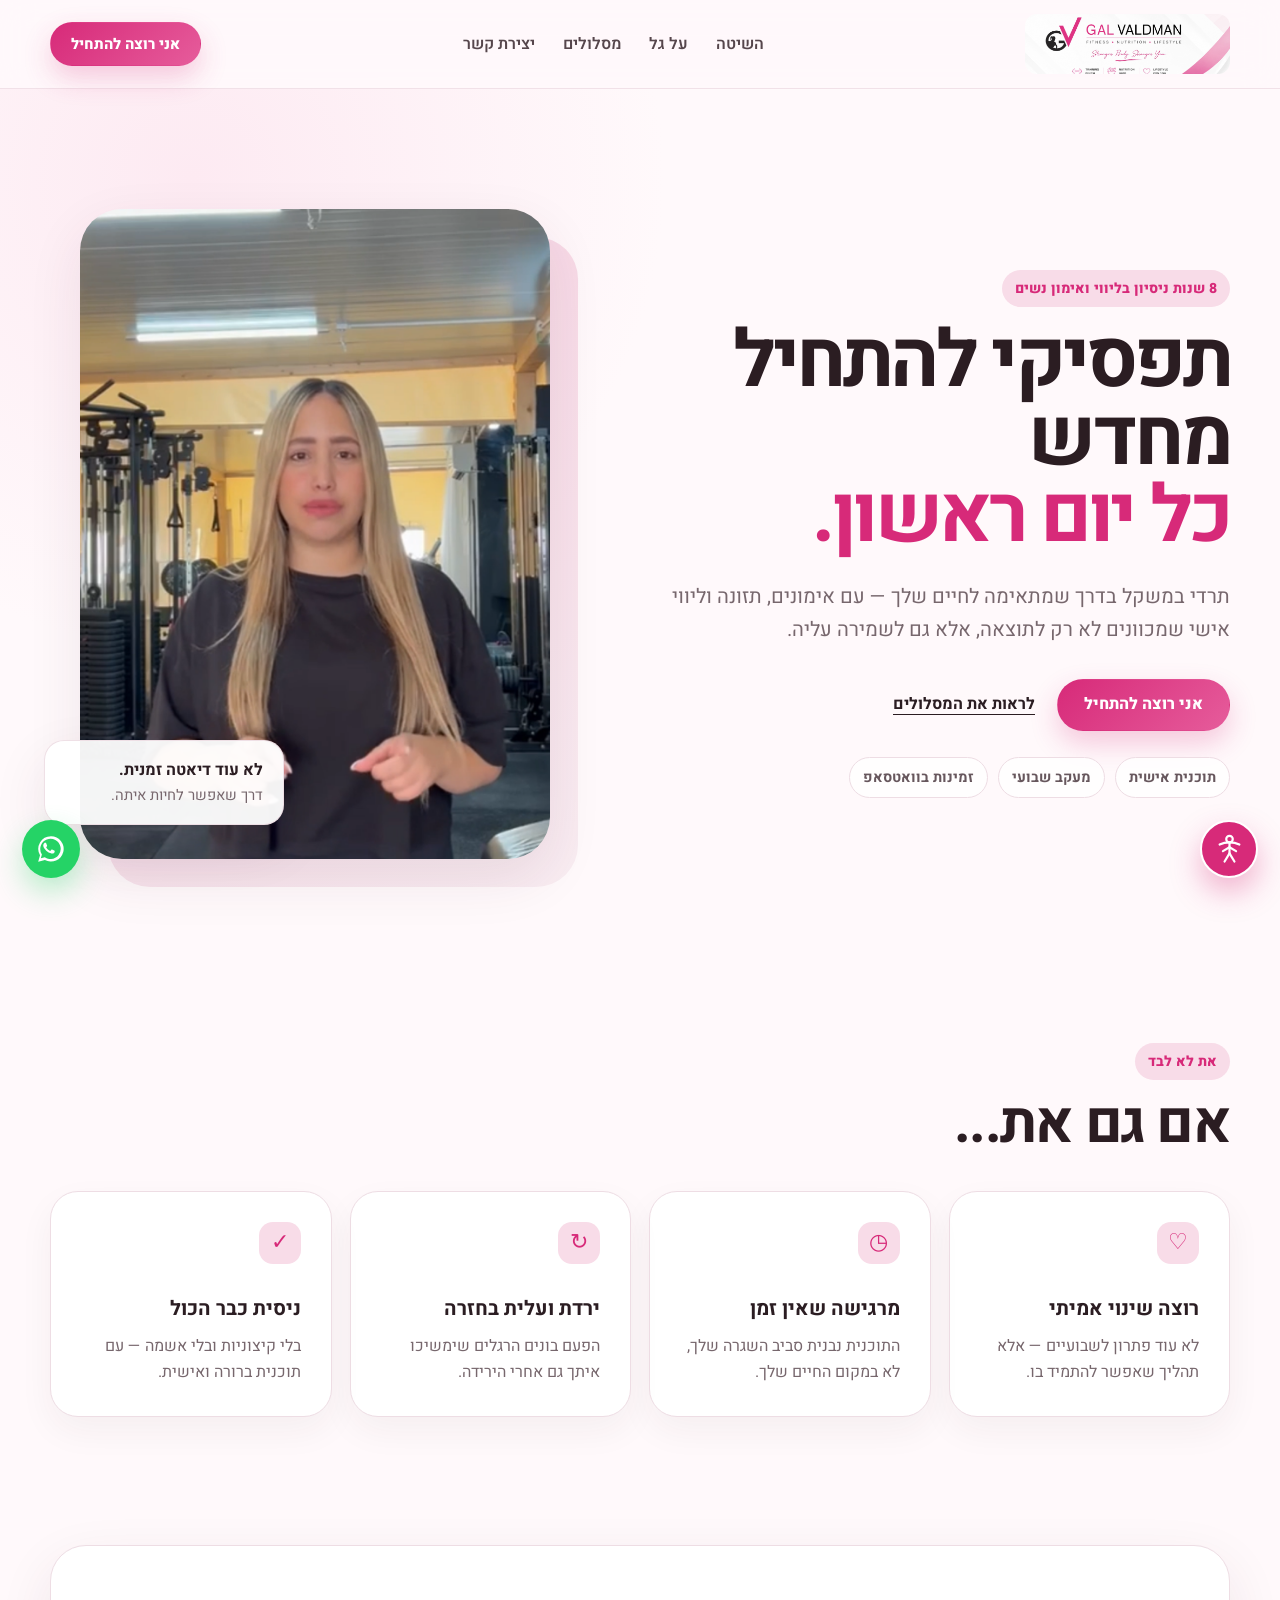
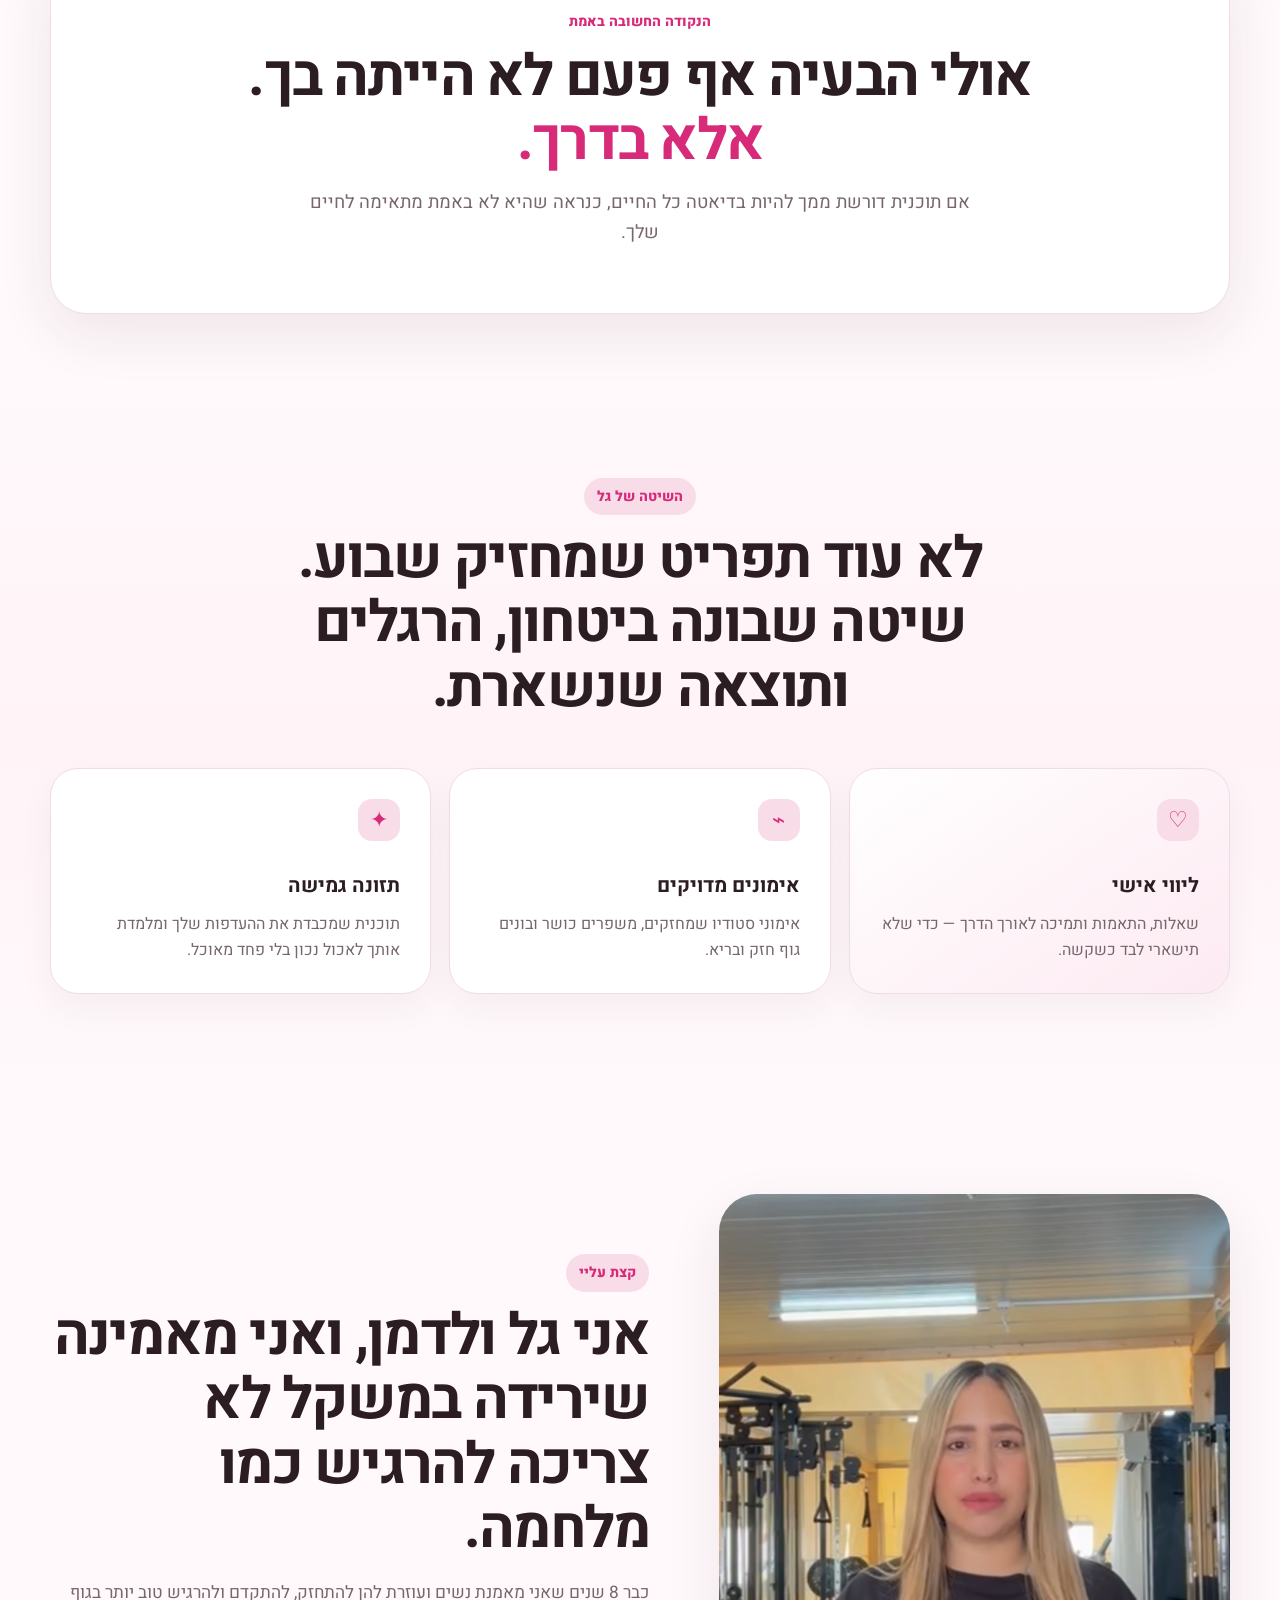
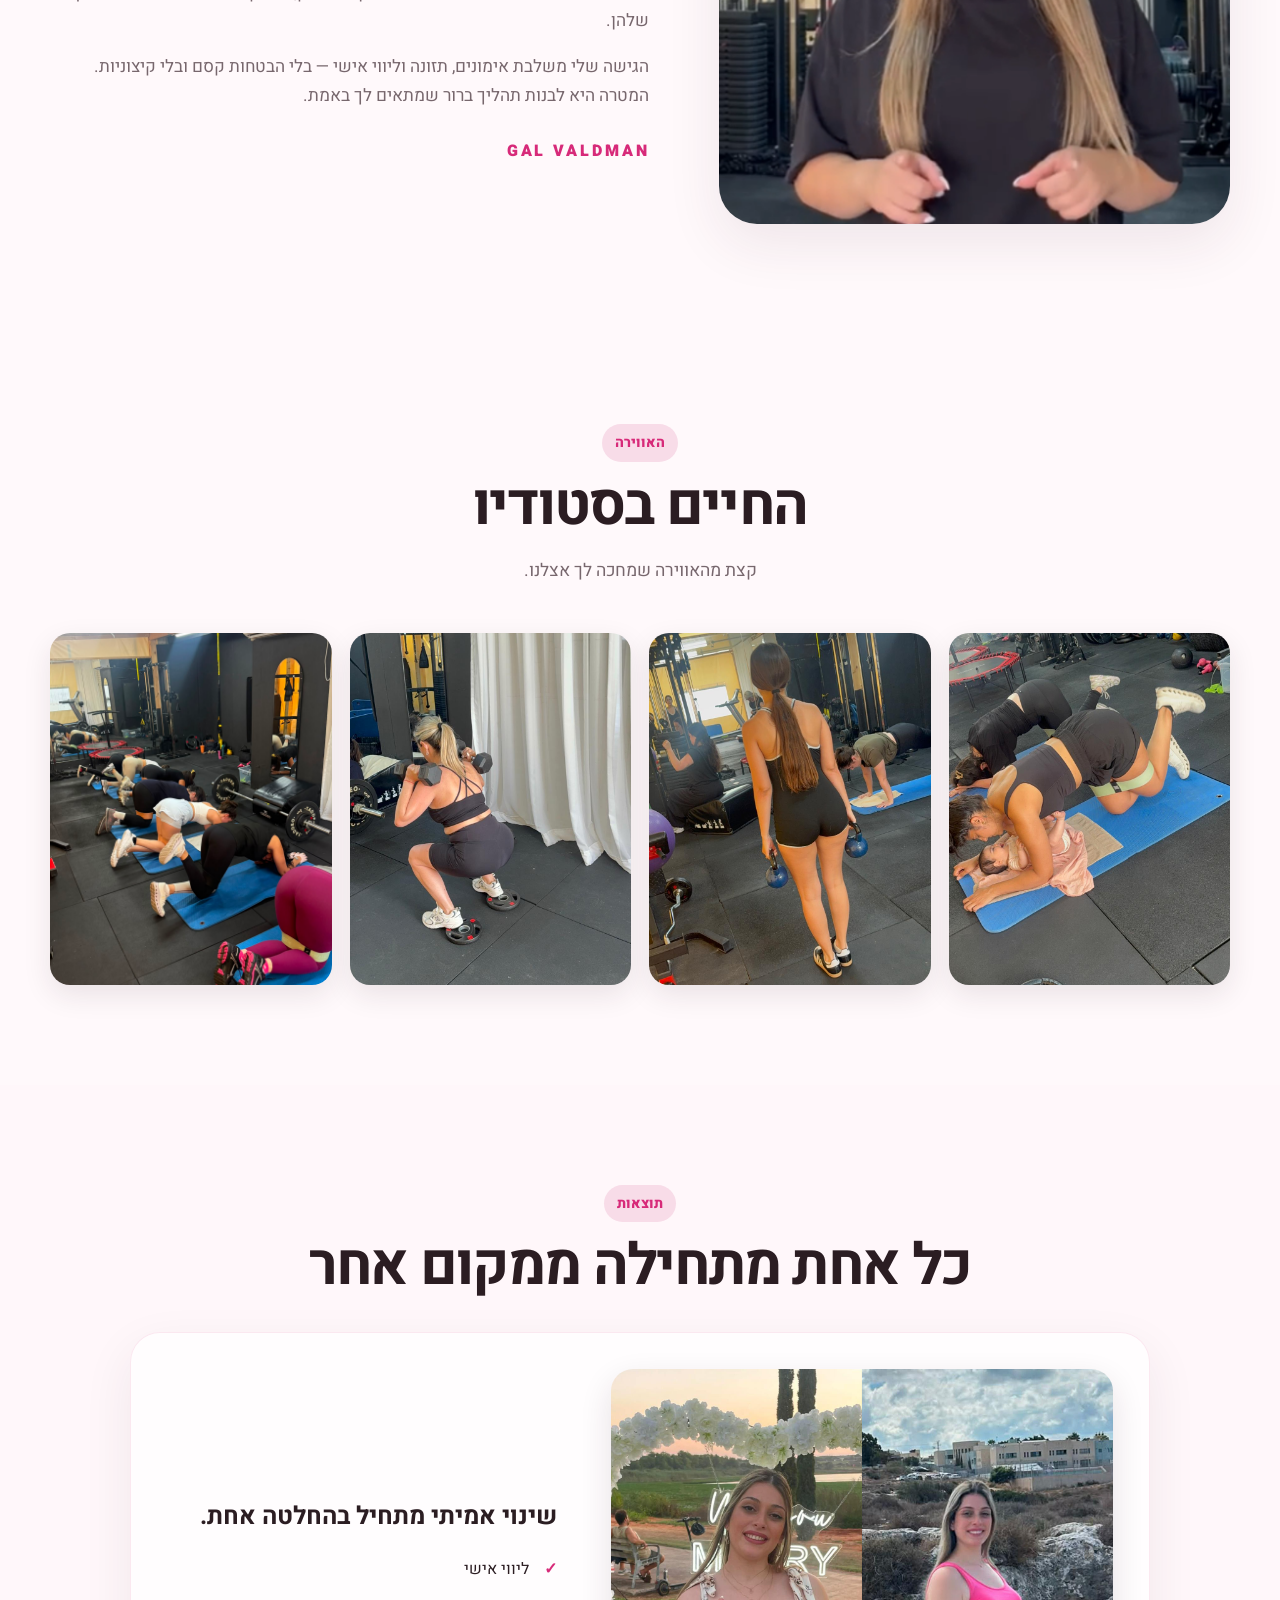
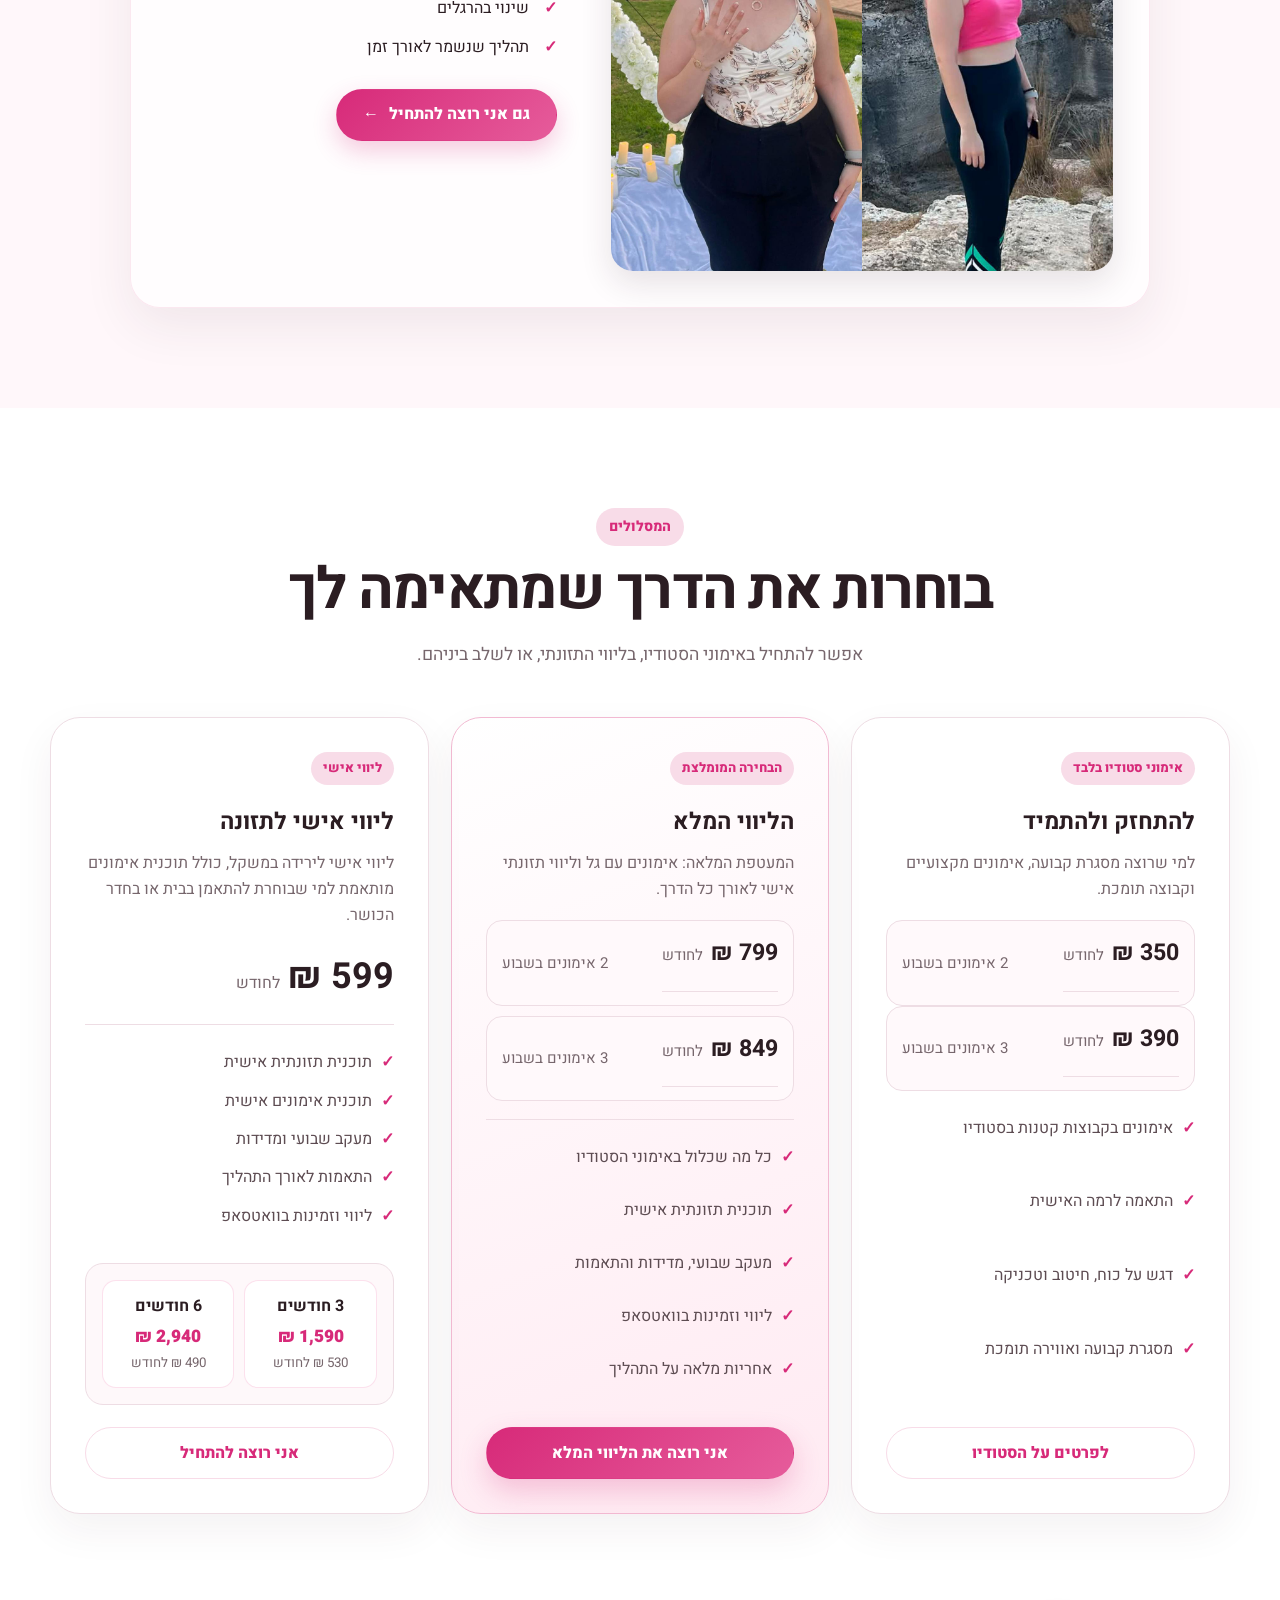
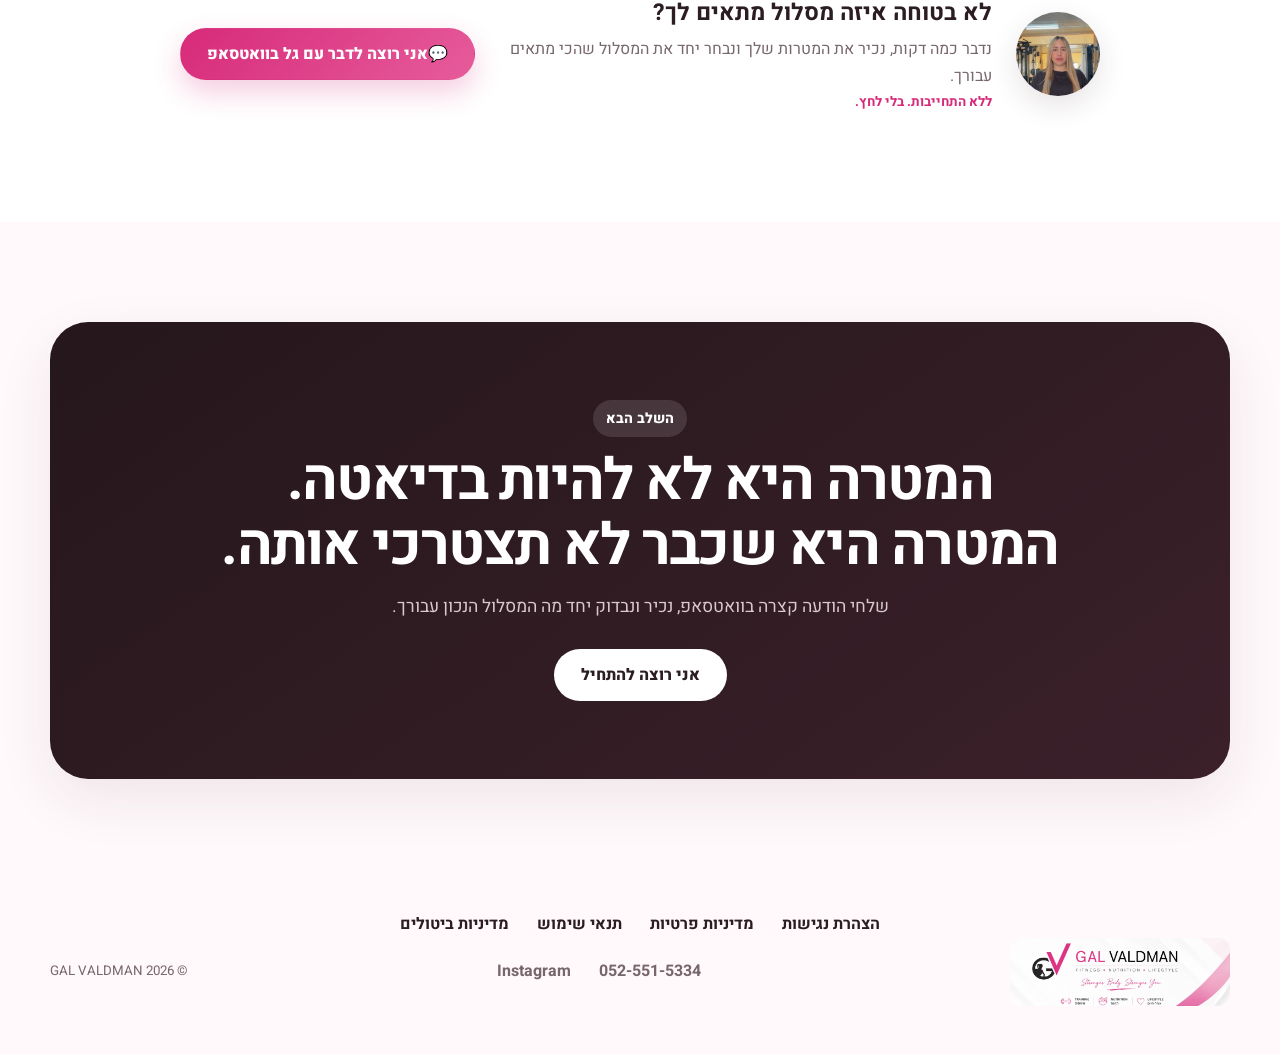
<file: index.html>
<!doctype html>
<html lang="he" dir="rtl">
<head>
  <meta charset="utf-8" />
  <meta name="viewport" content="width=device-width, initial-scale=1" />

  <title>גל ולדמן | מאמנת כושר וליווי תזונתי לנשים</title>

  <meta
    name="description"
    content="גל ולדמן — אימוני סטודיו בקבוצות קטנות וליווי תזונתי אישי לנשים. תהליך מותאם אישית לירידה במשקל, התחזקות ושמירה על התוצאות."
  />

  <meta
    name="robots"
    content="index, follow, max-image-preview:large"
  />

  <meta name="theme-color" content="#d72a79" />

  <link
    rel="canonical"
    href="https://galvaldmanfitness.co.il/"
  />

  <!-- תצוגה בשיתוף בוואטסאפ, פייסבוק ורשתות חברתיות -->
  <meta property="og:locale" content="he_IL" />
  <meta property="og:type" content="website" />
  <meta property="og:site_name" content="GAL VALDMAN" />

  <meta
    property="og:title"
    content="גל ולדמן | אימונים, תזונה וליווי אישי לנשים"
  />

  <meta
    property="og:description"
    content="תפסיקי להתחיל מחדש כל יום ראשון. אימוני סטודיו וליווי תזונתי אישי שמכוונים לתוצאה שנשמרת."
  />

  <meta
    property="og:url"
    content="https://galvaldmanfitness.co.il/"
  />

  <meta
    property="og:image"
    content="https://galvaldmanfitness.co.il/assets/images/gal-hero.png"
  />

  <meta property="og:image:alt" content="גל ולדמן בסטודיו" />

  <!-- תצוגה בשיתוף ב-X ובשירותים נוספים -->
  <meta name="twitter:card" content="summary_large_image" />

  <meta
    name="twitter:title"
    content="גל ולדמן | אימונים, תזונה וליווי אישי לנשים"
  />

  <meta
    name="twitter:description"
    content="אימוני סטודיו וליווי תזונתי אישי לנשים, בדרך שמתאימה לחיים שלך."
  />

  <meta
    name="twitter:image"
    content="https://galvaldmanfitness.co.il/assets/images/gal-hero.png"
  />

  <link
    rel="icon"
    type="image/jpeg"
    href="assets/images/logo-wide.jpeg"
  />

  <link rel="preconnect" href="https://fonts.googleapis.com" />
  <link rel="preconnect" href="https://fonts.gstatic.com" crossorigin />

    <link
    href="https://fonts.googleapis.com/css2?family=Heebo:wght@400;500;600;700;800;900&display=swap"
    rel="stylesheet"
  />

  <!-- Google tag (gtag.js) -->
  <script
    async
    src="https://www.googletagmanager.com/gtag/js?id=G-RJX2MVW5FH"
  ></script>

  <script>
    window.dataLayer = window.dataLayer || [];

    function gtag() {
      dataLayer.push(arguments);
    }

    gtag('js', new Date());
    gtag('config', 'G-RJX2MVW5FH');
  </script>

  <link rel="stylesheet" href="styles.css" />
  <link rel="stylesheet" href="accessibility.css" />
</head>

<body>

  <a class="skip-link" href="#main">דלגי לתוכן הראשי</a>

  <header class="site-header" id="top">
    <div class="container nav-wrap">

      <a class="brand" href="#top" aria-label="גל ולדמן - מעבר לראש העמוד">
        <img
          src="assets/images/logo-wide.jpeg"
          alt="GAL VALDMAN Fitness Nutrition Lifestyle"
        />
      </a>

      <button
        class="menu-toggle"
        type="button"
        aria-expanded="false"
        aria-controls="main-nav"
        aria-label="פתיחת תפריט הניווט"
      >
        <span aria-hidden="true"></span>
        <span aria-hidden="true"></span>
        <span aria-hidden="true"></span>
      </button>

      <nav id="main-nav" class="main-nav" aria-label="ניווט ראשי">
        <a href="#method">השיטה</a>
        <a href="#about">על גל</a>
        <a href="#services">מסלולים</a>
        <a href="#contact">יצירת קשר</a>
      </nav>

      <a
        class="button button-small"
        href="https://wa.me/972525515334?text=%D7%94%D7%99%D7%99%20%D7%92%D7%9C%2C%20%D7%90%D7%A9%D7%9E%D7%97%20%D7%9C%D7%A9%D7%9E%D7%95%D7%A2%20%D7%A4%D7%A8%D7%98%D7%99%D7%9D"
        target="_blank"
        rel="noopener"
        aria-label="אני רוצה להתחיל, פתיחת שיחה עם גל בוואטסאפ בחלון חדש"
      >
        אני רוצה להתחיל
      </a>

    </div>
  </header>

  <main id="main" tabindex="-1">

    <section class="hero section-pad" aria-labelledby="hero-title">
      <div class="container hero-grid">

        <div class="hero-copy reveal">

          <span class="eyebrow">
            8 שנות ניסיון בליווי ואימון נשים
          </span>

          <h1 id="hero-title">
            תפסיקי להתחיל מחדש
            <span>כל יום ראשון.</span>
          </h1>

          <p class="lead">
            תרדי במשקל בדרך שמתאימה לחיים שלך — עם אימונים,
            תזונה וליווי אישי שמכוונים לא רק לתוצאה,
            אלא גם לשמירה עליה.
          </p>

          <div class="hero-actions">

            <a
              class="button"
              href="https://wa.me/972525515334?text=%D7%94%D7%99%D7%99%20%D7%92%D7%9C%2C%20%D7%90%D7%A9%D7%9E%D7%97%20%D7%9C%D7%A9%D7%9E%D7%95%D7%A2%20%D7%A4%D7%A8%D7%98%D7%99%D7%9D%20%D7%A2%D7%9C%20%D7%94%D7%9C%D7%99%D7%95%D7%95%D7%99"
              target="_blank"
              rel="noopener"
              aria-label="אני רוצה להתחיל, פתיחת שיחה עם גל בוואטסאפ בחלון חדש"
            >
              אני רוצה להתחיל
            </a>

            <a class="text-link" href="#services">
              לראות את המסלולים
            </a>

          </div>

          <div class="trust-row" aria-label="יתרונות מרכזיים">
            <span>תוכנית אישית</span>
            <span>מעקב שבועי</span>
            <span>זמינות בוואטסאפ</span>
          </div>

        </div>

        <div class="hero-media reveal">
          <div class="hero-image-wrap">

            <img
              src="assets/images/gal-hero.png"
              alt="גל ולדמן עומדת בסטודיו לאימוני כושר"
            />

            <div class="floating-note">
              <strong>לא עוד דיאטה זמנית.</strong>
              <span>דרך שאפשר לחיות איתה.</span>
            </div>

          </div>
        </div>

      </div>
    </section>

    <section
      class="pain section-pad compact"
      aria-labelledby="pain-title"
    >
      <div class="container">

        <div class="section-heading reveal">
          <span class="eyebrow">את לא לבד</span>
          <h2 id="pain-title">אם גם את...</h2>
        </div>

        <div class="cards cards-4">

          <article class="card reveal">
            <span class="icon" aria-hidden="true">♡</span>
            <h3>רוצה שינוי אמיתי</h3>
            <p>
              לא עוד פתרון לשבועיים — אלא תהליך שאפשר להתמיד בו.
            </p>
          </article>

          <article class="card reveal">
            <span class="icon" aria-hidden="true">◷</span>
            <h3>מרגישה שאין זמן</h3>
            <p>
              התוכנית נבנית סביב השגרה שלך, לא במקום החיים שלך.
            </p>
          </article>

          <article class="card reveal">
            <span class="icon" aria-hidden="true">↻</span>
            <h3>ירדת ועלית בחזרה</h3>
            <p>
              הפעם בונים הרגלים שימשיכו איתך גם אחרי הירידה.
            </p>
          </article>

          <article class="card reveal">
            <span class="icon" aria-hidden="true">✓</span>
            <h3>ניסית כבר הכול</h3>
            <p>
              בלי קיצוניות ובלי אשמה — עם תוכנית ברורה ואישית.
            </p>
          </article>

        </div>
      </div>
    </section>

    <section
      class="statement section-pad compact"
      aria-labelledby="statement-title"
    >
      <div class="container statement-box reveal">

        <p class="small-label">
          הנקודה החשובה באמת
        </p>

        <h2 id="statement-title">
          אולי הבעיה אף פעם לא הייתה בך.
          <br />
          <span>אלא בדרך.</span>
        </h2>

        <p>
          אם תוכנית דורשת ממך להיות בדיאטה כל החיים,
          כנראה שהיא לא באמת מתאימה לחיים שלך.
        </p>

      </div>
    </section>

    <section
      class="method section-pad"
      id="method"
      aria-labelledby="method-title"
    >
      <div class="container">

        <div class="section-heading centered reveal">
          <span class="eyebrow">השיטה של גל</span>

          <h2 id="method-title">
            לא עוד תפריט שמחזיק שבוע.
            <br />
            שיטה שבונה ביטחון, הרגלים ותוצאה שנשארת.
          </h2>
        </div>

        <div class="cards cards-3">

          <article class="card card-accent reveal">
            <span class="icon" aria-hidden="true">♡</span>
            <h3>ליווי אישי</h3>
            <p>
              שאלות, התאמות ותמיכה לאורך הדרך —
              כדי שלא תישארי לבד כשקשה.
            </p>
          </article>

          <article class="card reveal">
            <span class="icon" aria-hidden="true">⌁</span>
            <h3>אימונים מדויקים</h3>
            <p>
              אימוני סטודיו שמחזקים, משפרים כושר
              ובונים גוף חזק ובריא.
            </p>
          </article>

          <article class="card reveal">
            <span class="icon" aria-hidden="true">✦</span>
            <h3>תזונה גמישה</h3>
            <p>
              תוכנית שמכבדת את ההעדפות שלך
              ומלמדת אותך לאכול נכון בלי פחד מאוכל.
            </p>
          </article>

        </div>
      </div>
    </section>

    <section
      class="about section-pad"
      id="about"
      aria-labelledby="about-title"
    >
      <div class="container about-grid">

        <div class="about-media reveal">
          <img
            src="assets/images/gal-hero.png"
            alt="גל ולדמן, מאמנת כושר וליווי תזונתי"
          />
        </div>

        <div class="about-copy reveal">

          <span class="eyebrow">קצת עליי</span>

          <h2 id="about-title">
            אני גל ולדמן, ואני מאמינה שירידה במשקל
            לא צריכה להרגיש כמו מלחמה.
          </h2>

          <p>
            כבר 8 שנים שאני מאמנת נשים ועוזרת להן להתחזק,
            להתקדם ולהרגיש טוב יותר בגוף שלהן.
          </p>

          <p>
            הגישה שלי משלבת אימונים, תזונה וליווי אישי —
            בלי הבטחות קסם ובלי קיצוניות.
            המטרה היא לבנות תהליך ברור שמתאים לך באמת.
          </p>

          <div class="signature" aria-label="גל ולדמן">
            GAL VALDMAN
          </div>

        </div>
      </div>
    </section>

    <section
      class="section-pad"
      aria-labelledby="studio-title"
    >
      <div class="container">

        <div class="section-heading centered reveal">
          <span class="eyebrow">האווירה</span>
          <h2 id="studio-title">החיים בסטודיו</h2>
          <p>קצת מהאווירה שמחכה לך אצלנו.</p>
        </div>

        <div class="studio-gallery">

          <img
            src="assets/images/studio2.jpg"
            alt="מתאמנת מבצעת אימון משקולות בסטודיו"
          />

          <img
            src="assets/images/studio3.jpg"
            alt="אימון אישי לאמהות בסטודיו של גל ולדמן"
          />

          <img
            src="assets/images/studio4.jpg"
            alt="חלל הסטודיו של גל ולדמן"
          />

          <img
            src="assets/images/studio6.jpeg"
            alt="מתאמנות באימון קבוצתי בסטודיו של גל ולדמן"
          />

        </div>
      </div>
    </section>

    <section
      class="section-pad beforeafter"
      aria-labelledby="results-title"
    >
      <div class="container">

        <div class="section-heading centered reveal">
          <span class="eyebrow">תוצאות</span>
          <h2 id="results-title">כל אחת מתחילה ממקום אחר</h2>
        </div>

        <div class="ba-card">

          <div class="ba-image-wrap">
            <img
              src="assets/images/before-after.jpg"
              alt="תמונת לפני ואחרי של מתאמנת שעברה תהליך שינוי"
            />
          </div>

          <div class="ba-content">

            <h3>שינוי אמיתי מתחיל בהחלטה אחת.</h3>

            <ul>
              <li>ליווי אישי</li>
              <li>שינוי בהרגלים</li>
              <li>תהליך שנשמר לאורך זמן</li>
            </ul>

            <a
              class="button ba-button"
              href="https://wa.me/972525515334?text=%D7%94%D7%99%D7%99%20%D7%92%D7%9C%2C%20%D7%A8%D7%90%D7%99%D7%AA%D7%99%20%D7%90%D7%AA%20%D7%94%D7%AA%D7%95%D7%A6%D7%90%D7%95%D7%AA%20%D7%91%D7%90%D7%AA%D7%A8%20%D7%95%D7%92%D7%9D%20%D7%90%D7%A0%D7%99%20%D7%A8%D7%95%D7%A6%D7%94%20%D7%9C%D7%94%D7%AA%D7%97%D7%99%D7%9C"
              target="_blank"
              rel="noopener"
              aria-label="גם אני רוצה להתחיל, פתיחת שיחה עם גל בוואטסאפ בחלון חדש"
            >
              גם אני רוצה להתחיל
              <span aria-hidden="true">←</span>
            </a>

          </div>
        </div>

      </div>
    </section>

    <section
      class="services section-pad"
      id="services"
      aria-labelledby="services-title"
    >
      <div class="container">

        <div class="section-heading centered reveal">

          <span class="eyebrow">המסלולים</span>

          <h2 id="services-title">
            בוחרות את הדרך שמתאימה לך
          </h2>

          <p>
            אפשר להתחיל באימוני הסטודיו,
            בליווי התזונתי, או לשלב ביניהם.
          </p>

        </div>

        <div class="pricing-grid">

          <article class="price-card reveal">

            <span class="plan-tag">
              אימוני סטודיו בלבד
            </span>

            <h3>להתחזק ולהתמיד</h3>

            <p class="plan-intro">
              למי שרוצה מסגרת קבועה,
              אימונים מקצועיים וקבוצה תומכת.
            </p>

            <div class="price-option">
              <div class="price">
                <strong>350 ₪</strong>
                <span>לחודש</span>
              </div>
              <span>2 אימונים בשבוע</span>
            </div>

            <div class="price-option">
              <div class="price">
                <strong>390 ₪</strong>
                <span>לחודש</span>
              </div>
              <span>3 אימונים בשבוע</span>
            </div>

            <ul>
              <li>אימונים בקבוצות קטנות בסטודיו</li>
              <li>התאמה לרמה האישית</li>
              <li>דגש על כוח, חיטוב וטכניקה</li>
              <li>מסגרת קבועה ואווירה תומכת</li>
            </ul>

            <a
              class="button button-outline"
              href="https://wa.me/972525515334?text=%D7%94%D7%99%D7%99%20%D7%92%D7%9C%2C%20%D7%90%D7%A9%D7%9E%D7%97%20%D7%9C%D7%A9%D7%9E%D7%95%D7%A2%20%D7%A4%D7%A8%D7%98%D7%99%D7%9D%20%D7%A2%D7%9C%20%D7%90%D7%99%D7%9E%D7%95%D7%A0%D7%99%20%D7%94%D7%A1%D7%98%D7%95%D7%93%D7%99%D7%95"
              target="_blank"
              rel="noopener"
              aria-label="פרטים על אימוני הסטודיו, פתיחת שיחה עם גל בוואטסאפ בחלון חדש"
            >
              לפרטים על הסטודיו
            </a>

          </article>

          <article class="price-card featured reveal">

            <span class="plan-tag">
              הבחירה המומלצת
            </span>

            <h3>הליווי המלא</h3>

            <p class="plan-intro">
              המעטפת המלאה: אימונים עם גל
              וליווי תזונתי אישי לאורך כל הדרך.
            </p>

            <div class="price-options">

              <div class="price-option">
                <div class="price">
                  <strong>799 ₪</strong>
                  <span>לחודש</span>
                </div>
                <span>2 אימונים בשבוע</span>
              </div>

              <div class="price-option">
                <div class="price">
                  <strong>849 ₪</strong>
                  <span>לחודש</span>
                </div>
                <span>3 אימונים בשבוע</span>
              </div>

            </div>

            <ul>
              <li>כל מה שכלול באימוני הסטודיו</li>
              <li>תוכנית תזונתית אישית</li>
              <li>מעקב שבועי, מדידות והתאמות</li>
              <li>ליווי וזמינות בוואטסאפ</li>
              <li>אחריות מלאה על התהליך</li>
            </ul>

            <a
              class="button"
              href="https://wa.me/972525515334?text=%D7%94%D7%99%D7%99%20%D7%92%D7%9C%2C%20%D7%90%D7%A0%D7%99%20%D7%9E%D7%A2%D7%95%D7%A0%D7%99%D7%99%D7%A0%D7%AA%20%D7%91%D7%9E%D7%A1%D7%9C%D7%95%D7%9C%20%D7%94%D7%9E%D7%9C%D7%90%20%D7%A9%D7%9C%20%D7%AA%D7%96%D7%95%D7%A0%D7%94%20%D7%95%D7%90%D7%99%D7%9E%D7%95%D7%A0%D7%99%D7%9D"
              target="_blank"
              rel="noopener"
              aria-label="פרטים על מסלול הליווי המלא, פתיחת שיחה עם גל בוואטסאפ בחלון חדש"
            >
              אני רוצה את הליווי המלא
            </a>

          </article>

          <article class="price-card reveal">

            <span class="plan-tag">
              ליווי אישי
            </span>

            <h3>ליווי אישי לתזונה</h3>

            <p class="plan-intro">
              ליווי אישי לירידה במשקל,
              כולל תוכנית אימונים מותאמת למי שבוחרת
              להתאמן בבית או בחדר הכושר.
            </p>

            <div class="price">
              <strong>599 ₪</strong>
              <span>לחודש</span>
            </div>

            <ul>
              <li>תוכנית תזונתית אישית</li>
              <li>תוכנית אימונים אישית</li>
              <li>מעקב שבועי ומדידות</li>
              <li>התאמות לאורך התהליך</li>
              <li>ליווי וזמינות בוואטסאפ</li>
            </ul>

            <div class="nutrition-commitment">

              <div class="commitment-options">

                <div>
                  <strong>3 חודשים</strong>
                  <span>1,590 ₪</span>
                  <small>530 ₪ לחודש</small>
                </div>

                <div>
                  <strong>6 חודשים</strong>
                  <span>2,940 ₪</span>
                  <small>490 ₪ לחודש</small>
                </div>

              </div>
            </div>

            <a
              class="button button-outline"
              href="https://wa.me/972525515334?text=%D7%94%D7%99%D7%99%20%D7%92%D7%9C%2C%20%D7%90%D7%A9%D7%9E%D7%97%20%D7%9C%D7%A9%D7%9E%D7%95%D7%A2%20%D7%A4%D7%A8%D7%98%D7%99%D7%9D%20%D7%A2%D7%9C%20%D7%94%D7%9C%D7%99%D7%95%D7%95%D7%99%20%D7%94%D7%AA%D7%96%D7%95%D7%A0%D7%AA%D7%99%20%D7%95%D7%AA%D7%95%D7%9B%D7%A0%D7%99%D7%AA%20%D7%94%D7%90%D7%99%D7%9E%D7%95%D7%A0%D7%99%D7%9D"
              target="_blank"
              rel="noopener"
              aria-label="פרטים על הליווי התזונתי, פתיחת שיחה עם גל בוואטסאפ בחלון חדש"
            >
              אני רוצה להתחיל
            </a>

          </article>

        </div>

        <div class="plan-consultation reveal">

          <img
            src="assets/images/gal-hero.png"
            alt="גל ולדמן, מאמנת כושר וליווי תזונתי"
          />

          <div class="plan-consultation-copy">
            <h3>לא בטוחה איזה מסלול מתאים לך?</h3>

            <p>
              נדבר כמה דקות, נכיר את המטרות שלך
              ונבחר יחד את המסלול שהכי מתאים עבורך.
            </p>

            <small>ללא התחייבות. בלי לחץ.</small>
          </div>

          <a
            class="button"
            href="https://wa.me/972525515334?text=%D7%94%D7%99%D7%99%20%D7%92%D7%9C%20%F0%9F%98%8A%20%D7%A8%D7%90%D7%99%D7%AA%D7%99%20%D7%90%D7%AA%20%D7%94%D7%90%D7%AA%D7%A8%20%D7%A9%D7%9C%D7%9A%20%D7%95%D7%90%D7%A0%D7%99%20%D7%9C%D7%90%20%D7%91%D7%98%D7%95%D7%97%D7%94%20%D7%90%D7%99%D7%96%D7%94%20%D7%9E%D7%A1%D7%9C%D7%95%D7%9C%20%D7%94%D7%9B%D7%99%20%D7%9E%D7%AA%D7%90%D7%99%D7%9D%20%D7%9C%D7%99.%20%D7%90%D7%A9%D7%9E%D7%97%20%D7%9C%D7%94%D7%AA%D7%99%D7%99%D7%A2%D7%A5."
            target="_blank"
            rel="noopener"
            aria-label="אני רוצה להתייעץ עם גל בוואטסאפ, נפתח בחלון חדש"
          >
            <span aria-hidden="true">💬</span>
            אני רוצה לדבר עם גל בוואטסאפ
          </a>

        </div>

      </div>
    </section>

    <section
      class="final-cta section-pad"
      id="contact"
      aria-labelledby="contact-title"
    >
      <div class="container">

        <div class="cta-box reveal">

          <span class="eyebrow light">
            השלב הבא
          </span>

          <h2 id="contact-title">
            המטרה היא לא להיות בדיאטה.
            <br />
            המטרה היא שכבר לא תצטרכי אותה.
          </h2>

          <p>
            שלחי הודעה קצרה בוואטסאפ,
            נכיר ונבדוק יחד מה המסלול הנכון עבורך.
          </p>

          <a
            class="button button-light"
            href="https://wa.me/972525515334?text=%D7%94%D7%99%D7%99%20%D7%92%D7%9C%2C%20%D7%90%D7%A9%D7%9E%D7%97%20%D7%9C%D7%94%D7%AA%D7%97%D7%99%D7%9C%20%D7%90%D7%AA%20%D7%94%D7%AA%D7%94%D7%9C%D7%99%D7%9A"
            target="_blank"
            rel="noopener"
            aria-label="אני רוצה להתחיל, פתיחת שיחה עם גל בוואטסאפ בחלון חדש"
          >
            אני רוצה להתחיל
          </a>

        </div>
      </div>
    </section>

  </main>

  <footer class="site-footer">

    <nav class="footer-links" aria-label="קישורים משפטיים">
  <a href="accessibility.html">הצהרת נגישות</a>
  <a href="privacy.html">מדיניות פרטיות</a>
  <a href="terms.html">תנאי שימוש</a>
  <a href="cancellation-policy.html">מדיניות ביטולים</a>
</nav>

    <div class="container footer-grid">

      <img
        src="assets/images/logo-wide.jpeg"
        alt="GAL VALDMAN"
      />

      <nav class="footer-links" aria-label="קישורים שימושיים">

        <a
          href="tel:0525515334"
          aria-label="התקשרות לגל ולדמן במספר 052-551-5334"
        >
          052-551-5334
        </a>

        <a
          href="https://www.instagram.com/galvaldman_fitness?igsh=MWN3OWo3aGQxaWpxOQ=="
          target="_blank"
          rel="noopener"
          aria-label="עמוד האינסטגרם של גל ולדמן, נפתח בחלון חדש"
        >
          Instagram
        </a>

      </nav>

      <small>
        © <span id="year"></span> GAL VALDMAN
      </small>

    </div>
  </footer>

  <a
    class="whatsapp-float"
    href="https://wa.me/972525515334?text=%D7%94%D7%99%D7%99%20%D7%92%D7%9C%2C%20%D7%90%D7%A9%D7%9E%D7%97%20%D7%9C%D7%A9%D7%9E%D7%95%D7%A2%20%D7%A4%D7%A8%D7%98%D7%99%D7%9D"
    target="_blank"
    rel="noopener"
    aria-label="שליחת הודעה לגל בוואטסאפ, נפתח בחלון חדש"
  >
    <svg
      viewBox="0 0 32 32"
      aria-hidden="true"
      focusable="false"
    >
      <path d="M19.11 17.39c-.28-.14-1.65-.81-1.91-.91-.26-.1-.45-.14-.64.14-.19.28-.73.91-.9 1.1-.17.19-.33.21-.61.07-.28-.14-1.18-.44-2.25-1.39-.83-.74-1.39-1.66-1.55-1.94-.16-.28-.02-.43.12-.57.13-.13.28-.33.42-.49.14-.16.19-.28.28-.47.09-.19.05-.35-.02-.49-.07-.14-.64-1.54-.88-2.11-.23-.56-.47-.48-.64-.49h-.55c-.19 0-.49.07-.75.35-.26.28-.99.97-.99 2.36s1.02 2.74 1.16 2.93c.14.19 2 3.05 4.84 4.28.68.29 1.2.47 1.61.6.68.22 1.3.19 1.79.12.55-.08 1.65-.68 1.89-1.33.23-.65.23-1.21.16-1.33-.07-.12-.26-.19-.54-.33z" />
      <path d="M16.04 3.2A12.7 12.7 0 0 0 5.05 22.27L3.2 28.8l6.69-1.75a12.7 12.7 0 1 0 6.15-23.85zm0 22.9c-2.05 0-4.06-.55-5.81-1.6l-.42-.25-3.97 1.04 1.06-3.87-.27-.43a10.2 10.2 0 1 1 9.41 5.11z" />
    </svg>
  </a>

  <script src="script.js"></script>
  <script src="accessibility.js"></script>

</body>
</html>
</file>
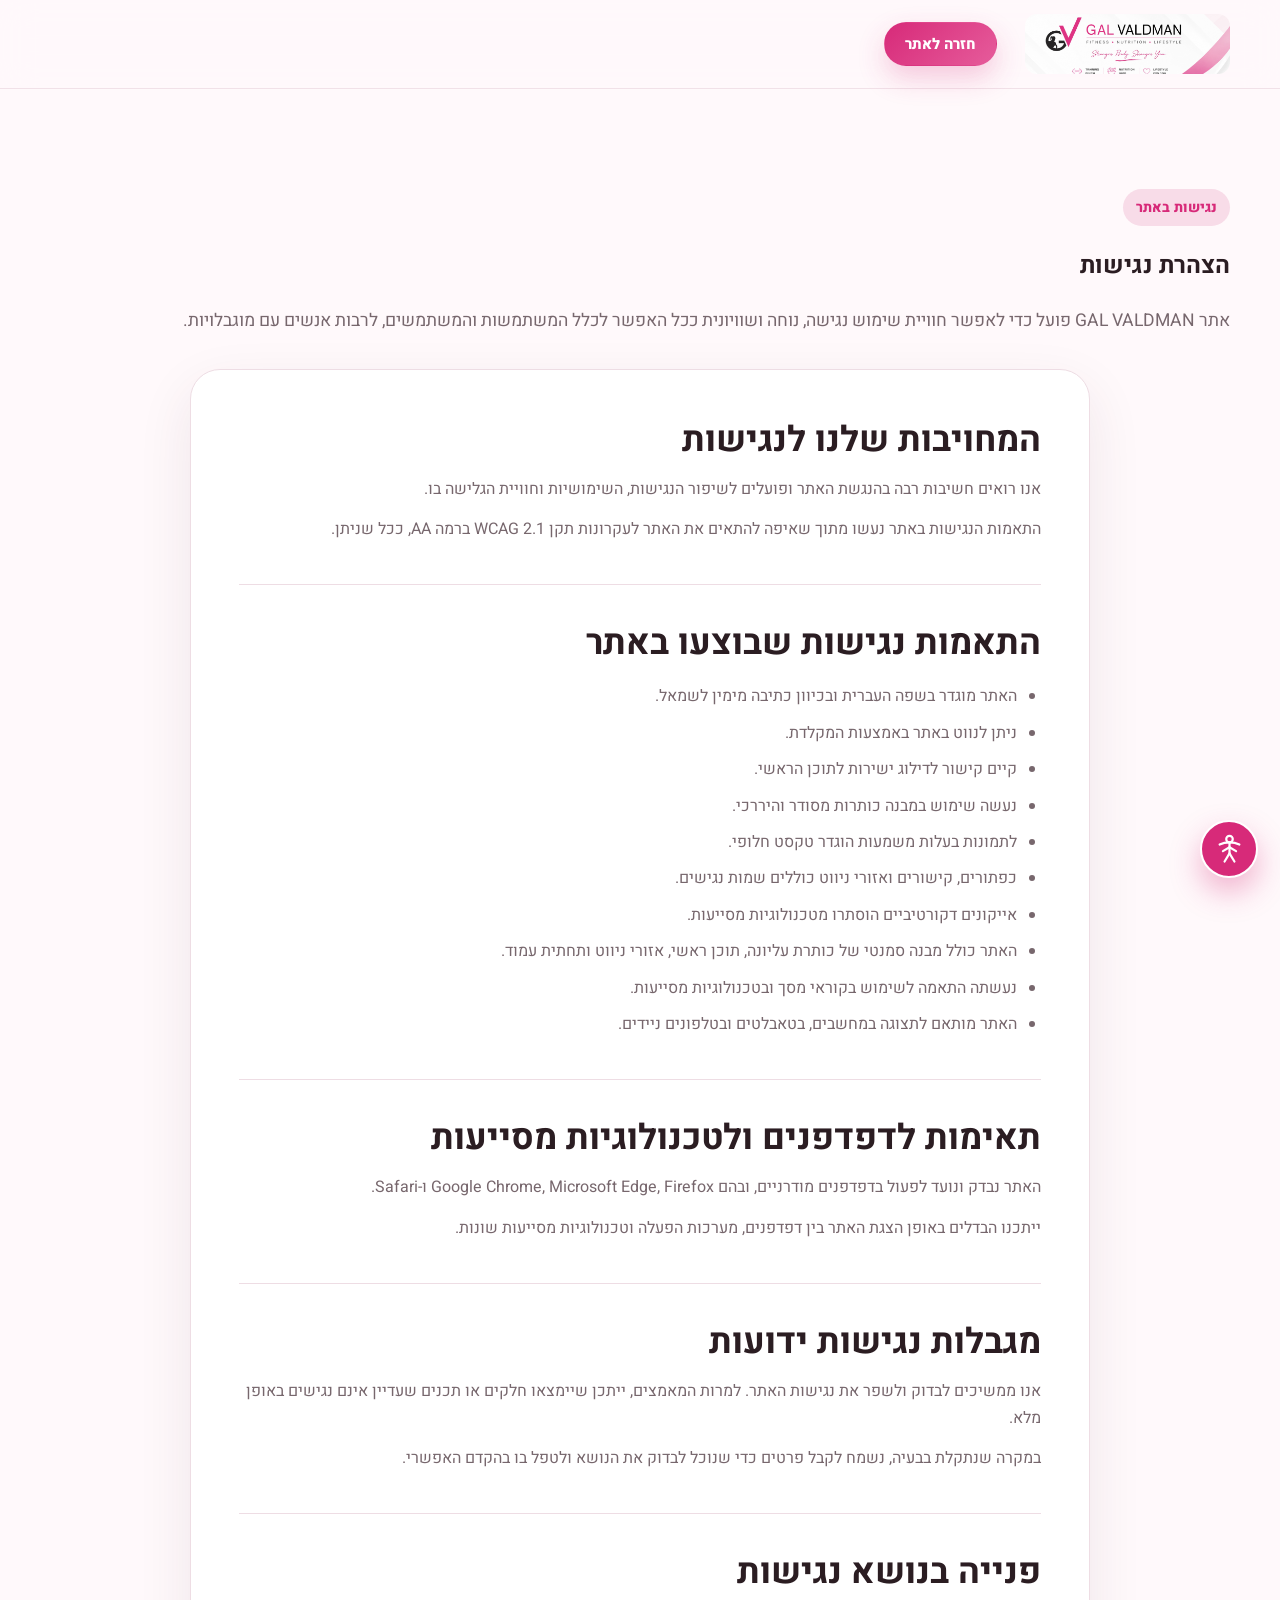
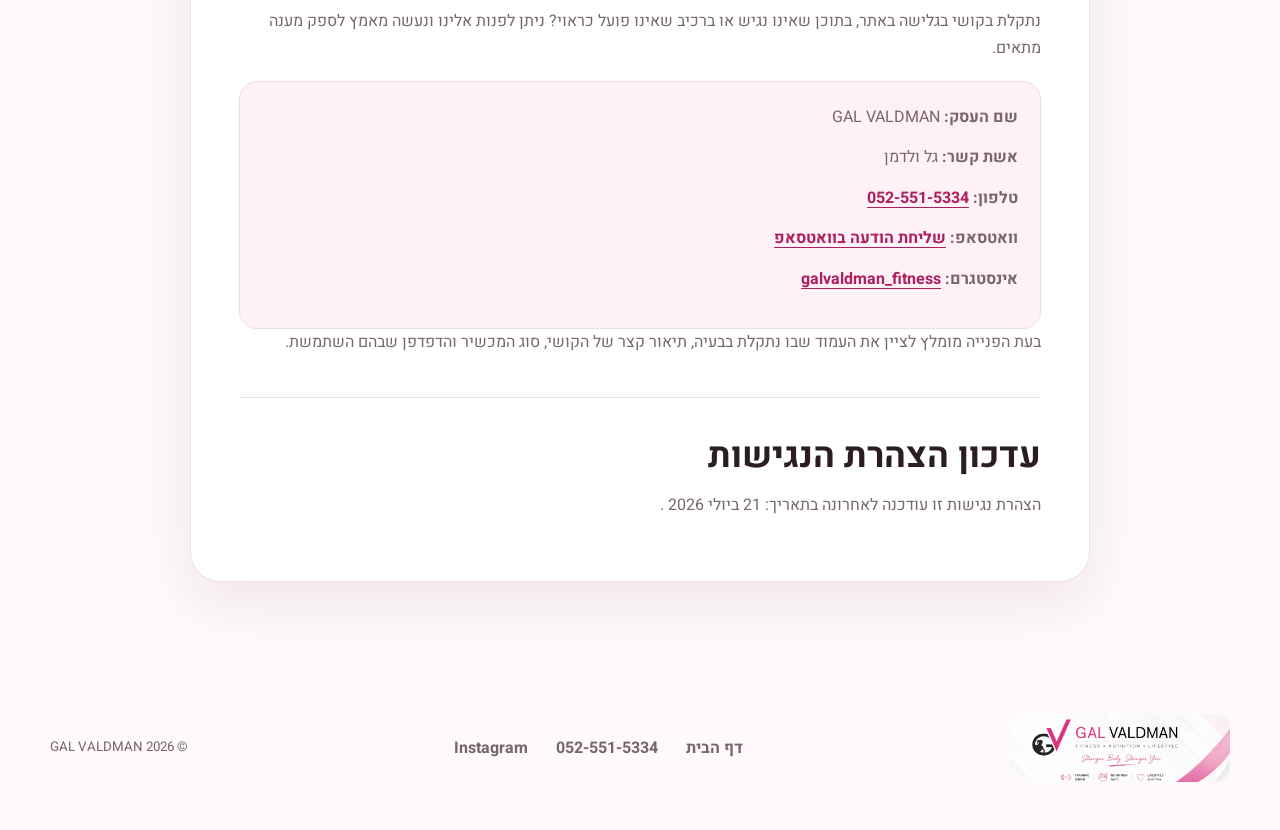
<file: accessibility.html>
<!doctype html>
<html lang="he" dir="rtl">
<head>
  <meta charset="utf-8" />
  <meta name="viewport" content="width=device-width, initial-scale=1" />

  <title>הצהרת נגישות | GAL VALDMAN</title>

  <meta
    name="description"
    content="הצהרת הנגישות של אתר GAL VALDMAN."
  />

  <meta name="robots" content="index, follow" />

  <link
    rel="canonical"
    href="https://galvaldmanfitness.co.il/accessibility.html"
  />

  <link
    rel="icon"
    type="image/jpeg"
    href="assets/images/logo-wide.jpeg"
  />

  <link rel="preconnect" href="https://fonts.googleapis.com" />
  <link rel="preconnect" href="https://fonts.gstatic.com" crossorigin />

  <link
    href="https://fonts.googleapis.com/css2?family=Heebo:wght@400;500;600;700;800;900&display=swap"
    rel="stylesheet"
  />

  <link rel="stylesheet" href="styles.css" />
  <link rel="stylesheet" href="accessibility.css" />
</head>

<body>

  <a class="skip-link" href="#main">
    דלגי לתוכן הראשי
  </a>

  <header class="site-header">
    <div class="container nav-wrap">

      <a
        class="brand"
        href="index.html"
        aria-label="גל ולדמן - חזרה לדף הבית"
      >
        <img
          src="assets/images/logo-wide.jpeg"
          alt="GAL VALDMAN Fitness Nutrition Lifestyle"
        />
      </a>

      <nav aria-label="ניווט בדף הצהרת הנגישות">
        <a class="button button-small" href="index.html">
          חזרה לאתר
        </a>
      </nav>

    </div>
  </header>

  <main id="main" tabindex="-1">

    <section
      class="section-pad"
      aria-labelledby="accessibility-title"
    >
      <div class="container">

        <div class="section-heading">

          <span class="eyebrow">
            נגישות באתר
          </span>

          <h1 id="accessibility-title">
            הצהרת נגישות
          </h1>

          <p>
            אתר GAL VALDMAN פועל כדי לאפשר חוויית שימוש נגישה,
            נוחה ושוויונית ככל האפשר לכלל המשתמשות והמשתמשים,
            לרבות אנשים עם מוגבלויות.
          </p>

        </div>

        <article class="accessibility-content">

          <section aria-labelledby="commitment-title">
            <h2 id="commitment-title">
              המחויבות שלנו לנגישות
            </h2>

            <p>
              אנו רואים חשיבות רבה בהנגשת האתר ופועלים לשיפור
              הנגישות, השימושיות וחוויית הגלישה בו.
            </p>

            <p>
              התאמות הנגישות באתר נעשו מתוך שאיפה להתאים את האתר
              לעקרונות תקן WCAG 2.1 ברמה AA, ככל שניתן.
            </p>
          </section>

          <section aria-labelledby="adjustments-title">
            <h2 id="adjustments-title">
              התאמות נגישות שבוצעו באתר
            </h2>

            <ul>
              <li>
                האתר מוגדר בשפה העברית ובכיוון כתיבה מימין לשמאל.
              </li>

              <li>
                ניתן לנווט באתר באמצעות המקלדת.
              </li>

              <li>
                קיים קישור לדילוג ישירות לתוכן הראשי.
              </li>

              <li>
                נעשה שימוש במבנה כותרות מסודר והיררכי.
              </li>

              <li>
                לתמונות בעלות משמעות הוגדר טקסט חלופי.
              </li>

              <li>
                כפתורים, קישורים ואזורי ניווט כוללים שמות נגישים.
              </li>

              <li>
                אייקונים דקורטיביים הוסתרו מטכנולוגיות מסייעות.
              </li>

              <li>
                האתר כולל מבנה סמנטי של כותרת עליונה,
                תוכן ראשי, אזורי ניווט ותחתית עמוד.
              </li>

              <li>
                נעשתה התאמה לשימוש בקוראי מסך
                ובטכנולוגיות מסייעות.
              </li>

              <li>
                האתר מותאם לתצוגה במחשבים, בטאבלטים ובטלפונים ניידים.
              </li>
            </ul>
          </section>

          <section aria-labelledby="browser-title">
            <h2 id="browser-title">
              תאימות לדפדפנים ולטכנולוגיות מסייעות
            </h2>

            <p>
              האתר נבדק ונועד לפעול בדפדפנים מודרניים,
              ובהם Google Chrome, Microsoft Edge, Firefox ו-Safari.
            </p>

            <p>
              ייתכנו הבדלים באופן הצגת האתר בין דפדפנים,
              מערכות הפעלה וטכנולוגיות מסייעות שונות.
            </p>
          </section>

          <section aria-labelledby="limitations-title">
            <h2 id="limitations-title">
              מגבלות נגישות ידועות
            </h2>

            <p>
              אנו ממשיכים לבדוק ולשפר את נגישות האתר.
              למרות המאמצים, ייתכן שיימצאו חלקים או תכנים
              שעדיין אינם נגישים באופן מלא.
            </p>

            <p>
              במקרה שנתקלת בבעיה, נשמח לקבל פרטים כדי שנוכל
              לבדוק את הנושא ולטפל בו בהקדם האפשרי.
            </p>
          </section>

          <section aria-labelledby="contact-accessibility-title">
            <h2 id="contact-accessibility-title">
              פנייה בנושא נגישות
            </h2>

            <p>
              נתקלת בקושי בגלישה באתר, בתוכן שאינו נגיש
              או ברכיב שאינו פועל כראוי?
              ניתן לפנות אלינו ונעשה מאמץ לספק מענה מתאים.
            </p>

            <address>
              <p>
                <strong>שם העסק:</strong>
                GAL VALDMAN
              </p>

              <p>
                <strong>אשת קשר:</strong>
                גל ולדמן
              </p>

              <p>
                <strong>טלפון:</strong>

                <a
                  href="tel:0525515334"
                  aria-label="התקשרות לגל ולדמן במספר 052-551-5334"
                >
                  052-551-5334
                </a>
              </p>

              <p>
                <strong>וואטסאפ:</strong>

                <a
                  href="https://wa.me/972525515334?text=%D7%94%D7%99%D7%99%20%D7%92%D7%9C%2C%20%D7%A0%D7%AA%D7%A7%D7%9C%D7%AA%D7%99%20%D7%91%D7%91%D7%A2%D7%99%D7%99%D7%AA%20%D7%A0%D7%92%D7%99%D7%A9%D7%95%D7%AA%20%D7%91%D7%90%D7%AA%D7%A8"
                  target="_blank"
                  rel="noopener"
                  aria-label="דיווח לגל על בעיית נגישות בוואטסאפ, נפתח בחלון חדש"
                >
                  שליחת הודעה בוואטסאפ
                </a>
              </p>

              <p>
                <strong>אינסטגרם:</strong>

                <a
                  href="https://www.instagram.com/galvaldman_fitness?igsh=MWN3OWo3aGQxaWpxOQ=="
                  target="_blank"
                  rel="noopener"
                  aria-label="עמוד האינסטגרם של גל ולדמן, נפתח בחלון חדש"
                >
                  galvaldman_fitness
                </a>
              </p>
            </address>

            <p>
              בעת הפנייה מומלץ לציין את העמוד שבו נתקלת בבעיה,
              תיאור קצר של הקושי, סוג המכשיר והדפדפן שבהם השתמשת.
            </p>
          </section>

          <section aria-labelledby="updated-title">
            <h2 id="updated-title">
              עדכון הצהרת הנגישות
            </h2>

            <p>
              הצהרת נגישות זו עודכנה לאחרונה בתאריך:
              <time datetime="2026-07-21">
                21 ביולי 2026
              </time>.
            </p>
          </section>

        </article>

      </div>
    </section>

  </main>

  <footer class="site-footer">
    <div class="container footer-grid">

      <img
        src="assets/images/logo-wide.jpeg"
        alt="GAL VALDMAN"
      />

      <nav
        class="footer-links"
        aria-label="קישורים שימושיים"
      >
        <a href="index.html">
          דף הבית
        </a>

        <a
          href="tel:0525515334"
          aria-label="התקשרות לגל ולדמן במספר 052-551-5334"
        >
          052-551-5334
        </a>

        <a
          href="https://www.instagram.com/galvaldman_fitness?igsh=MWN3OWo3aGQxaWpxOQ=="
          target="_blank"
          rel="noopener"
          aria-label="עמוד האינסטגרם של גל ולדמן, נפתח בחלון חדש"
        >
          Instagram
        </a>
      </nav>

      <small>
        © <span id="year"></span> GAL VALDMAN
      </small>

    </div>
  </footer>

  <script src="script.js"></script>
  <script src="accessibility.js"></script>

</body>
</html>
</file>
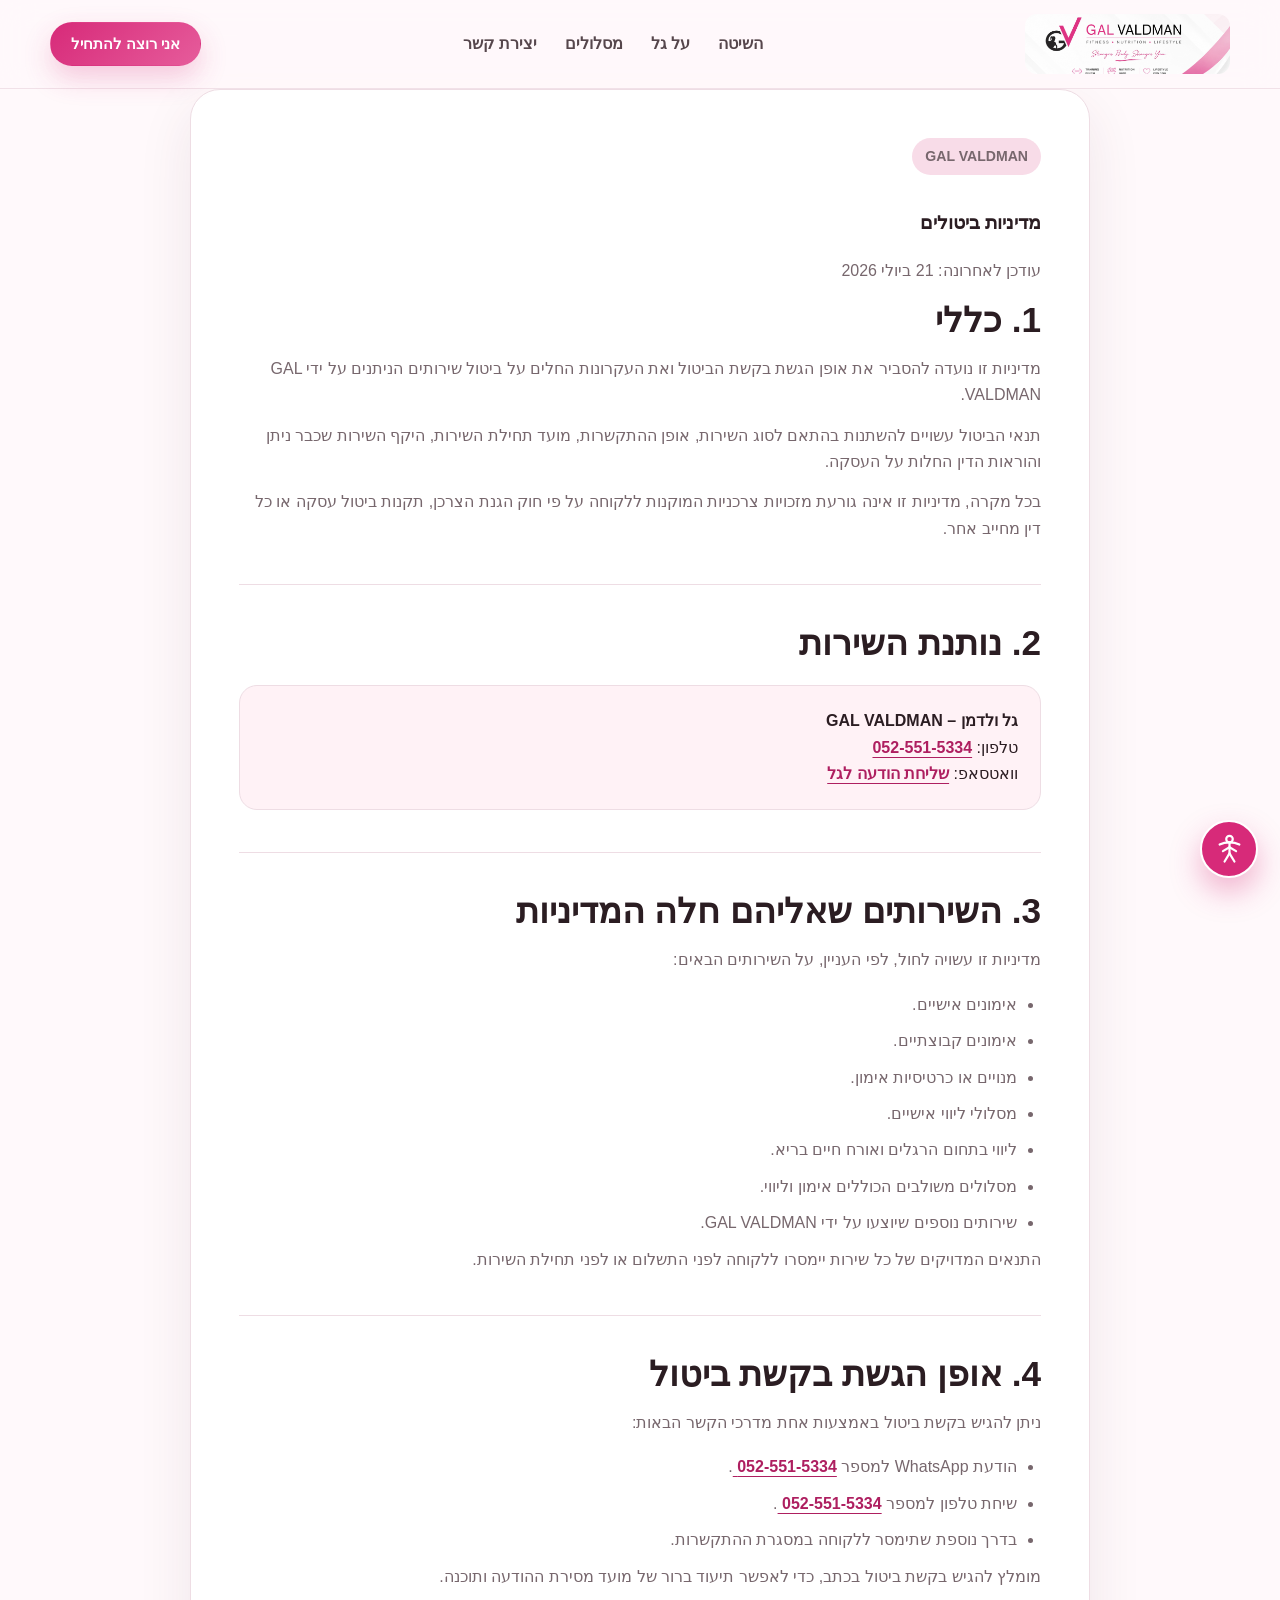
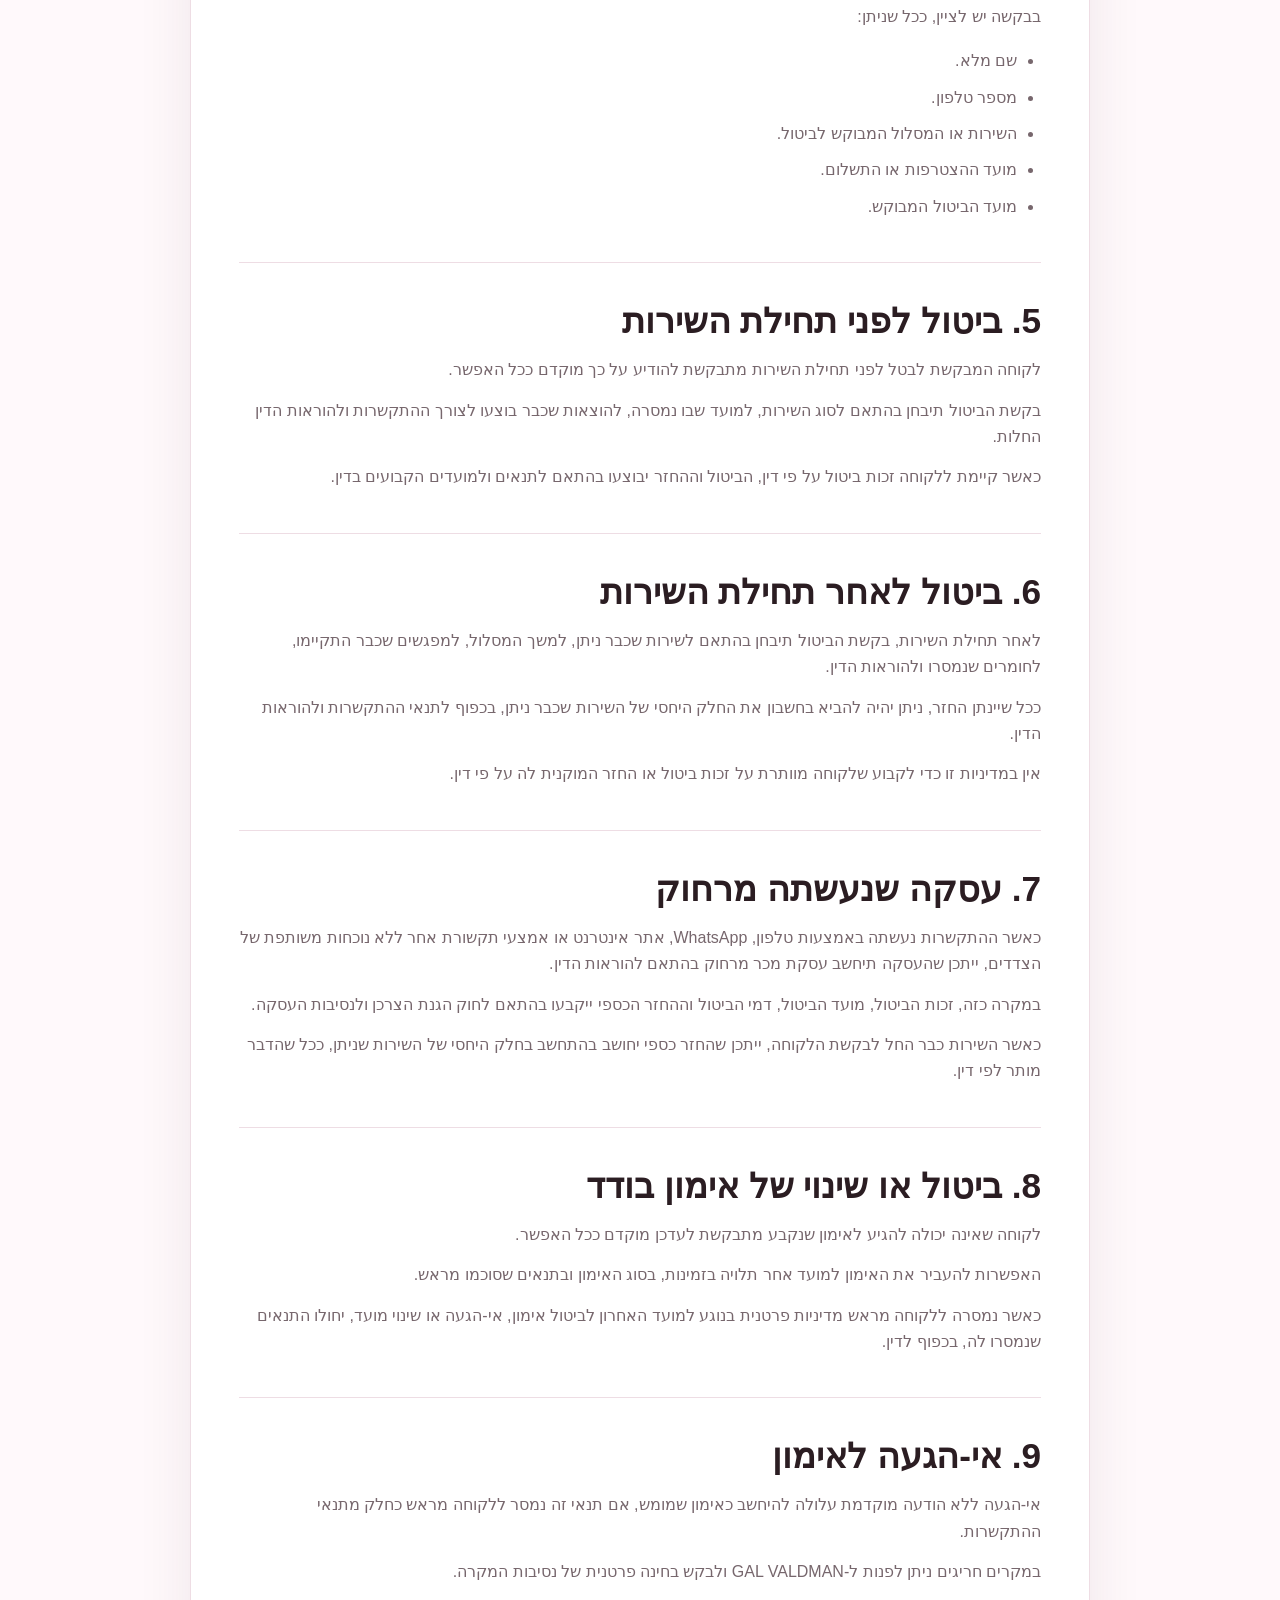
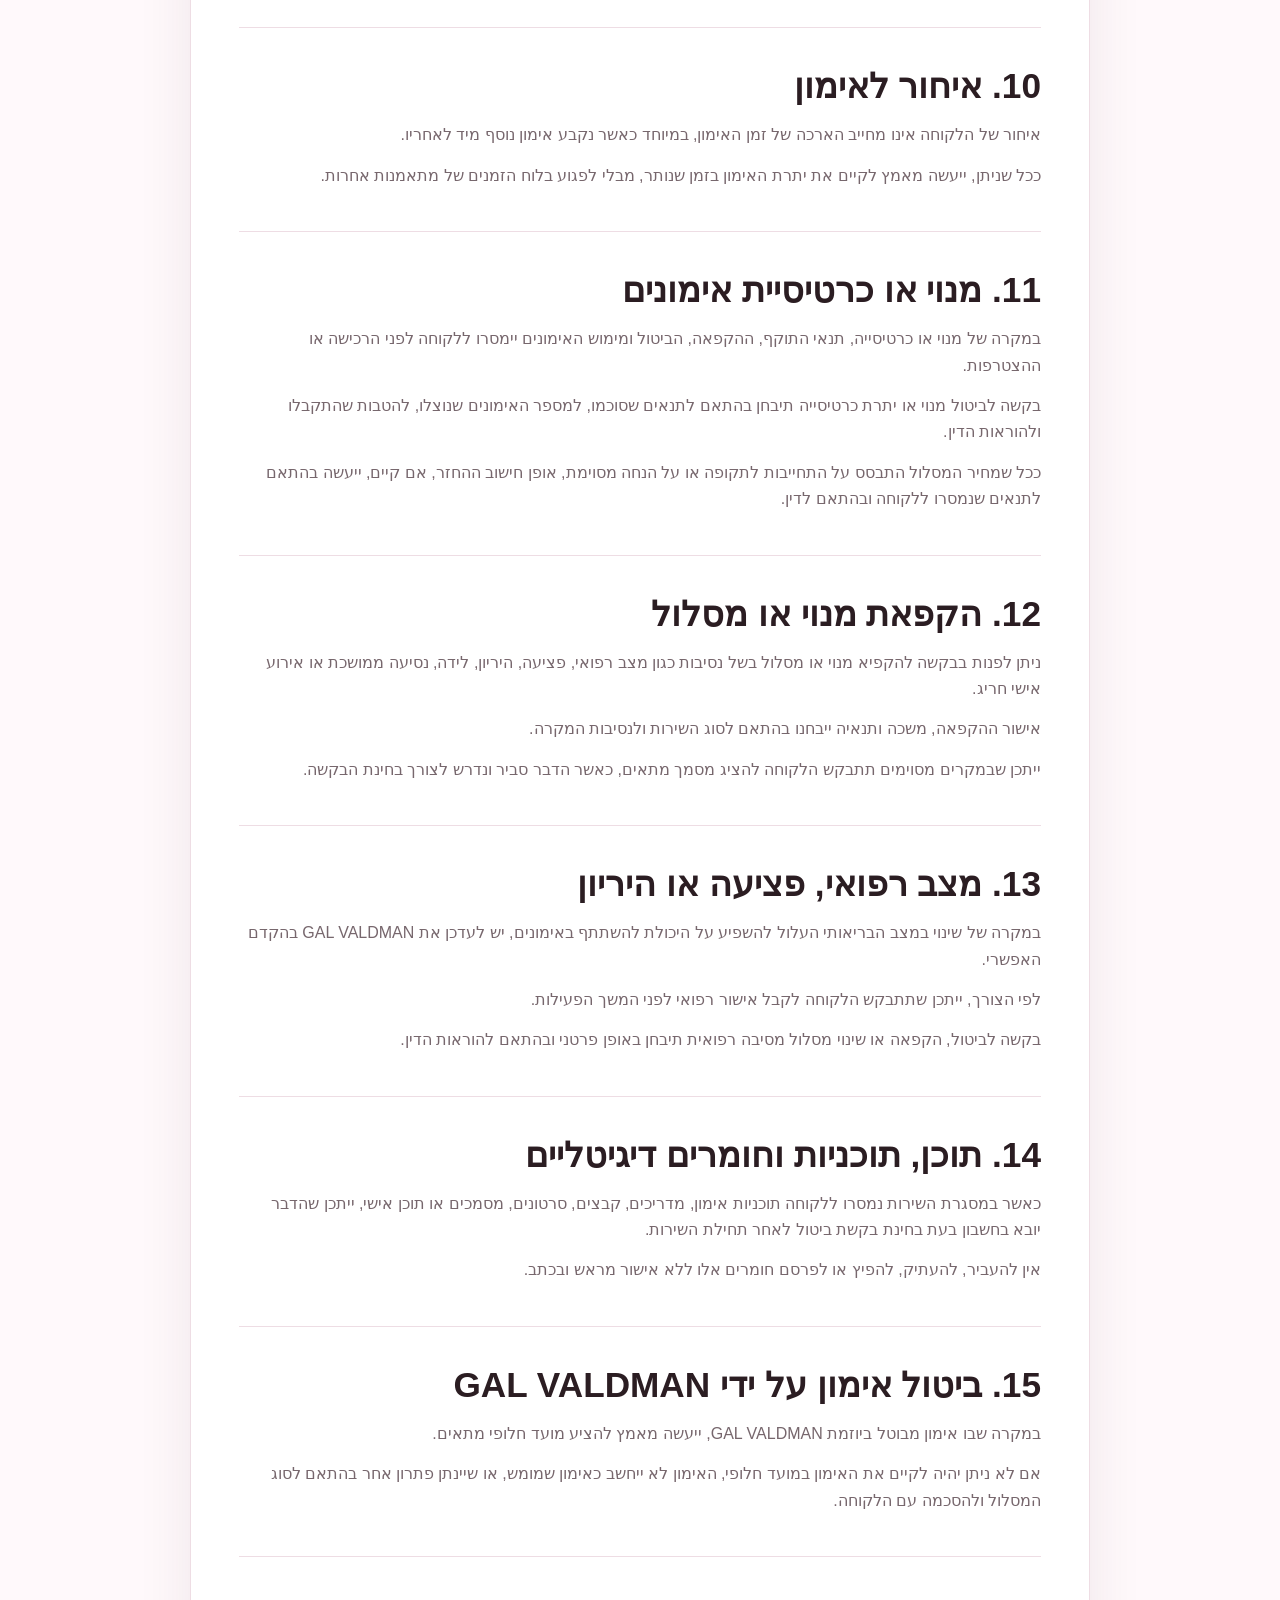
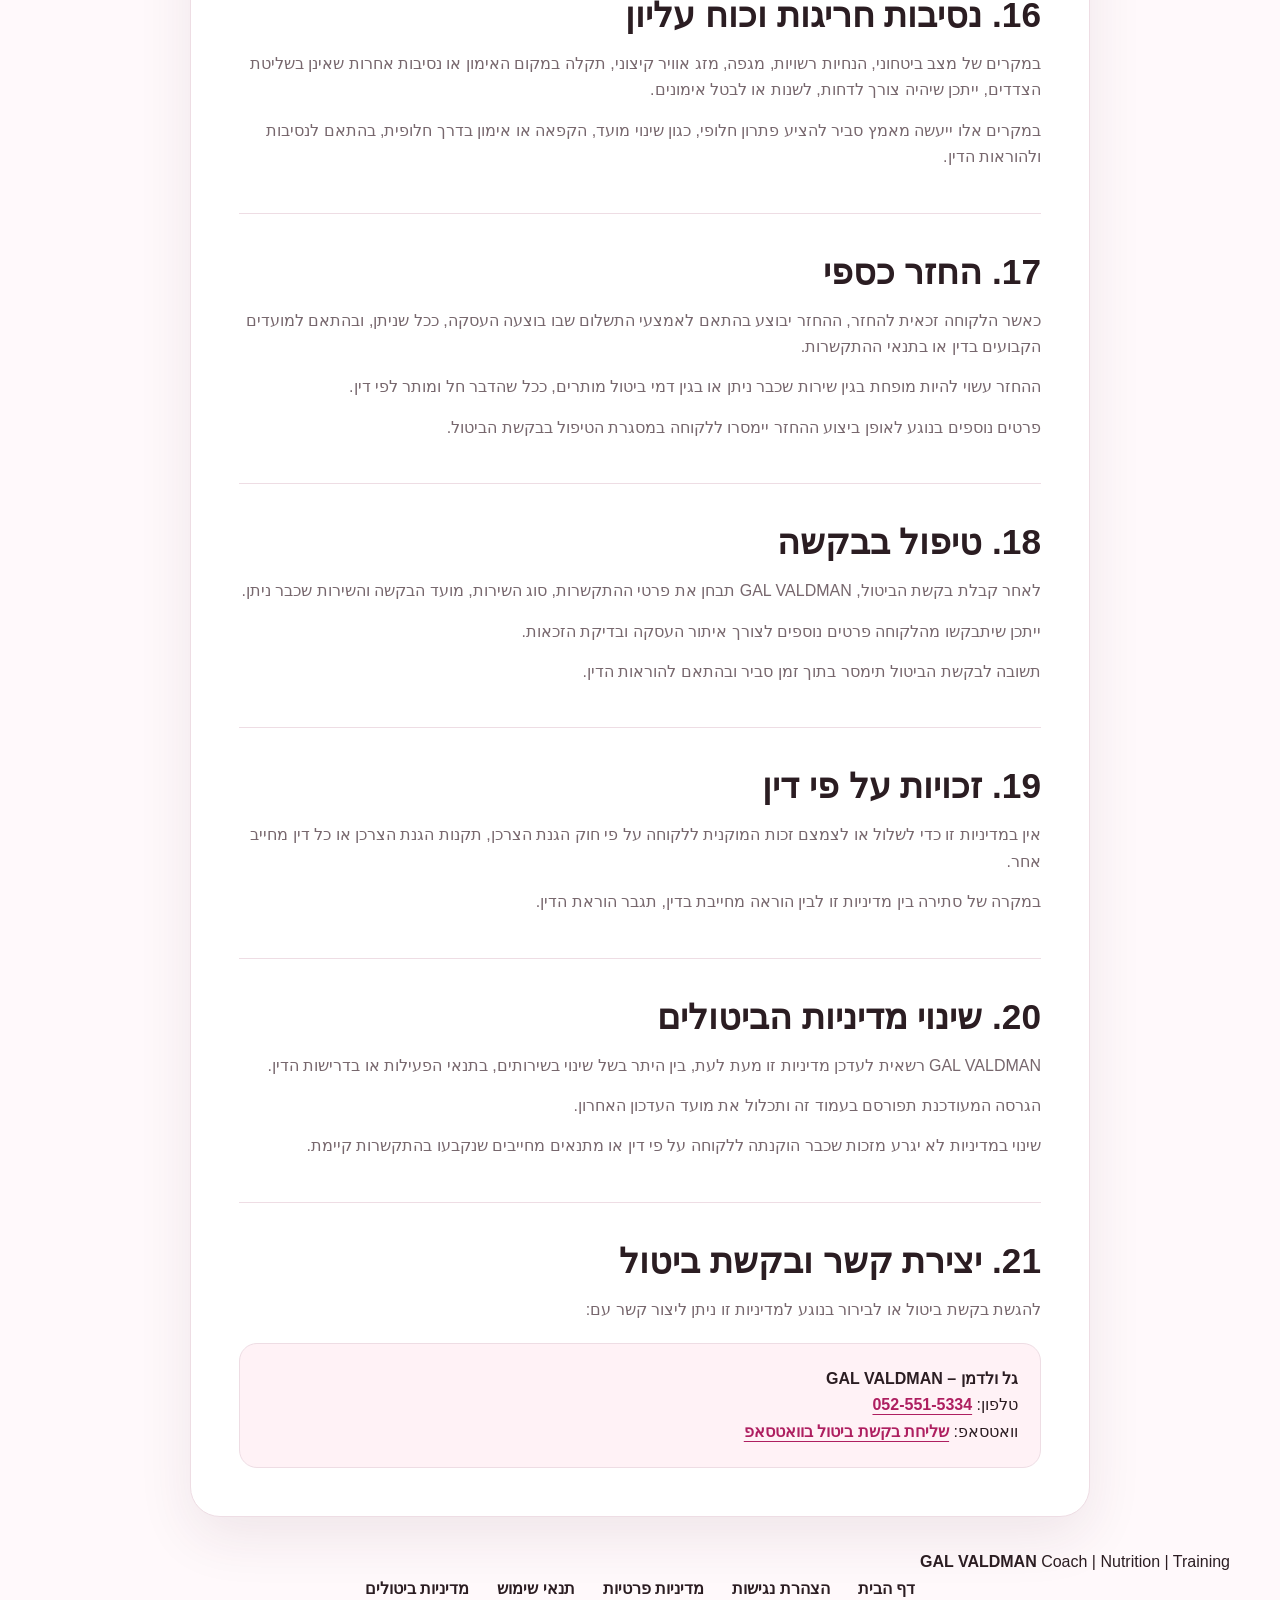
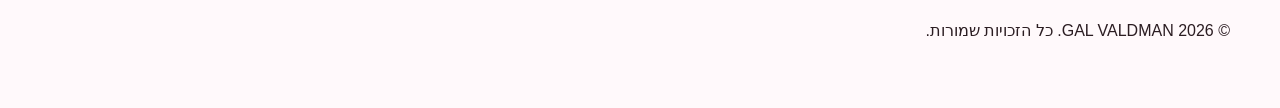
<file: cancellation-policy.html>
<!DOCTYPE html>
<html lang="he" dir="rtl">
<head>
  <meta charset="UTF-8">

  <meta
    name="viewport"
    content="width=device-width, initial-scale=1.0"
  >

  <meta
    name="description"
    content="מדיניות הביטולים של GAL VALDMAN – ביטול שירותים, אימונים, ליווי, הקפאות, אי-הגעה והגשת בקשת ביטול."
  >

  <meta name="robots" content="index, follow">

  <title>מדיניות ביטולים | GAL VALDMAN</title>

  <link rel="stylesheet" href="styles.css">
  <link rel="stylesheet" href="accessibility.css">

  <script src="script.js" defer></script>
  <script src="accessibility.js" defer></script>
</head>

<body>

  <a class="skip-link" href="#main-content">
    דילוג לתוכן המרכזי
  </a>

  <!-- =========================================
       כותרת עליונה
  ========================================== -->

  <header class="site-header" id="top">
    <div class="container nav-wrap">

      <a class="brand" href="#top" aria-label="גל ולדמן - מעבר לראש העמוד">
        <img
          src="assets/images/logo-wide.jpeg"
          alt="GAL VALDMAN Fitness Nutrition Lifestyle"
        />
      </a>

      <button
        class="menu-toggle"
        type="button"
        aria-expanded="false"
        aria-controls="main-nav"
        aria-label="פתיחת תפריט הניווט"
      >
        <span aria-hidden="true"></span>
        <span aria-hidden="true"></span>
        <span aria-hidden="true"></span>
      </button>

      <nav id="main-nav" class="main-nav" aria-label="ניווט ראשי">
        <a href="#method">השיטה</a>
        <a href="#about">על גל</a>
        <a href="#services">מסלולים</a>
        <a href="#contact">יצירת קשר</a>
      </nav>

      <a
        class="button button-small"
        href="https://wa.me/972525515334?text=%D7%94%D7%99%D7%99%20%D7%92%D7%9C%2C%20%D7%90%D7%A9%D7%9E%D7%97%20%D7%9C%D7%A9%D7%9E%D7%95%D7%A2%20%D7%A4%D7%A8%D7%98%D7%99%D7%9D"
        target="_blank"
        rel="noopener"
        aria-label="אני רוצה להתחיל, פתיחת שיחה עם גל בוואטסאפ בחלון חדש"
      >
        אני רוצה להתחיל
      </a>

    </div>
  </header>

  <!-- =========================================
       תוכן ראשי
  ========================================== -->

  <main id="main-content" tabindex="-1">

    <section class="section legal-page">
      <div class="container">

        <article class="accessibility-content">

          <header class="legal-page-header">
            <p class="eyebrow">GAL VALDMAN</p>

            <h1>מדיניות ביטולים</h1>

            <p>
              עודכן לאחרונה:
              <time datetime="2026-07-21">
                21 ביולי 2026
              </time>
            </p>
          </header>

          <section aria-labelledby="cancellation-introduction">
            <h2 id="cancellation-introduction">1. כללי</h2>

            <p>
              מדיניות זו נועדה להסביר את אופן הגשת בקשת הביטול
              ואת העקרונות החלים על ביטול שירותים הניתנים על ידי
              GAL VALDMAN.
            </p>

            <p>
              תנאי הביטול עשויים להשתנות בהתאם לסוג השירות,
              אופן ההתקשרות, מועד תחילת השירות, היקף השירות
              שכבר ניתן והוראות הדין החלות על העסקה.
            </p>

            <p>
              בכל מקרה, מדיניות זו אינה גורעת מזכויות צרכניות
              המוקנות ללקוחה על פי חוק הגנת הצרכן, תקנות ביטול
              עסקה או כל דין מחייב אחר.
            </p>
          </section>

          <section aria-labelledby="service-provider">
            <h2 id="service-provider">2. נותנת השירות</h2>

            <address>
              <strong>גל ולדמן – GAL VALDMAN</strong><br>

              טלפון:
              <a href="tel:+972525515334">
                052-551-5334
              </a>
              <br>

              וואטסאפ:
              <a
                href="https://wa.me/972525515334"
                target="_blank"
                rel="noopener noreferrer"
              >
                שליחת הודעה לגל
              </a>
            </address>
          </section>

          <section aria-labelledby="services">
            <h2 id="services">3. השירותים שאליהם חלה המדיניות</h2>

            <p>
              מדיניות זו עשויה לחול, לפי העניין, על השירותים
              הבאים:
            </p>

            <ul>
              <li>אימונים אישיים.</li>
              <li>אימונים קבוצתיים.</li>
              <li>מנויים או כרטיסיות אימון.</li>
              <li>מסלולי ליווי אישיים.</li>
              <li>ליווי בתחום הרגלים ואורח חיים בריא.</li>
              <li>מסלולים משולבים הכוללים אימון וליווי.</li>
              <li>שירותים נוספים שיוצעו על ידי GAL VALDMAN.</li>
            </ul>

            <p>
              התנאים המדויקים של כל שירות יימסרו ללקוחה לפני
              התשלום או לפני תחילת השירות.
            </p>
          </section>

          <section aria-labelledby="cancellation-request">
            <h2 id="cancellation-request">4. אופן הגשת בקשת ביטול</h2>

            <p>
              ניתן להגיש בקשת ביטול באמצעות אחת מדרכי הקשר
              הבאות:
            </p>

            <ul>
              <li>
                הודעת WhatsApp למספר
                <a href="https://wa.me/972525515334">
                  052-551-5334
                </a>.
              </li>

              <li>
                שיחת טלפון למספר
                <a href="tel:+972525515334">
                  052-551-5334
                </a>.
              </li>

              <li>
                בדרך נוספת שתימסר ללקוחה במסגרת ההתקשרות.
              </li>
            </ul>

            <p>
              מומלץ להגיש בקשת ביטול בכתב, כדי לאפשר תיעוד ברור
              של מועד מסירת ההודעה ותוכנה.
            </p>

            <p>
              בבקשה יש לציין, ככל שניתן:
            </p>

            <ul>
              <li>שם מלא.</li>
              <li>מספר טלפון.</li>
              <li>השירות או המסלול המבוקש לביטול.</li>
              <li>מועד ההצטרפות או התשלום.</li>
              <li>מועד הביטול המבוקש.</li>
            </ul>
          </section>

          <section aria-labelledby="before-service">
            <h2 id="before-service">5. ביטול לפני תחילת השירות</h2>

            <p>
              לקוחה המבקשת לבטל לפני תחילת השירות מתבקשת להודיע
              על כך מוקדם ככל האפשר.
            </p>

            <p>
              בקשת הביטול תיבחן בהתאם לסוג השירות, למועד שבו
              נמסרה, להוצאות שכבר בוצעו לצורך ההתקשרות ולהוראות
              הדין החלות.
            </p>

            <p>
              כאשר קיימת ללקוחה זכות ביטול על פי דין, הביטול
              וההחזר יבוצעו בהתאם לתנאים ולמועדים הקבועים בדין.
            </p>
          </section>

          <section aria-labelledby="after-service">
            <h2 id="after-service">6. ביטול לאחר תחילת השירות</h2>

            <p>
              לאחר תחילת השירות, בקשת הביטול תיבחן בהתאם לשירות
              שכבר ניתן, למשך המסלול, למפגשים שכבר התקיימו,
              לחומרים שנמסרו ולהוראות הדין.
            </p>

            <p>
              ככל שיינתן החזר, ניתן יהיה להביא בחשבון את החלק
              היחסי של השירות שכבר ניתן, בכפוף לתנאי ההתקשרות
              ולהוראות הדין.
            </p>

            <p>
              אין במדיניות זו כדי לקבוע שלקוחה מוותרת על זכות
              ביטול או החזר המוקנית לה על פי דין.
            </p>
          </section>

          <section aria-labelledby="remote-transaction">
            <h2 id="remote-transaction">
              7. עסקה שנעשתה מרחוק
            </h2>

            <p>
              כאשר ההתקשרות נעשתה באמצעות טלפון, WhatsApp,
              אתר אינטרנט או אמצעי תקשורת אחר ללא נוכחות משותפת
              של הצדדים, ייתכן שהעסקה תיחשב עסקת מכר מרחוק
              בהתאם להוראות הדין.
            </p>

            <p>
              במקרה כזה, זכות הביטול, מועד הביטול, דמי הביטול
              וההחזר הכספי ייקבעו בהתאם לחוק הגנת הצרכן ולנסיבות
              העסקה.
            </p>

            <p>
              כאשר השירות כבר החל לבקשת הלקוחה, ייתכן שהחזר
              כספי יחושב בהתחשב בחלק היחסי של השירות שניתן,
              ככל שהדבר מותר לפי דין.
            </p>
          </section>

          <section aria-labelledby="single-session">
            <h2 id="single-session">
              8. ביטול או שינוי של אימון בודד
            </h2>

            <p>
              לקוחה שאינה יכולה להגיע לאימון שנקבע מתבקשת לעדכן
              מוקדם ככל האפשר.
            </p>

            <p>
              האפשרות להעביר את האימון למועד אחר תלויה בזמינות,
              בסוג האימון ובתנאים שסוכמו מראש.
            </p>

            <p>
              כאשר נמסרה ללקוחה מראש מדיניות פרטנית בנוגע למועד
              האחרון לביטול אימון, אי-הגעה או שינוי מועד, יחולו
              התנאים שנמסרו לה, בכפוף לדין.
            </p>
          </section>

          <section aria-labelledby="no-show">
            <h2 id="no-show">9. אי-הגעה לאימון</h2>

            <p>
              אי-הגעה ללא הודעה מוקדמת עלולה להיחשב כאימון
              שמומש, אם תנאי זה נמסר ללקוחה מראש כחלק מתנאי
              ההתקשרות.
            </p>

            <p>
              במקרים חריגים ניתן לפנות ל-GAL VALDMAN ולבקש
              בחינה פרטנית של נסיבות המקרה.
            </p>
          </section>

          <section aria-labelledby="late-arrival">
            <h2 id="late-arrival">10. איחור לאימון</h2>

            <p>
              איחור של הלקוחה אינו מחייב הארכה של זמן האימון,
              במיוחד כאשר נקבע אימון נוסף מיד לאחריו.
            </p>

            <p>
              ככל שניתן, ייעשה מאמץ לקיים את יתרת האימון בזמן
              שנותר, מבלי לפגוע בלוח הזמנים של מתאמנות אחרות.
            </p>
          </section>

          <section aria-labelledby="membership">
            <h2 id="membership">11. מנוי או כרטיסיית אימונים</h2>

            <p>
              במקרה של מנוי או כרטיסייה, תנאי התוקף, ההקפאה,
              הביטול ומימוש האימונים יימסרו ללקוחה לפני הרכישה
              או ההצטרפות.
            </p>

            <p>
              בקשה לביטול מנוי או יתרת כרטיסייה תיבחן בהתאם
              לתנאים שסוכמו, למספר האימונים שנוצלו, להטבות
              שהתקבלו ולהוראות הדין.
            </p>

            <p>
              ככל שמחיר המסלול התבסס על התחייבות לתקופה או על
              הנחה מסוימת, אופן חישוב ההחזר, אם קיים, ייעשה
              בהתאם לתנאים שנמסרו ללקוחה ובהתאם לדין.
            </p>
          </section>

          <section aria-labelledby="freeze">
            <h2 id="freeze">12. הקפאת מנוי או מסלול</h2>

            <p>
              ניתן לפנות בבקשה להקפיא מנוי או מסלול בשל נסיבות
              כגון מצב רפואי, פציעה, היריון, לידה, נסיעה ממושכת
              או אירוע אישי חריג.
            </p>

            <p>
              אישור ההקפאה, משכה ותנאיה ייבחנו בהתאם לסוג
              השירות ולנסיבות המקרה.
            </p>

            <p>
              ייתכן שבמקרים מסוימים תתבקש הלקוחה להציג מסמך
              מתאים, כאשר הדבר סביר ונדרש לצורך בחינת הבקשה.
            </p>
          </section>

          <section aria-labelledby="medical-condition">
            <h2 id="medical-condition">
              13. מצב רפואי, פציעה או היריון
            </h2>

            <p>
              במקרה של שינוי במצב הבריאותי העלול להשפיע על
              היכולת להשתתף באימונים, יש לעדכן את GAL VALDMAN
              בהקדם האפשרי.
            </p>

            <p>
              לפי הצורך, ייתכן שתתבקש הלקוחה לקבל אישור רפואי
              לפני המשך הפעילות.
            </p>

            <p>
              בקשה לביטול, הקפאה או שינוי מסלול מסיבה רפואית
              תיבחן באופן פרטני ובהתאם להוראות הדין.
            </p>
          </section>

          <section aria-labelledby="digital-materials">
            <h2 id="digital-materials">
              14. תוכן, תוכניות וחומרים דיגיטליים
            </h2>

            <p>
              כאשר במסגרת השירות נמסרו ללקוחה תוכניות אימון,
              מדריכים, קבצים, סרטונים, מסמכים או תוכן אישי,
              ייתכן שהדבר יובא בחשבון בעת בחינת בקשת ביטול
              לאחר תחילת השירות.
            </p>

            <p>
              אין להעביר, להעתיק, להפיץ או לפרסם חומרים אלו
              ללא אישור מראש ובכתב.
            </p>
          </section>

          <section aria-labelledby="provider-cancellation">
            <h2 id="provider-cancellation">
              15. ביטול אימון על ידי GAL VALDMAN
            </h2>

            <p>
              במקרה שבו אימון מבוטל ביוזמת GAL VALDMAN, ייעשה
              מאמץ להציע מועד חלופי מתאים.
            </p>

            <p>
              אם לא ניתן יהיה לקיים את האימון במועד חלופי,
              האימון לא ייחשב כאימון שמומש, או שיינתן פתרון
              אחר בהתאם לסוג המסלול ולהסכמה עם הלקוחה.
            </p>
          </section>

          <section aria-labelledby="force-majeure">
            <h2 id="force-majeure">
              16. נסיבות חריגות וכוח עליון
            </h2>

            <p>
              במקרים של מצב ביטחוני, הנחיות רשויות, מגפה,
              מזג אוויר קיצוני, תקלה במקום האימון או נסיבות
              אחרות שאינן בשליטת הצדדים, ייתכן שיהיה צורך
              לדחות, לשנות או לבטל אימונים.
            </p>

            <p>
              במקרים אלו ייעשה מאמץ סביר להציע פתרון חלופי,
              כגון שינוי מועד, הקפאה או אימון בדרך חלופית,
              בהתאם לנסיבות ולהוראות הדין.
            </p>
          </section>

          <section aria-labelledby="refund">
            <h2 id="refund">17. החזר כספי</h2>

            <p>
              כאשר הלקוחה זכאית להחזר, ההחזר יבוצע בהתאם
              לאמצעי התשלום שבו בוצעה העסקה, ככל שניתן,
              ובהתאם למועדים הקבועים בדין או בתנאי ההתקשרות.
            </p>

            <p>
              ההחזר עשוי להיות מופחת בגין שירות שכבר ניתן או
              בגין דמי ביטול מותרים, ככל שהדבר חל ומותר לפי דין.
            </p>

            <p>
              פרטים נוספים בנוגע לאופן ביצוע ההחזר יימסרו
              ללקוחה במסגרת הטיפול בבקשת הביטול.
            </p>
          </section>

          <section aria-labelledby="refund-processing">
            <h2 id="refund-processing">18. טיפול בבקשה</h2>

            <p>
              לאחר קבלת בקשת הביטול, GAL VALDMAN תבחן את פרטי
              ההתקשרות, סוג השירות, מועד הבקשה והשירות שכבר
              ניתן.
            </p>

            <p>
              ייתכן שיתבקשו מהלקוחה פרטים נוספים לצורך איתור
              העסקה ובדיקת הזכאות.
            </p>

            <p>
              תשובה לבקשת הביטול תימסר בתוך זמן סביר ובהתאם
              להוראות הדין.
            </p>
          </section>

          <section aria-labelledby="consumer-rights">
            <h2 id="consumer-rights">19. זכויות על פי דין</h2>

            <p>
              אין במדיניות זו כדי לשלול או לצמצם זכות המוקנית
              ללקוחה על פי חוק הגנת הצרכן, תקנות הגנת הצרכן
              או כל דין מחייב אחר.
            </p>

            <p>
              במקרה של סתירה בין מדיניות זו לבין הוראה מחייבת
              בדין, תגבר הוראת הדין.
            </p>
          </section>

          <section aria-labelledby="policy-update">
            <h2 id="policy-update">20. שינוי מדיניות הביטולים</h2>

            <p>
              GAL VALDMAN רשאית לעדכן מדיניות זו מעת לעת,
              בין היתר בשל שינוי בשירותים, בתנאי הפעילות או
              בדרישות הדין.
            </p>

            <p>
              הגרסה המעודכנת תפורסם בעמוד זה ותכלול את מועד
              העדכון האחרון.
            </p>

            <p>
              שינוי במדיניות לא יגרע מזכות שכבר הוקנתה ללקוחה
              על פי דין או מתנאים מחייבים שנקבעו בהתקשרות קיימת.
            </p>
          </section>

          <section aria-labelledby="cancellation-contact">
            <h2 id="cancellation-contact">
              21. יצירת קשר ובקשת ביטול
            </h2>

            <p>
              להגשת בקשת ביטול או לבירור בנוגע למדיניות זו ניתן
              ליצור קשר עם:
            </p>

            <address>
              <strong>גל ולדמן – GAL VALDMAN</strong><br>

              טלפון:
              <a href="tel:+972525515334">
                052-551-5334
              </a>
              <br>

              וואטסאפ:
              <a
                href="https://wa.me/972525515334"
                target="_blank"
                rel="noopener noreferrer"
              >
                שליחת בקשת ביטול בוואטסאפ
              </a>
            </address>
          </section>

        </article>

      </div>
    </section>

  </main>

  <!-- =========================================
       תחתית האתר
  ========================================== -->

  <footer class="site-footer">
    <div class="container footer-inner">

      <div class="footer-brand">
        <strong>GAL VALDMAN</strong>
        <span>Coach | Nutrition | Training</span>
      </div>

      <nav class="footer-links" aria-label="קישורים משפטיים">
        <a href="index.html">דף הבית</a>

        <a href="accessibility.html">
          הצהרת נגישות
        </a>

        <a href="privacy.html">
          מדיניות פרטיות
        </a>

        <a href="terms.html">
          תנאי שימוש
        </a>

        <a
          href="cancellation-policy.html"
          aria-current="page"
        >
          מדיניות ביטולים
        </a>
      </nav>

      <p class="footer-copyright">
        © <span id="current-year">2026</span>
        GAL VALDMAN. כל הזכויות שמורות.
      </p>

    </div>
  </footer>

</body>
</html>
</file>
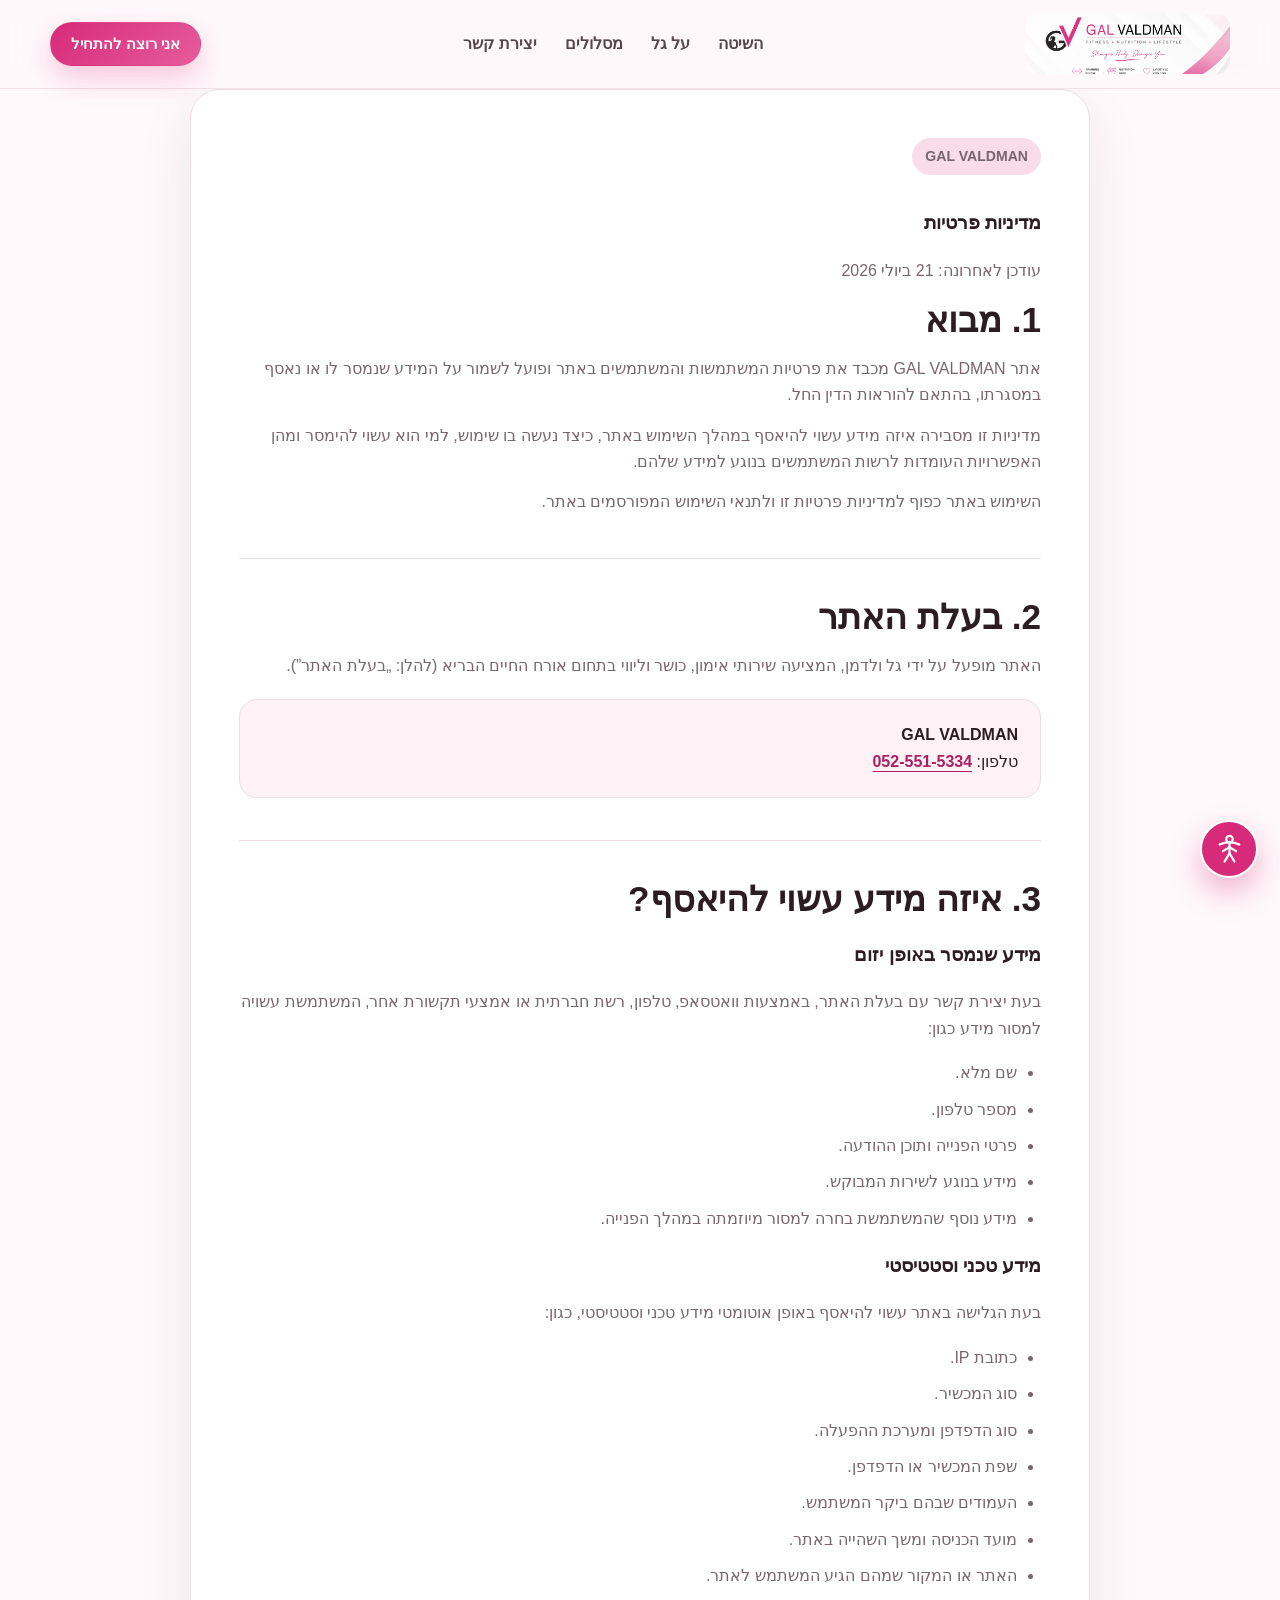
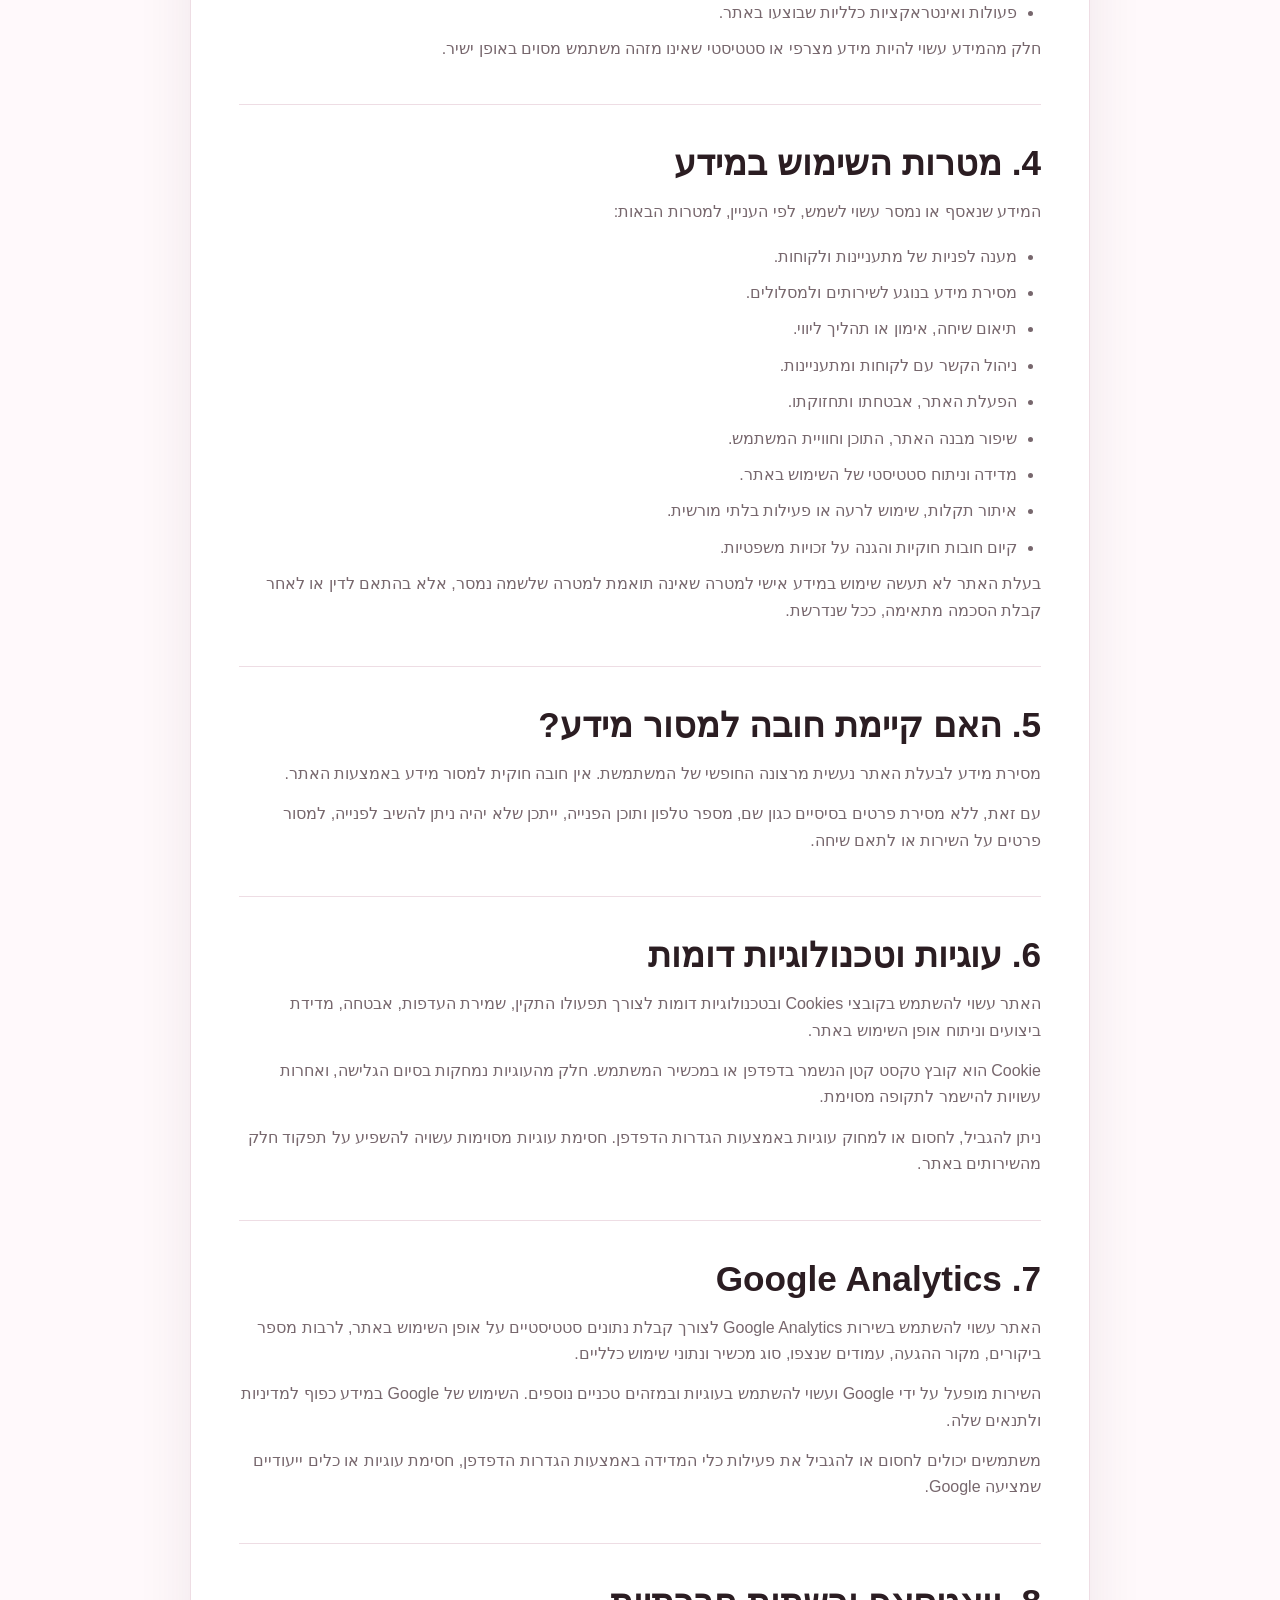
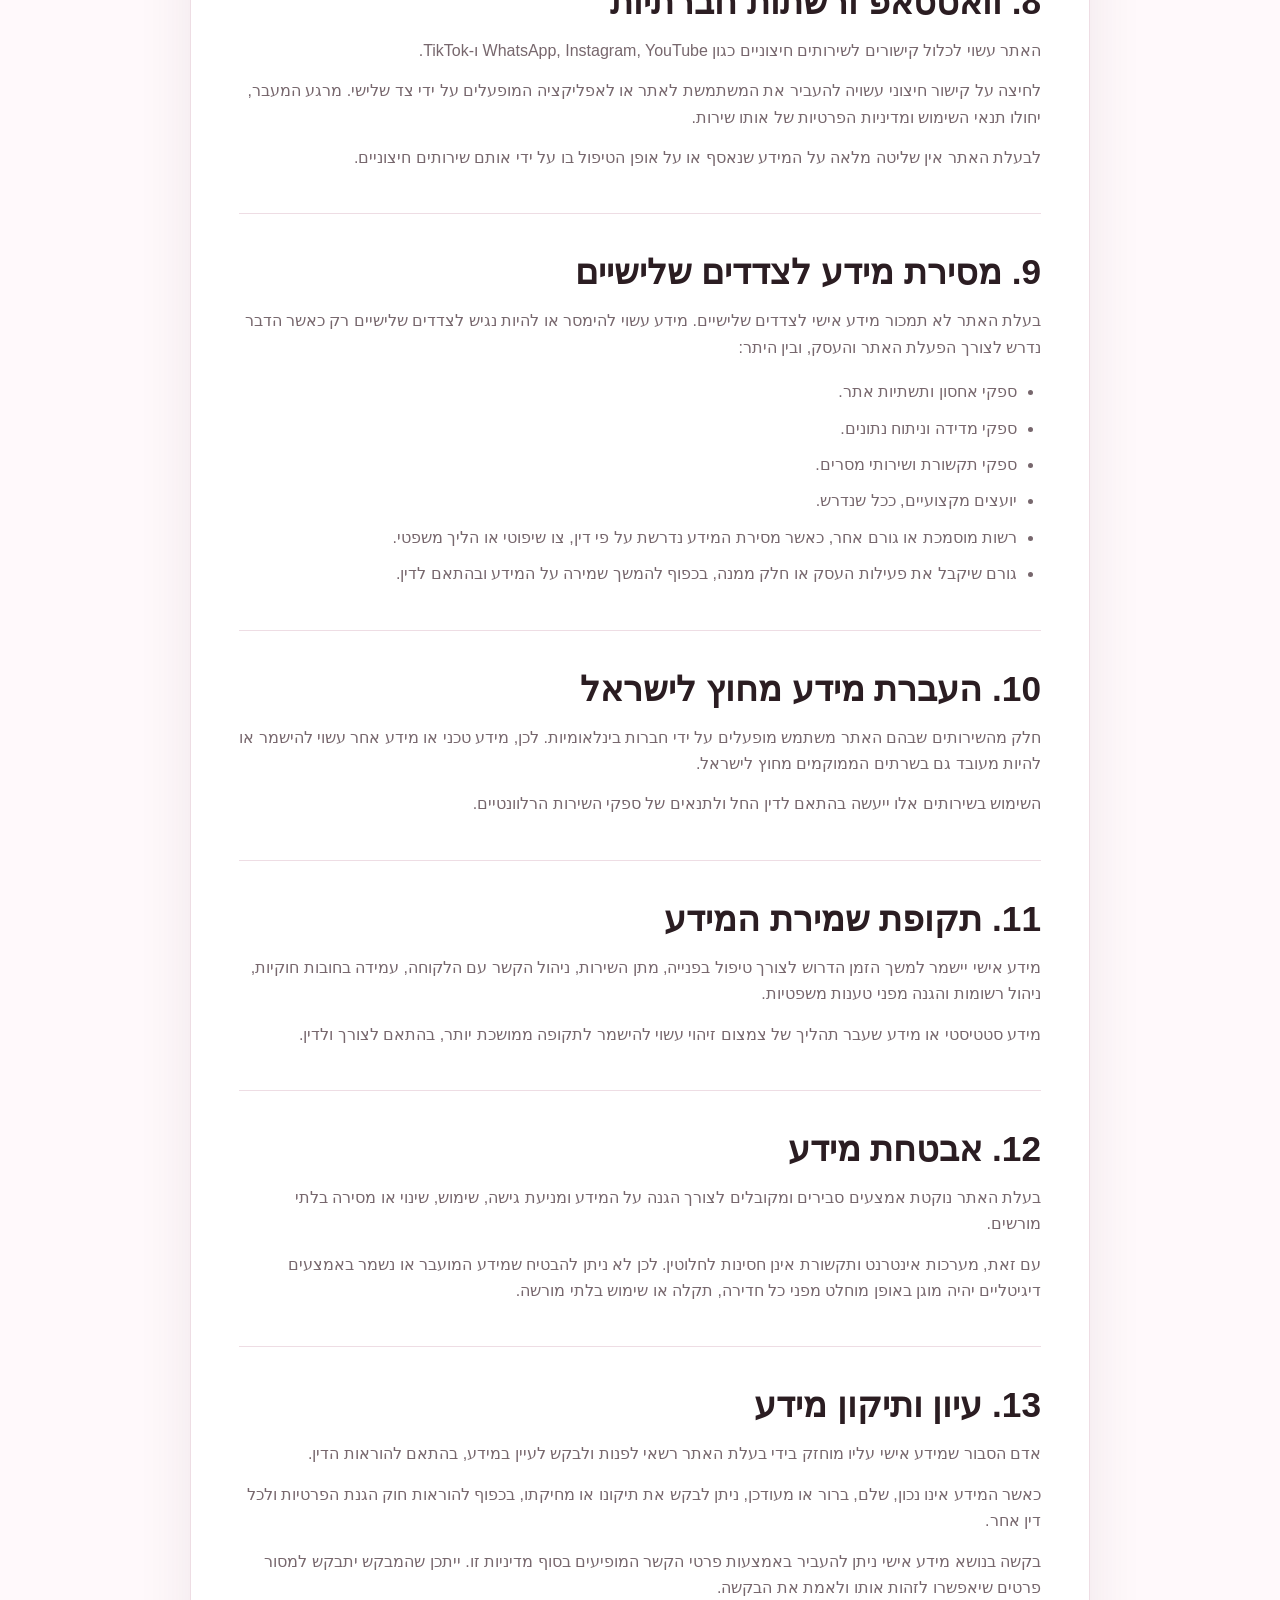
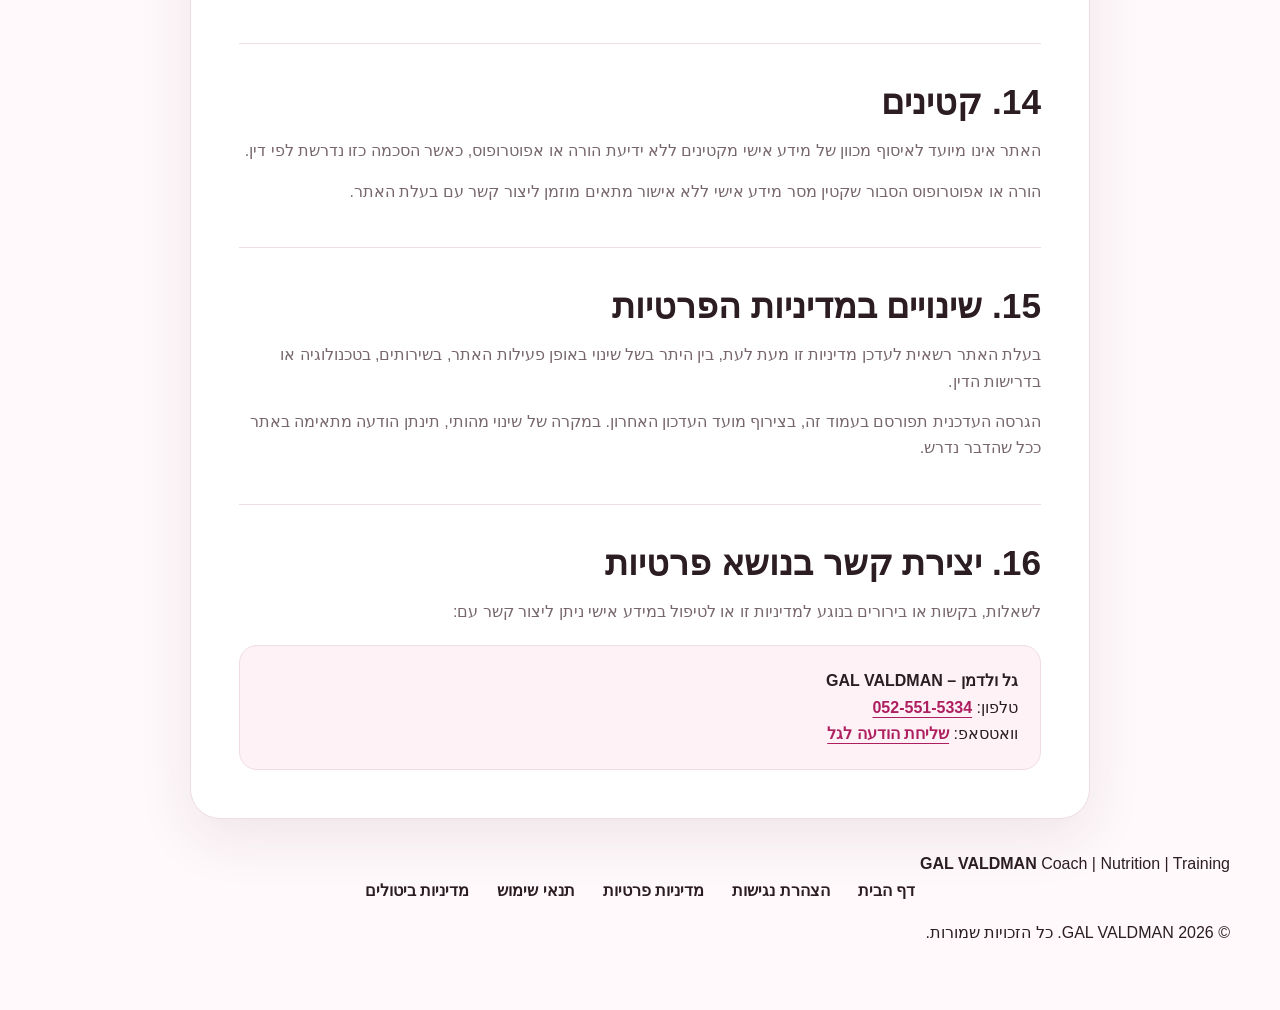
<file: privacy.html>
<!DOCTYPE html>
<html lang="he" dir="rtl">
<head>
  <meta charset="UTF-8">

  <meta
    name="viewport"
    content="width=device-width, initial-scale=1.0"
  >

  <meta
    name="description"
    content="מדיניות הפרטיות של אתר GAL VALDMAN – מידע על איסוף נתונים, שימוש בעוגיות, Google Analytics ויצירת קשר."
  >

  <meta name="robots" content="index, follow">

  <title>מדיניות פרטיות | GAL VALDMAN</title>

  <link rel="stylesheet" href="styles.css">
  <link rel="stylesheet" href="accessibility.css">

  <script src="script.js" defer></script>
  <script src="accessibility.js" defer></script>
</head>

<body>

  <!-- קישור דילוג למקלדת ולקוראי מסך -->
  <a class="skip-link" href="#main-content">
    דילוג לתוכן המרכזי
  </a>

  <!-- =========================================
       כותרת עליונה
  ========================================== -->

  <header class="site-header" id="top">
    <div class="container nav-wrap">

      <a class="brand" href="#top" aria-label="גל ולדמן - מעבר לראש העמוד">
        <img
          src="assets/images/logo-wide.jpeg"
          alt="GAL VALDMAN Fitness Nutrition Lifestyle"
        />
      </a>

      <button
        class="menu-toggle"
        type="button"
        aria-expanded="false"
        aria-controls="main-nav"
        aria-label="פתיחת תפריט הניווט"
      >
        <span aria-hidden="true"></span>
        <span aria-hidden="true"></span>
        <span aria-hidden="true"></span>
      </button>

      <nav id="main-nav" class="main-nav" aria-label="ניווט ראשי">
        <a href="#method">השיטה</a>
        <a href="#about">על גל</a>
        <a href="#services">מסלולים</a>
        <a href="#contact">יצירת קשר</a>
      </nav>

      <a
        class="button button-small"
        href="https://wa.me/972525515334?text=%D7%94%D7%99%D7%99%20%D7%92%D7%9C%2C%20%D7%90%D7%A9%D7%9E%D7%97%20%D7%9C%D7%A9%D7%9E%D7%95%D7%A2%20%D7%A4%D7%A8%D7%98%D7%99%D7%9D"
        target="_blank"
        rel="noopener"
        aria-label="אני רוצה להתחיל, פתיחת שיחה עם גל בוואטסאפ בחלון חדש"
      >
        אני רוצה להתחיל
      </a>

    </div>
  </header>

  <!-- =========================================
       תוכן ראשי
  ========================================== -->

  <main id="main-content" tabindex="-1">

    <section class="section legal-page">
      <div class="container">

        <article class="accessibility-content">

          <header class="legal-page-header">
            <p class="eyebrow">GAL VALDMAN</p>

            <h1>מדיניות פרטיות</h1>

            <p>
              עודכן לאחרונה:
              <time datetime="2026-07-21">21 ביולי 2026</time>
            </p>
          </header>

          <section aria-labelledby="privacy-introduction">
            <h2 id="privacy-introduction">1. מבוא</h2>

            <p>
              אתר GAL VALDMAN מכבד את פרטיות המשתמשות והמשתמשים
              באתר ופועל לשמור על המידע שנמסר לו או נאסף במסגרתו,
              בהתאם להוראות הדין החל.
            </p>

            <p>
              מדיניות זו מסבירה איזה מידע עשוי להיאסף במהלך השימוש
              באתר, כיצד נעשה בו שימוש, למי הוא עשוי להימסר ומהן
              האפשרויות העומדות לרשות המשתמשים בנוגע למידע שלהם.
            </p>

            <p>
              השימוש באתר כפוף למדיניות פרטיות זו ולתנאי השימוש
              המפורסמים באתר.
            </p>
          </section>

          <section aria-labelledby="site-owner">
            <h2 id="site-owner">2. בעלת האתר</h2>

            <p>
              האתר מופעל על ידי גל ולדמן, המציעה שירותי אימון,
              כושר וליווי בתחום אורח החיים הבריא
              (להלן: „בעלת האתר”).
            </p>

            <address>
              <strong>GAL VALDMAN</strong><br>
              טלפון:
              <a href="tel:+972525515334">
                052-551-5334
              </a>
            </address>
          </section>

          <section aria-labelledby="information-collected">
            <h2 id="information-collected">3. איזה מידע עשוי להיאסף?</h2>

            <h3>מידע שנמסר באופן יזום</h3>

            <p>
              בעת יצירת קשר עם בעלת האתר, באמצעות וואטסאפ, טלפון,
              רשת חברתית או אמצעי תקשורת אחר, המשתמשת עשויה למסור
              מידע כגון:
            </p>

            <ul>
              <li>שם מלא.</li>
              <li>מספר טלפון.</li>
              <li>פרטי הפנייה ותוכן ההודעה.</li>
              <li>מידע בנוגע לשירות המבוקש.</li>
              <li>
                מידע נוסף שהמשתמשת בחרה למסור מיוזמתה במהלך הפנייה.
              </li>
            </ul>

            <h3>מידע טכני וסטטיסטי</h3>

            <p>
              בעת הגלישה באתר עשוי להיאסף באופן אוטומטי מידע טכני
              וסטטיסטי, כגון:
            </p>

            <ul>
              <li>כתובת IP.</li>
              <li>סוג המכשיר.</li>
              <li>סוג הדפדפן ומערכת ההפעלה.</li>
              <li>שפת המכשיר או הדפדפן.</li>
              <li>העמודים שבהם ביקר המשתמש.</li>
              <li>מועד הכניסה ומשך השהייה באתר.</li>
              <li>האתר או המקור שמהם הגיע המשתמש לאתר.</li>
              <li>פעולות ואינטראקציות כלליות שבוצעו באתר.</li>
            </ul>

            <p>
              חלק מהמידע עשוי להיות מידע מצרפי או סטטיסטי שאינו
              מזהה משתמש מסוים באופן ישיר.
            </p>
          </section>

          <section aria-labelledby="information-use">
            <h2 id="information-use">4. מטרות השימוש במידע</h2>

            <p>
              המידע שנאסף או נמסר עשוי לשמש, לפי העניין, למטרות
              הבאות:
            </p>

            <ul>
              <li>מענה לפניות של מתעניינות ולקוחות.</li>
              <li>מסירת מידע בנוגע לשירותים ולמסלולים.</li>
              <li>תיאום שיחה, אימון או תהליך ליווי.</li>
              <li>ניהול הקשר עם לקוחות ומתעניינות.</li>
              <li>הפעלת האתר, אבטחתו ותחזוקתו.</li>
              <li>שיפור מבנה האתר, התוכן וחוויית המשתמש.</li>
              <li>מדידה וניתוח סטטיסטי של השימוש באתר.</li>
              <li>איתור תקלות, שימוש לרעה או פעילות בלתי מורשית.</li>
              <li>קיום חובות חוקיות והגנה על זכויות משפטיות.</li>
            </ul>

            <p>
              בעלת האתר לא תעשה שימוש במידע אישי למטרה שאינה
              תואמת למטרה שלשמה נמסר, אלא בהתאם לדין או לאחר קבלת
              הסכמה מתאימה, ככל שנדרשת.
            </p>
          </section>

          <section aria-labelledby="information-obligation">
            <h2 id="information-obligation">5. האם קיימת חובה למסור מידע?</h2>

            <p>
              מסירת מידע לבעלת האתר נעשית מרצונה החופשי של
              המשתמשת. אין חובה חוקית למסור מידע באמצעות האתר.
            </p>

            <p>
              עם זאת, ללא מסירת פרטים בסיסיים כגון שם, מספר טלפון
              ותוכן הפנייה, ייתכן שלא יהיה ניתן להשיב לפנייה,
              למסור פרטים על השירות או לתאם שיחה.
            </p>
          </section>

          <section aria-labelledby="cookies">
            <h2 id="cookies">6. עוגיות וטכנולוגיות דומות</h2>

            <p>
              האתר עשוי להשתמש בקובצי Cookies ובטכנולוגיות דומות
              לצורך תפעולו התקין, שמירת העדפות, אבטחה, מדידת
              ביצועים וניתוח אופן השימוש באתר.
            </p>

            <p>
              Cookie הוא קובץ טקסט קטן הנשמר בדפדפן או במכשיר
              המשתמש. חלק מהעוגיות נמחקות בסיום הגלישה, ואחרות
              עשויות להישמר לתקופה מסוימת.
            </p>

            <p>
              ניתן להגביל, לחסום או למחוק עוגיות באמצעות הגדרות
              הדפדפן. חסימת עוגיות מסוימות עשויה להשפיע על תפקוד
              חלק מהשירותים באתר.
            </p>
          </section>

          <section aria-labelledby="google-analytics">
            <h2 id="google-analytics">7. Google Analytics</h2>

            <p>
              האתר עשוי להשתמש בשירות Google Analytics לצורך
              קבלת נתונים סטטיסטיים על אופן השימוש באתר, לרבות
              מספר ביקורים, מקור ההגעה, עמודים שנצפו, סוג מכשיר
              ונתוני שימוש כלליים.
            </p>

            <p>
              השירות מופעל על ידי Google ועשוי להשתמש בעוגיות
              ובמזהים טכניים נוספים. השימוש של Google במידע כפוף
              למדיניות ולתנאים שלה.
            </p>

            <p>
              משתמשים יכולים לחסום או להגביל את פעילות כלי המדידה
              באמצעות הגדרות הדפדפן, חסימת עוגיות או כלים ייעודיים
              שמציעה Google.
            </p>
          </section>

          <section aria-labelledby="external-services">
            <h2 id="external-services">8. וואטסאפ ורשתות חברתיות</h2>

            <p>
              האתר עשוי לכלול קישורים לשירותים חיצוניים כגון
              WhatsApp, Instagram, YouTube ו-TikTok.
            </p>

            <p>
              לחיצה על קישור חיצוני עשויה להעביר את המשתמשת לאתר
              או לאפליקציה המופעלים על ידי צד שלישי. מרגע המעבר,
              יחולו תנאי השימוש ומדיניות הפרטיות של אותו שירות.
            </p>

            <p>
              לבעלת האתר אין שליטה מלאה על המידע שנאסף או על
              אופן הטיפול בו על ידי אותם שירותים חיצוניים.
            </p>
          </section>

          <section aria-labelledby="information-transfer">
            <h2 id="information-transfer">9. מסירת מידע לצדדים שלישיים</h2>

            <p>
              בעלת האתר לא תמכור מידע אישי לצדדים שלישיים.
              מידע עשוי להימסר או להיות נגיש לצדדים שלישיים רק
              כאשר הדבר נדרש לצורך הפעלת האתר והעסק, ובין היתר:
            </p>

            <ul>
              <li>ספקי אחסון ותשתיות אתר.</li>
              <li>ספקי מדידה וניתוח נתונים.</li>
              <li>ספקי תקשורת ושירותי מסרים.</li>
              <li>יועצים מקצועיים, ככל שנדרש.</li>
              <li>
                רשות מוסמכת או גורם אחר, כאשר מסירת המידע נדרשת
                על פי דין, צו שיפוטי או הליך משפטי.
              </li>
              <li>
                גורם שיקבל את פעילות העסק או חלק ממנה, בכפוף
                להמשך שמירה על המידע ובהתאם לדין.
              </li>
            </ul>
          </section>

          <section aria-labelledby="international-transfer">
            <h2 id="international-transfer">10. העברת מידע מחוץ לישראל</h2>

            <p>
              חלק מהשירותים שבהם האתר משתמש מופעלים על ידי חברות
              בינלאומיות. לכן, מידע טכני או מידע אחר עשוי להישמר
              או להיות מעובד גם בשרתים הממוקמים מחוץ לישראל.
            </p>

            <p>
              השימוש בשירותים אלו ייעשה בהתאם לדין החל ולתנאים
              של ספקי השירות הרלוונטיים.
            </p>
          </section>

          <section aria-labelledby="information-retention">
            <h2 id="information-retention">11. תקופת שמירת המידע</h2>

            <p>
              מידע אישי יישמר למשך הזמן הדרוש לצורך טיפול בפנייה,
              מתן השירות, ניהול הקשר עם הלקוחה, עמידה בחובות
              חוקיות, ניהול רשומות והגנה מפני טענות משפטיות.
            </p>

            <p>
              מידע סטטיסטי או מידע שעבר תהליך של צמצום זיהוי עשוי
              להישמר לתקופה ממושכת יותר, בהתאם לצורך ולדין.
            </p>
          </section>

          <section aria-labelledby="information-security">
            <h2 id="information-security">12. אבטחת מידע</h2>

            <p>
              בעלת האתר נוקטת אמצעים סבירים ומקובלים לצורך הגנה
              על המידע ומניעת גישה, שימוש, שינוי או מסירה בלתי
              מורשים.
            </p>

            <p>
              עם זאת, מערכות אינטרנט ותקשורת אינן חסינות לחלוטין.
              לכן לא ניתן להבטיח שמידע המועבר או נשמר באמצעים
              דיגיטליים יהיה מוגן באופן מוחלט מפני כל חדירה,
              תקלה או שימוש בלתי מורשה.
            </p>
          </section>

          <section aria-labelledby="user-rights">
            <h2 id="user-rights">13. עיון ותיקון מידע</h2>

            <p>
              אדם הסבור שמידע אישי עליו מוחזק בידי בעלת האתר
              רשאי לפנות ולבקש לעיין במידע, בהתאם להוראות הדין.
            </p>

            <p>
              כאשר המידע אינו נכון, שלם, ברור או מעודכן, ניתן
              לבקש את תיקונו או מחיקתו, בכפוף להוראות חוק הגנת
              הפרטיות ולכל דין אחר.
            </p>

            <p>
              בקשה בנושא מידע אישי ניתן להעביר באמצעות פרטי
              הקשר המופיעים בסוף מדיניות זו. ייתכן שהמבקש יתבקש
              למסור פרטים שיאפשרו לזהות אותו ולאמת את הבקשה.
            </p>
          </section>

          <section aria-labelledby="minors">
            <h2 id="minors">14. קטינים</h2>

            <p>
              האתר אינו מיועד לאיסוף מכוון של מידע אישי מקטינים
              ללא ידיעת הורה או אפוטרופוס, כאשר הסכמה כזו נדרשת
              לפי דין.
            </p>

            <p>
              הורה או אפוטרופוס הסבור שקטין מסר מידע אישי ללא
              אישור מתאים מוזמן ליצור קשר עם בעלת האתר.
            </p>
          </section>

          <section aria-labelledby="policy-changes">
            <h2 id="policy-changes">15. שינויים במדיניות הפרטיות</h2>

            <p>
              בעלת האתר רשאית לעדכן מדיניות זו מעת לעת, בין היתר
              בשל שינוי באופן פעילות האתר, בשירותים, בטכנולוגיה
              או בדרישות הדין.
            </p>

            <p>
              הגרסה העדכנית תפורסם בעמוד זה, בצירוף מועד העדכון
              האחרון. במקרה של שינוי מהותי, תינתן הודעה מתאימה
              באתר ככל שהדבר נדרש.
            </p>
          </section>

          <section aria-labelledby="privacy-contact">
            <h2 id="privacy-contact">16. יצירת קשר בנושא פרטיות</h2>

            <p>
              לשאלות, בקשות או בירורים בנוגע למדיניות זו או
              לטיפול במידע אישי ניתן ליצור קשר עם:
            </p>

            <address>
              <strong>גל ולדמן – GAL VALDMAN</strong><br>

              טלפון:
              <a href="tel:+972525515334">
                052-551-5334
              </a>
              <br>

              וואטסאפ:
              <a
                href="https://wa.me/972525515334"
                target="_blank"
                rel="noopener noreferrer"
              >
                שליחת הודעה לגל
              </a>
            </address>
          </section>

        </article>

      </div>
    </section>

  </main>

  <!-- =========================================
       תחתית האתר
  ========================================== -->

  <footer class="site-footer">
    <div class="container footer-inner">

      <div class="footer-brand">
        <strong>GAL VALDMAN</strong>
        <span>Coach | Nutrition | Training</span>
      </div>

      <nav class="footer-links" aria-label="קישורים משפטיים">
        <a href="index.html">דף הבית</a>
        <a href="accessibility.html">הצהרת נגישות</a>
        <a href="privacy.html" aria-current="page">
          מדיניות פרטיות
        </a>
        <a href="terms.html">תנאי שימוש</a>
        <a href="cancellation-policy.html">
          מדיניות ביטולים
        </a>
      </nav>

      <p class="footer-copyright">
        © <span id="current-year">2026</span>
        GAL VALDMAN. כל הזכויות שמורות.
      </p>

    </div>
  </footer>

</body>
</html>
</file>
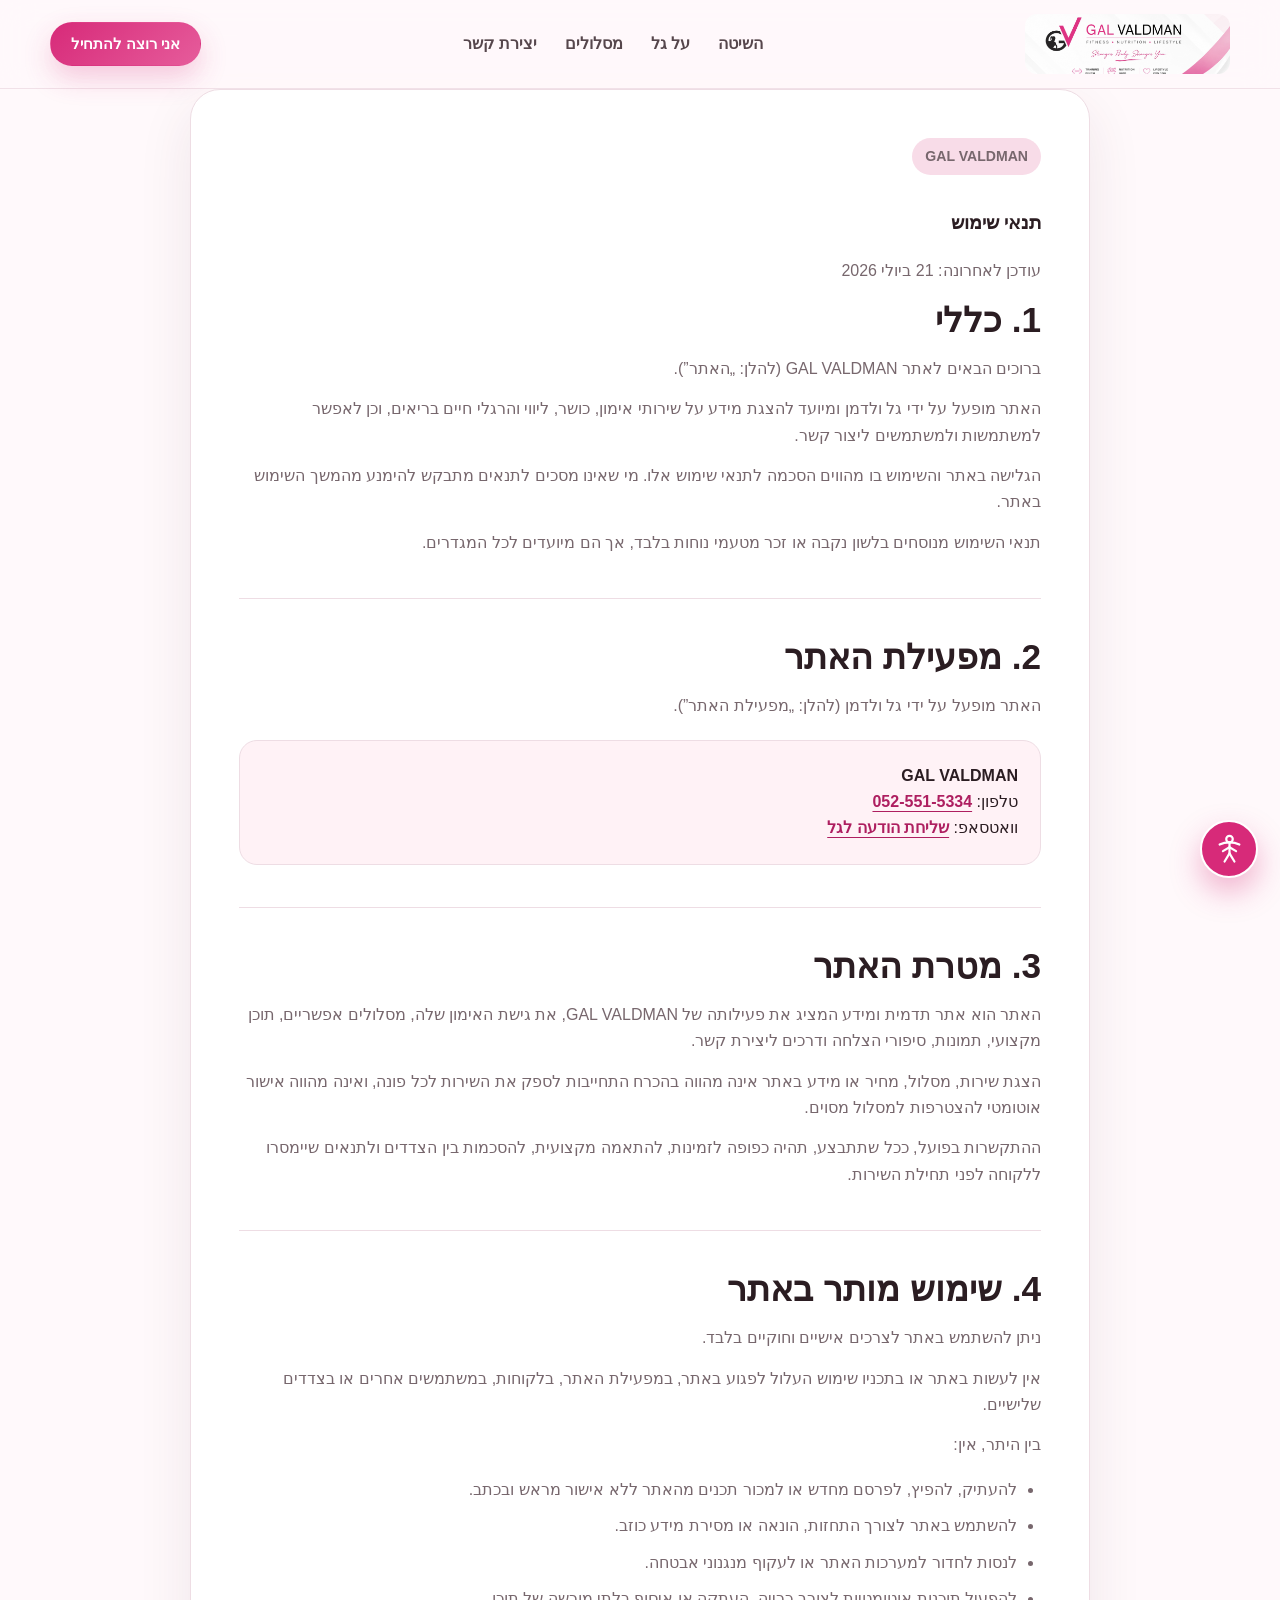
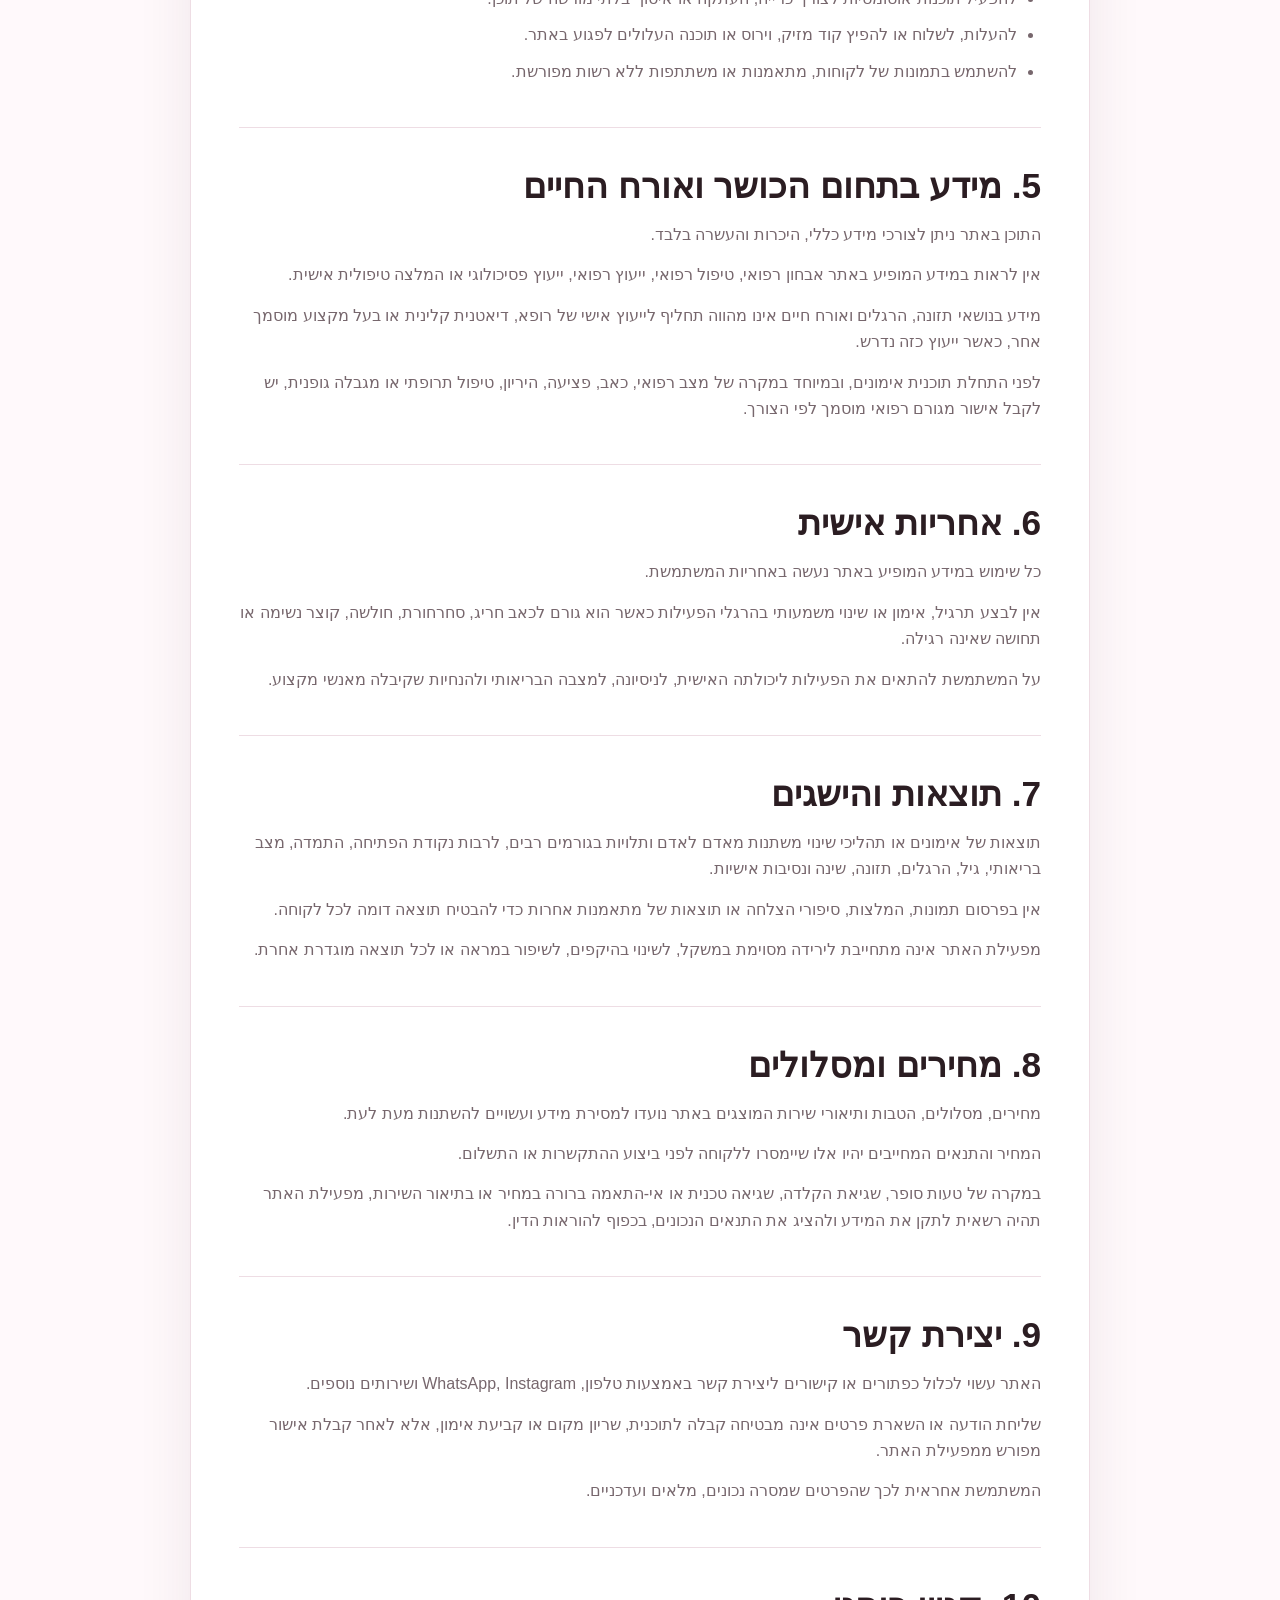
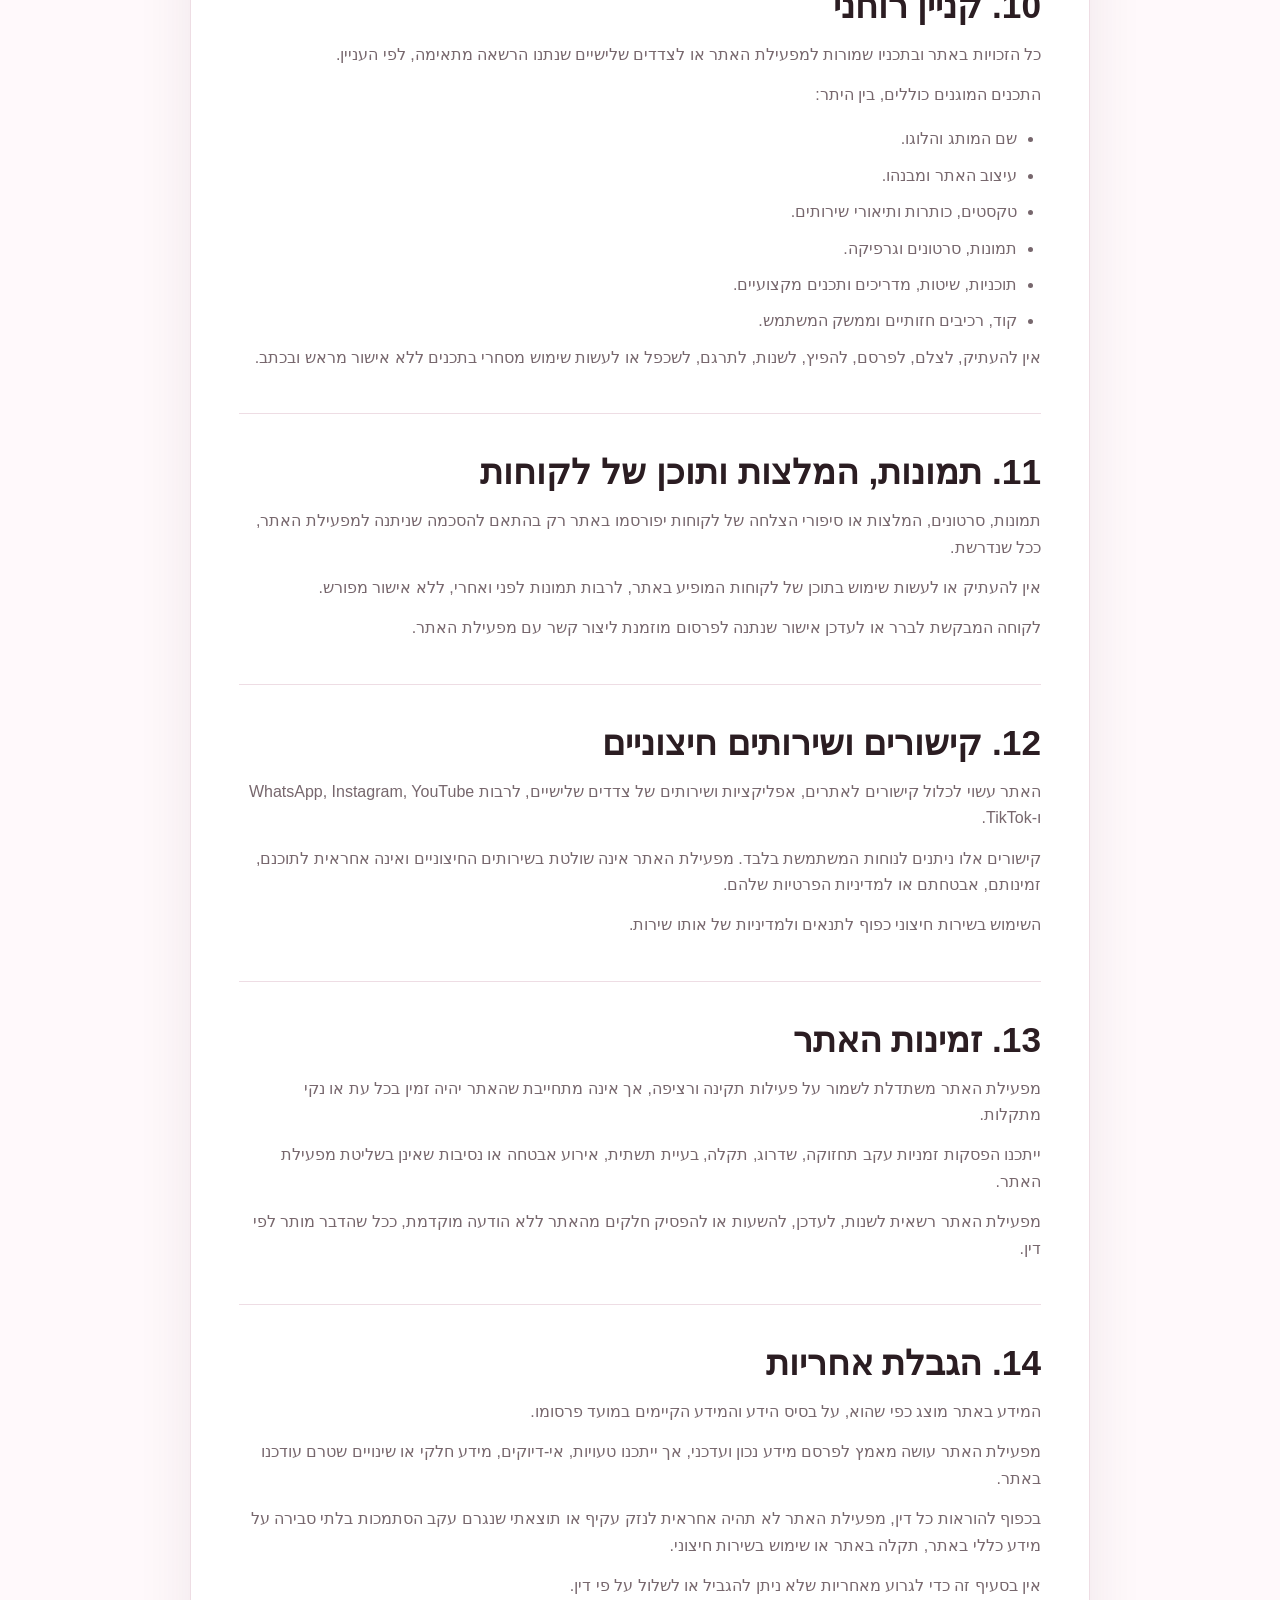
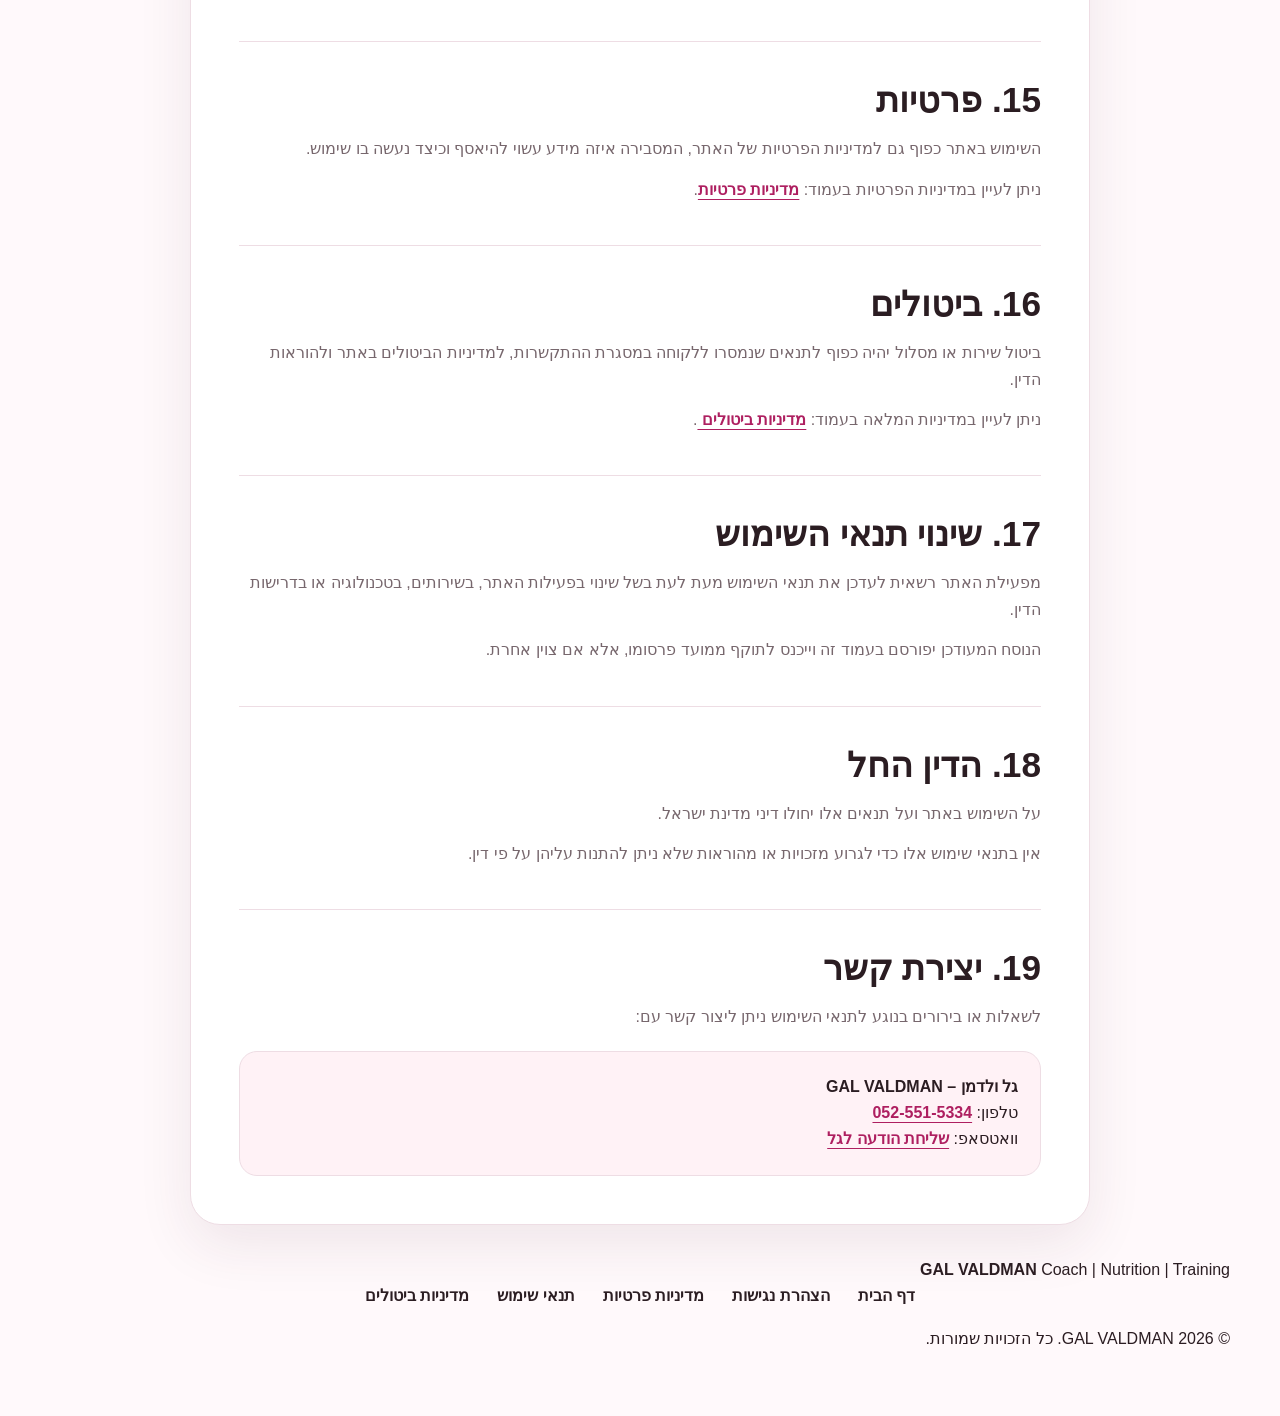
<file: terms.html>
<!DOCTYPE html>
<html lang="he" dir="rtl">
<head>
  <meta charset="UTF-8">

  <meta
    name="viewport"
    content="width=device-width, initial-scale=1.0"
  >

  <meta
    name="description"
    content="תנאי השימוש באתר GAL VALDMAN – מידע על השימוש באתר, אחריות, זכויות יוצרים, תוכן מקצועי ויצירת קשר."
  >

  <meta name="robots" content="index, follow">

  <title>תנאי שימוש | GAL VALDMAN</title>

  <link rel="stylesheet" href="styles.css">
  <link rel="stylesheet" href="accessibility.css">

  <script src="script.js" defer></script>
  <script src="accessibility.js" defer></script>
</head>

<body>

  <a class="skip-link" href="#main-content">
    דילוג לתוכן המרכזי
  </a>

  <!-- =========================================
       כותרת עליונה
  ========================================== -->
<header class="site-header" id="top">
    <div class="container nav-wrap">

      <a class="brand" href="#top" aria-label="גל ולדמן - מעבר לראש העמוד">
        <img
          src="assets/images/logo-wide.jpeg"
          alt="GAL VALDMAN Fitness Nutrition Lifestyle"
        />
      </a>

      <button
        class="menu-toggle"
        type="button"
        aria-expanded="false"
        aria-controls="main-nav"
        aria-label="פתיחת תפריט הניווט"
      >
        <span aria-hidden="true"></span>
        <span aria-hidden="true"></span>
        <span aria-hidden="true"></span>
      </button>

      <nav id="main-nav" class="main-nav" aria-label="ניווט ראשי">
        <a href="#method">השיטה</a>
        <a href="#about">על גל</a>
        <a href="#services">מסלולים</a>
        <a href="#contact">יצירת קשר</a>
      </nav>

      <a
        class="button button-small"
        href="https://wa.me/972525515334?text=%D7%94%D7%99%D7%99%20%D7%92%D7%9C%2C%20%D7%90%D7%A9%D7%9E%D7%97%20%D7%9C%D7%A9%D7%9E%D7%95%D7%A2%20%D7%A4%D7%A8%D7%98%D7%99%D7%9D"
        target="_blank"
        rel="noopener"
        aria-label="אני רוצה להתחיל, פתיחת שיחה עם גל בוואטסאפ בחלון חדש"
      >
        אני רוצה להתחיל
      </a>

    </div>
  </header>

  <!-- =========================================
       תוכן ראשי
  ========================================== -->

  <main id="main-content" tabindex="-1">

    <section class="section legal-page">
      <div class="container">

        <article class="accessibility-content">

          <header class="legal-page-header">
            <p class="eyebrow">GAL VALDMAN</p>

            <h1>תנאי שימוש</h1>

            <p>
              עודכן לאחרונה:
              <time datetime="2026-07-21">
                21 ביולי 2026
              </time>
            </p>
          </header>

          <section aria-labelledby="terms-introduction">
            <h2 id="terms-introduction">1. כללי</h2>

            <p>
              ברוכים הבאים לאתר GAL VALDMAN
              (להלן: „האתר”).
            </p>

            <p>
              האתר מופעל על ידי גל ולדמן ומיועד להצגת מידע
              על שירותי אימון, כושר, ליווי והרגלי חיים בריאים,
              וכן לאפשר למשתמשות ולמשתמשים ליצור קשר.
            </p>

            <p>
              הגלישה באתר והשימוש בו מהווים הסכמה לתנאי שימוש
              אלו. מי שאינו מסכים לתנאים מתבקש להימנע מהמשך
              השימוש באתר.
            </p>

            <p>
              תנאי השימוש מנוסחים בלשון נקבה או זכר מטעמי נוחות
              בלבד, אך הם מיועדים לכל המגדרים.
            </p>
          </section>

          <section aria-labelledby="site-owner">
            <h2 id="site-owner">2. מפעילת האתר</h2>

            <p>
              האתר מופעל על ידי גל ולדמן
              (להלן: „מפעילת האתר”).
            </p>

            <address>
              <strong>GAL VALDMAN</strong><br>

              טלפון:
              <a href="tel:+972525515334">
                052-551-5334
              </a>
              <br>

              וואטסאפ:
              <a
                href="https://wa.me/972525515334"
                target="_blank"
                rel="noopener noreferrer"
              >
                שליחת הודעה לגל
              </a>
            </address>
          </section>

          <section aria-labelledby="site-purpose">
            <h2 id="site-purpose">3. מטרת האתר</h2>

            <p>
              האתר הוא אתר תדמית ומידע המציג את פעילותה של
              GAL VALDMAN, את גישת האימון שלה, מסלולים אפשריים,
              תוכן מקצועי, תמונות, סיפורי הצלחה ודרכים ליצירת קשר.
            </p>

            <p>
              הצגת שירות, מסלול, מחיר או מידע באתר אינה מהווה
              בהכרח התחייבות לספק את השירות לכל פונה, ואינה מהווה
              אישור אוטומטי להצטרפות למסלול מסוים.
            </p>

            <p>
              ההתקשרות בפועל, ככל שתתבצע, תהיה כפופה לזמינות,
              להתאמה מקצועית, להסכמות בין הצדדים ולתנאים שיימסרו
              ללקוחה לפני תחילת השירות.
            </p>
          </section>

          <section aria-labelledby="permitted-use">
            <h2 id="permitted-use">4. שימוש מותר באתר</h2>

            <p>
              ניתן להשתמש באתר לצרכים אישיים וחוקיים בלבד.
            </p>

            <p>
              אין לעשות באתר או בתכניו שימוש העלול לפגוע באתר,
              במפעילת האתר, בלקוחות, במשתמשים אחרים או בצדדים
              שלישיים.
            </p>

            <p>בין היתר, אין:</p>

            <ul>
              <li>
                להעתיק, להפיץ, לפרסם מחדש או למכור תכנים מהאתר
                ללא אישור מראש ובכתב.
              </li>

              <li>
                להשתמש באתר לצורך התחזות, הונאה או מסירת מידע
                כוזב.
              </li>

              <li>
                לנסות לחדור למערכות האתר או לעקוף מנגנוני אבטחה.
              </li>

              <li>
                להפעיל תוכנות אוטומטיות לצורך כרייה, העתקה או
                איסוף בלתי מורשה של תוכן.
              </li>

              <li>
                להעלות, לשלוח או להפיץ קוד מזיק, וירוס או תוכנה
                העלולים לפגוע באתר.
              </li>

              <li>
                להשתמש בתמונות של לקוחות, מתאמנות או משתתפות
                ללא רשות מפורשת.
              </li>
            </ul>
          </section>

          <section aria-labelledby="professional-information">
            <h2 id="professional-information">
              5. מידע בתחום הכושר ואורח החיים
            </h2>

            <p>
              התוכן באתר ניתן לצורכי מידע כללי, היכרות והעשרה
              בלבד.
            </p>

            <p>
              אין לראות במידע המופיע באתר אבחון רפואי, טיפול
              רפואי, ייעוץ רפואי, ייעוץ פסיכולוגי או המלצה
              טיפולית אישית.
            </p>

            <p>
              מידע בנושאי תזונה, הרגלים ואורח חיים אינו מהווה
              תחליף לייעוץ אישי של רופא, דיאטנית קלינית או בעל
              מקצוע מוסמך אחר, כאשר ייעוץ כזה נדרש.
            </p>

            <p>
              לפני התחלת תוכנית אימונים, ובמיוחד במקרה של מצב
              רפואי, כאב, פציעה, היריון, טיפול תרופתי או מגבלה
              גופנית, יש לקבל אישור מגורם רפואי מוסמך לפי הצורך.
            </p>
          </section>

          <section aria-labelledby="personal-responsibility">
            <h2 id="personal-responsibility">6. אחריות אישית</h2>

            <p>
              כל שימוש במידע המופיע באתר נעשה באחריות המשתמשת.
            </p>

            <p>
              אין לבצע תרגיל, אימון או שינוי משמעותי בהרגלי
              הפעילות כאשר הוא גורם לכאב חריג, סחרחורת, חולשה,
              קוצר נשימה או תחושה שאינה רגילה.
            </p>

            <p>
              על המשתמשת להתאים את הפעילות ליכולתה האישית,
              לניסיונה, למצבה הבריאותי ולהנחיות שקיבלה מאנשי
              מקצוע.
            </p>
          </section>

          <section aria-labelledby="results">
            <h2 id="results">7. תוצאות והישגים</h2>

            <p>
              תוצאות של אימונים או תהליכי שינוי משתנות מאדם
              לאדם ותלויות בגורמים רבים, לרבות נקודת הפתיחה,
              התמדה, מצב בריאותי, גיל, הרגלים, תזונה, שינה
              ונסיבות אישיות.
            </p>

            <p>
              אין בפרסום תמונות, המלצות, סיפורי הצלחה או תוצאות
              של מתאמנות אחרות כדי להבטיח תוצאה דומה לכל לקוחה.
            </p>

            <p>
              מפעילת האתר אינה מתחייבת לירידה מסוימת במשקל,
              לשינוי בהיקפים, לשיפור במראה או לכל תוצאה מוגדרת
              אחרת.
            </p>
          </section>

          <section aria-labelledby="prices">
            <h2 id="prices">8. מחירים ומסלולים</h2>

            <p>
              מחירים, מסלולים, הטבות ותיאורי שירות המוצגים באתר
              נועדו למסירת מידע ועשויים להשתנות מעת לעת.
            </p>

            <p>
              המחיר והתנאים המחייבים יהיו אלו שיימסרו ללקוחה
              לפני ביצוע ההתקשרות או התשלום.
            </p>

            <p>
              במקרה של טעות סופר, שגיאת הקלדה, שגיאה טכנית או
              אי-התאמה ברורה במחיר או בתיאור השירות, מפעילת האתר
              תהיה רשאית לתקן את המידע ולהציג את התנאים הנכונים,
              בכפוף להוראות הדין.
            </p>
          </section>

          <section aria-labelledby="contact">
            <h2 id="contact">9. יצירת קשר</h2>

            <p>
              האתר עשוי לכלול כפתורים או קישורים ליצירת קשר
              באמצעות טלפון, WhatsApp, Instagram ושירותים נוספים.
            </p>

            <p>
              שליחת הודעה או השארת פרטים אינה מבטיחה קבלה
              לתוכנית, שריון מקום או קביעת אימון, אלא לאחר קבלת
              אישור מפורש ממפעילת האתר.
            </p>

            <p>
              המשתמשת אחראית לכך שהפרטים שמסרה נכונים, מלאים
              ועדכניים.
            </p>
          </section>

          <section aria-labelledby="intellectual-property">
            <h2 id="intellectual-property">10. קניין רוחני</h2>

            <p>
              כל הזכויות באתר ובתכניו שמורות למפעילת האתר או
              לצדדים שלישיים שנתנו הרשאה מתאימה, לפי העניין.
            </p>

            <p>התכנים המוגנים כוללים, בין היתר:</p>

            <ul>
              <li>שם המותג והלוגו.</li>
              <li>עיצוב האתר ומבנהו.</li>
              <li>טקסטים, כותרות ותיאורי שירותים.</li>
              <li>תמונות, סרטונים וגרפיקה.</li>
              <li>תוכניות, שיטות, מדריכים ותכנים מקצועיים.</li>
              <li>קוד, רכיבים חזותיים וממשק המשתמש.</li>
            </ul>

            <p>
              אין להעתיק, לצלם, לפרסם, להפיץ, לשנות, לתרגם,
              לשכפל או לעשות שימוש מסחרי בתכנים ללא אישור מראש
              ובכתב.
            </p>
          </section>

          <section aria-labelledby="client-content">
            <h2 id="client-content">
              11. תמונות, המלצות ותוכן של לקוחות
            </h2>

            <p>
              תמונות, סרטונים, המלצות או סיפורי הצלחה של לקוחות
              יפורסמו באתר רק בהתאם להסכמה שניתנה למפעילת האתר,
              ככל שנדרשת.
            </p>

            <p>
              אין להעתיק או לעשות שימוש בתוכן של לקוחות המופיע
              באתר, לרבות תמונות לפני ואחרי, ללא אישור מפורש.
            </p>

            <p>
              לקוחה המבקשת לברר או לעדכן אישור שנתנה לפרסום
              מוזמנת ליצור קשר עם מפעילת האתר.
            </p>
          </section>

          <section aria-labelledby="external-links">
            <h2 id="external-links">12. קישורים ושירותים חיצוניים</h2>

            <p>
              האתר עשוי לכלול קישורים לאתרים, אפליקציות ושירותים
              של צדדים שלישיים, לרבות WhatsApp, Instagram,
              YouTube ו-TikTok.
            </p>

            <p>
              קישורים אלו ניתנים לנוחות המשתמשת בלבד. מפעילת
              האתר אינה שולטת בשירותים החיצוניים ואינה אחראית
              לתוכנם, זמינותם, אבטחתם או למדיניות הפרטיות שלהם.
            </p>

            <p>
              השימוש בשירות חיצוני כפוף לתנאים ולמדיניות של אותו
              שירות.
            </p>
          </section>

          <section aria-labelledby="site-availability">
            <h2 id="site-availability">13. זמינות האתר</h2>

            <p>
              מפעילת האתר משתדלת לשמור על פעילות תקינה ורציפה,
              אך אינה מתחייבת שהאתר יהיה זמין בכל עת או נקי
              מתקלות.
            </p>

            <p>
              ייתכנו הפסקות זמניות עקב תחזוקה, שדרוג, תקלה,
              בעיית תשתית, אירוע אבטחה או נסיבות שאינן בשליטת
              מפעילת האתר.
            </p>

            <p>
              מפעילת האתר רשאית לשנות, לעדכן, להשעות או להפסיק
              חלקים מהאתר ללא הודעה מוקדמת, ככל שהדבר מותר לפי
              דין.
            </p>
          </section>

          <section aria-labelledby="limitation-of-liability">
            <h2 id="limitation-of-liability">14. הגבלת אחריות</h2>

            <p>
              המידע באתר מוצג כפי שהוא, על בסיס הידע והמידע
              הקיימים במועד פרסומו.
            </p>

            <p>
              מפעילת האתר עושה מאמץ לפרסם מידע נכון ועדכני,
              אך ייתכנו טעויות, אי-דיוקים, מידע חלקי או שינויים
              שטרם עודכנו באתר.
            </p>

            <p>
              בכפוף להוראות כל דין, מפעילת האתר לא תהיה אחראית
              לנזק עקיף או תוצאתי שנגרם עקב הסתמכות בלתי סבירה
              על מידע כללי באתר, תקלה באתר או שימוש בשירות חיצוני.
            </p>

            <p>
              אין בסעיף זה כדי לגרוע מאחריות שלא ניתן להגביל
              או לשלול על פי דין.
            </p>
          </section>

          <section aria-labelledby="privacy">
            <h2 id="privacy">15. פרטיות</h2>

            <p>
              השימוש באתר כפוף גם למדיניות הפרטיות של האתר,
              המסבירה איזה מידע עשוי להיאסף וכיצד נעשה בו שימוש.
            </p>

            <p>
              ניתן לעיין במדיניות הפרטיות בעמוד:
              <a href="privacy.html">מדיניות פרטיות</a>.
            </p>
          </section>

          <section aria-labelledby="cancellations">
            <h2 id="cancellations">16. ביטולים</h2>

            <p>
              ביטול שירות או מסלול יהיה כפוף לתנאים שנמסרו
              ללקוחה במסגרת ההתקשרות, למדיניות הביטולים באתר
              ולהוראות הדין.
            </p>

            <p>
              ניתן לעיין במדיניות המלאה בעמוד:
              <a href="cancellation-policy.html">
                מדיניות ביטולים
              </a>.
            </p>
          </section>

          <section aria-labelledby="changes">
            <h2 id="changes">17. שינוי תנאי השימוש</h2>

            <p>
              מפעילת האתר רשאית לעדכן את תנאי השימוש מעת לעת
              בשל שינוי בפעילות האתר, בשירותים, בטכנולוגיה או
              בדרישות הדין.
            </p>

            <p>
              הנוסח המעודכן יפורסם בעמוד זה וייכנס לתוקף ממועד
              פרסומו, אלא אם צוין אחרת.
            </p>
          </section>

          <section aria-labelledby="law">
            <h2 id="law">18. הדין החל</h2>

            <p>
              על השימוש באתר ועל תנאים אלו יחולו דיני מדינת
              ישראל.
            </p>

            <p>
              אין בתנאי שימוש אלו כדי לגרוע מזכויות או מהוראות
              שלא ניתן להתנות עליהן על פי דין.
            </p>
          </section>

          <section aria-labelledby="terms-contact">
            <h2 id="terms-contact">19. יצירת קשר</h2>

            <p>
              לשאלות או בירורים בנוגע לתנאי השימוש ניתן ליצור
              קשר עם:
            </p>

            <address>
              <strong>גל ולדמן – GAL VALDMAN</strong><br>

              טלפון:
              <a href="tel:+972525515334">
                052-551-5334
              </a>
              <br>

              וואטסאפ:
              <a
                href="https://wa.me/972525515334"
                target="_blank"
                rel="noopener noreferrer"
              >
                שליחת הודעה לגל
              </a>
            </address>
          </section>

        </article>

      </div>
    </section>

  </main>

  <!-- =========================================
       תחתית האתר
  ========================================== -->

  <footer class="site-footer">
    <div class="container footer-inner">

      <div class="footer-brand">
        <strong>GAL VALDMAN</strong>
        <span>Coach | Nutrition | Training</span>
      </div>

      <nav class="footer-links" aria-label="קישורים משפטיים">
        <a href="index.html">דף הבית</a>

        <a href="accessibility.html">
          הצהרת נגישות
        </a>

        <a href="privacy.html">
          מדיניות פרטיות
        </a>

        <a href="terms.html" aria-current="page">
          תנאי שימוש
        </a>

        <a href="cancellation-policy.html">
          מדיניות ביטולים
        </a>
      </nav>

      <p class="footer-copyright">
        © <span id="current-year">2026</span>
        GAL VALDMAN. כל הזכויות שמורות.
      </p>

    </div>
  </footer>

</body>
</html>
</file>
<file: styles.css>
:root {
  --bg: #fff9fb;
  --surface: #ffffff;
  --surface-soft: #fff2f6;
  --ink: #2b1d22;
  --muted: #77676d;
  --pink: #d72a79;
  --pink-dark: #ae1f60;
  --pink-soft: #f8dce8;
  --line: #eedde4;
  --shadow: 0 20px 55px rgba(74, 34, 51, .09);
  --radius: 28px;
  --container: 1180px;
}

* { box-sizing: border-box; }
html { scroll-behavior: smooth; }
body {
  margin: 0;
  font-family: "Heebo", Arial, sans-serif;
  color: var(--ink);
  background: var(--bg);
  line-height: 1.65;
  overflow-x: hidden;
}
img { display: block; max-width: 100%; }
a { color: inherit; }
button, input, textarea { font: inherit; }

.container { width: min(var(--container), calc(100% - 40px)); margin-inline: auto; }
.section-pad { padding: 100px 0; }
.section-pad.compact { padding: 64px 0; }

.skip-link { position: fixed; top: -60px; right: 20px; background: #111; color: #fff; padding: 10px 14px; z-index: 9999; border-radius: 8px; }
.skip-link:focus { top: 20px; }

.site-header { position: sticky; top: 0; z-index: 1000; padding: 14px 0; background: rgba(255,249,251,.86); backdrop-filter: blur(16px); border-bottom: 1px solid rgba(238,221,228,.8); }
.nav-wrap { display: flex; align-items: center; gap: 28px; }
.brand { width: 205px; flex: 0 0 auto; border-radius: 12px; overflow: hidden; }
.brand img { width: 100%; height: 60px; object-fit: cover; object-position: center; }
.main-nav { display: flex; align-items: center; gap: 28px; margin-inline: auto; }
.main-nav a { text-decoration: none; font-weight: 600; color: #56464c; }
.main-nav a:hover { color: var(--pink); }
.menu-toggle { display: none; border: 0; background: transparent; padding: 8px; }
.menu-toggle span { display: block; width: 24px; height: 2px; background: var(--ink); margin: 5px; }

.button { display: inline-flex; align-items: center; justify-content: center; min-height: 52px; padding: 0 26px; border-radius: 999px; color: #fff; background: linear-gradient(135deg, var(--pink), #e65c9b); text-decoration: none; font-weight: 800; box-shadow: 0 12px 28px rgba(215,42,121,.24); transition: .25s ease; border: 1px solid transparent; }
.button:hover { transform: translateY(-2px); box-shadow: 0 16px 34px rgba(215,42,121,.31); }
.button-small { min-height: 44px; padding-inline: 20px; font-size: .93rem; }
.button-outline { background: transparent; color: var(--pink); border-color: var(--pink-soft); box-shadow: none; }
.button-light { background: #fff; color: var(--ink); box-shadow: none; }
.text-link { font-weight: 700; text-underline-offset: 5px; }

.hero { background: radial-gradient(circle at 15% 10%, #fdeaf2 0, transparent 35%), var(--bg); }
.hero-grid { min-height: 690px; display: grid; grid-template-columns: 1.05fr .95fr; align-items: center; gap: 64px; }
.hero-copy h1 { font-size: clamp(3.4rem, 6.2vw, 6.4rem); line-height: .98; margin: 16px 0 24px; letter-spacing: -.045em; max-width: 750px; }
.hero-copy h1 span { color: var(--pink); display: block; }
.eyebrow { display: inline-flex; color: var(--pink); background: var(--pink-soft); border-radius: 999px; padding: 7px 13px; font-size: .88rem; font-weight: 800; }
.eyebrow.light { color: #fff; background: rgba(255,255,255,.12); }
.lead { font-size: 1.26rem; color: var(--muted); max-width: 680px; }
.hero-actions { display: flex; align-items: center; gap: 22px; margin: 32px 0 26px; }
.trust-row { display: flex; flex-wrap: wrap; gap: 10px; }
.trust-row span { border: 1px solid var(--line); background: rgba(255,255,255,.82); border-radius: 999px; padding: 8px 13px; color: #67575d; font-size: .9rem; font-weight: 700; }
.hero-image-wrap { position: relative; max-width: 470px; margin-inline: auto; }
.hero-image-wrap:before { content: ""; position: absolute; inset: 28px -28px -28px 28px; border-radius: 42px; background: linear-gradient(145deg,#f6cfe0,#f9edf2); z-index: 0; }
.hero-image-wrap img { position: relative; z-index: 1; width: 100%; height: 650px; object-fit: cover; object-position: center 24%; border-radius: 42px; box-shadow: var(--shadow); }
.floating-note { position: absolute; z-index: 2; left: -36px; bottom: 34px; background: rgba(255,255,255,.95); border: 1px solid rgba(238,221,228,.9); box-shadow: var(--shadow); border-radius: 20px; padding: 16px 20px; min-width: 240px; }
.floating-note strong, .floating-note span { display: block; }
.floating-note span { color: var(--muted); font-size: .92rem; }

.section-heading { margin-bottom: 34px; }
.section-heading.centered { text-align: center; max-width: 820px; margin-inline: auto; margin-bottom: 48px; }
.section-heading h2, .about-copy h2, .statement-box h2, .cta-box h2 { font-size: clamp(2.25rem,4.5vw,4.2rem); line-height: 1.12; margin: 12px 0 14px; letter-spacing: -.03em; }
.section-heading p { color: var(--muted); font-size: 1.1rem; }

.cards { display: grid; gap: 18px; }
.cards-4 { grid-template-columns: repeat(4,1fr); }
.cards-3 { grid-template-columns: repeat(3,1fr); }
.card { background: var(--surface); border: 1px solid var(--line); border-radius: var(--radius); padding: 30px; box-shadow: 0 14px 35px rgba(68,35,49,.05); }
.card-accent { background: linear-gradient(145deg,#fff,#fdeaf2); }
.card .icon { display: grid; place-items: center; width: 42px; height: 42px; border-radius: 14px; background: var(--pink-soft); color: var(--pink); font-size: 1.35rem; margin-bottom: 28px; }
.card h3 { font-size: 1.26rem; margin: 0 0 8px; }
.card p { color: var(--muted); margin: 0; }

.statement-box { text-align: center; background: #fff; border: 1px solid var(--line); border-radius: 36px; padding: 64px 30px; box-shadow: var(--shadow); }
.statement-box h2 span { color: var(--pink); }
.statement-box p { margin: 0 auto; max-width: 670px; color: var(--muted); font-size: 1.15rem; }
.small-label { color: var(--pink)!important; font-weight: 800; font-size: .88rem!important; }

.method { background: linear-gradient(180deg, transparent, #fff3f7 50%, transparent); }

.about-grid { display: grid; grid-template-columns: .92fr 1.08fr; gap: 70px; align-items: center; }
.about-media img { width: 100%; height: 630px; object-fit: cover; object-position: center 24%; border-radius: 38px; box-shadow: var(--shadow); }
.about-copy p { color: var(--muted); font-size: 1.08rem; }
.signature { margin-top: 28px; color: var(--pink); letter-spacing: .18em; font-weight: 900; }

.services { background: #fff; }
.pricing-grid { display: grid; grid-template-columns: repeat(3,1fr); gap: 22px; align-items: stretch; }
.price-card { border: 1px solid var(--line); border-radius: 30px; padding: 34px; background: #fff; box-shadow: 0 16px 42px rgba(68,35,49,.06); display: flex; flex-direction: column; }
.price-card.featured { background: linear-gradient(160deg,#fff,#ffeaf2); border-color: #f2bad2; transform: translateY(-10px); }
.plan-tag { align-self: flex-start; background: var(--pink-soft); color: var(--pink); border-radius: 999px; padding: 6px 12px; font-size: .82rem; font-weight: 800; }
.price-card h3 { font-size: 1.45rem; margin: 18px 0 8px; }
.price { display: flex; align-items: baseline; gap: 8px; padding-bottom: 18px; border-bottom: 1px solid var(--line); }
.price strong { font-size: 2.25rem; }
.price span { color: var(--muted); }

.plan-intro { color: var(--muted); margin: 0 0 18px; min-height: 52px; }
.price-options { display: grid; gap: 10px; padding-bottom: 18px; border-bottom: 1px solid var(--line); }
.price-option { display: flex; align-items: center; justify-content: space-between; gap: 14px; padding: 13px 15px; background: var(--bg); border: 1px solid var(--line); border-radius: 16px; }
.price-option strong { font-size: 1.45rem; white-space: nowrap; }
.price-option span { color: var(--muted); font-size: .94rem; }
.price-card ul { list-style: none; padding: 0; margin: 24px 0 30px; display: grid; gap: 12px; color: #5d4c52; flex: 1; }
.price-card li:before { content: "✓"; color: var(--pink); font-weight: 900; margin-left: 9px; }

.nutrition-commitment { margin: 4px 0 22px; padding: 16px; border: 1px solid var(--line); border-radius: 18px; background: rgba(247, 200, 216, .13); }
.commitment-title { margin: 0 0 12px; text-align: center; font-size: .9rem; font-weight: 800; color: var(--text); }
.commitment-options { display: grid; grid-template-columns: repeat(2, minmax(0, 1fr)); gap: 10px; }
.commitment-options > div { padding: 12px 8px; border-radius: 14px; background: #fff; text-align: center; border: 1px solid rgba(229, 44, 125, .14); }
.commitment-options strong, .commitment-options span, .commitment-options small { display: block; }
.commitment-options span { color: var(--pink); font-size: 1.08rem; font-weight: 900; margin-top: 3px; }
.commitment-options small { color: var(--muted); margin-top: 2px; }

.plan-consultation { max-width: 920px; margin: 72px auto 0; display: grid; grid-template-columns: 84px 1fr auto; align-items: center; gap: 24px; padding: 8px 0; }
.plan-consultation img { width: 84px; height: 84px; object-fit: cover; object-position: center 22%; border-radius: 50%; box-shadow: 0 10px 28px rgba(68,35,49,.13); }
.plan-consultation-copy h3 { margin: 0 0 4px; font-size: 1.45rem; }
.plan-consultation-copy p { margin: 0; color: var(--muted); }
.plan-consultation-copy small { display: block; margin-top: 3px; color: var(--pink); font-weight: 700; }
.plan-consultation .button { white-space: nowrap; }

.commitment { display: grid; grid-template-columns: repeat(2,minmax(0,1fr)); max-width: 710px; margin: 28px auto 0; border: 1px solid var(--line); border-radius: 24px; overflow: hidden; background: var(--bg); }
.commitment div { padding: 20px; text-align: center; }
.commitment div + div { border-right: 1px solid var(--line); }
.commitment strong,.commitment span,.commitment small { display: block; }
.commitment span { color: var(--pink); font-size: 1.25rem; font-weight: 900; }
.commitment small { color: var(--muted); }

.cta-box { background: linear-gradient(145deg,#25171c,#3b202a); color: #fff; border-radius: 38px; padding: 78px 50px; text-align: center; box-shadow: var(--shadow); }
.cta-box p { color: #d8c9ce; font-size: 1.1rem; max-width: 690px; margin: 0 auto 28px; }

.site-footer { padding: 32px 0 48px; }
.footer-grid { display: grid; grid-template-columns: 220px 1fr auto; align-items: center; gap: 30px; color: var(--muted); }
.footer-grid img { width: 220px; height: 68px; object-fit: cover; border-radius: 12px; }
.footer-links { display: flex; justify-content: center; gap: 28px; }
.footer-links a { text-decoration: none; font-weight: 700; }

.whatsapp-float { position: fixed; left: 22px; bottom: 22px; width: 58px; height: 58px; border-radius: 50%; display: grid; place-items: center; z-index: 1200; background: #25D366; box-shadow: 0 14px 30px rgba(37,211,102,.32); transition: .2s ease; }
.whatsapp-float:hover { transform: translateY(-3px) scale(1.03); }
.whatsapp-float svg { width: 32px; fill: #fff; }

.reveal { opacity: 0; transform: translateY(24px); transition: opacity .75s ease, transform .75s ease; }
.reveal.visible { opacity: 1; transform: translateY(0); }

@media (max-width: 980px) {
  .section-pad { padding: 76px 0; }
  .hero-grid, .about-grid { grid-template-columns: 1fr; }
  .hero-grid { min-height: auto; }
  .hero-copy { text-align: center; }
  .hero-copy .lead { margin-inline: auto; }
  .hero-actions, .trust-row { justify-content: center; }
  .hero-media { order: 2; }
  .cards-4 { grid-template-columns: repeat(2,1fr); }
  .pricing-grid { grid-template-columns: 1fr; max-width: 680px; margin-inline: auto; }
  .price-card.featured { transform: none; }
  .footer-grid { grid-template-columns: 1fr; text-align: center; justify-items: center; }
  .main-nav { position: fixed; inset: 82px 20px auto; display: none; flex-direction: column; padding: 26px; background: #fff; border: 1px solid var(--line); border-radius: 24px; box-shadow: var(--shadow); }
  .main-nav.open { display: flex; }
  .menu-toggle { display: block; margin-inline-start: auto; }
  .nav-wrap > .button-small { display: none; }
}

@media (max-width: 680px) {
  .container { width: min(100% - 28px, var(--container)); }
  .section-pad { padding: 58px 0; }
  .section-pad.compact { padding: 44px 0; }
  .site-header { padding: 9px 0; }
  .brand { width: 155px; }
  .brand img { height: 48px; }
  .hero-grid { gap: 42px; }
  .hero-copy h1 { font-size: clamp(3rem, 15vw, 4.4rem); }
  .lead { font-size: 1.05rem; }
  .hero-actions { flex-direction: column; align-items: stretch; }
  .hero-actions .button { width: 100%; }
  .hero-image-wrap { max-width: 100%; }
  .hero-image-wrap:before { inset: 18px -10px -18px 10px; }
  .hero-image-wrap img { height: 520px; border-radius: 30px; }
  .floating-note { left: 12px; right: 12px; bottom: 16px; min-width: 0; }
  .cards-4,.cards-3 { grid-template-columns: 1fr; }
  .card { padding: 24px; }
  .section-heading h2,.about-copy h2,.statement-box h2,.cta-box h2 { font-size: 2.25rem; }
  .statement-box { padding: 46px 20px; }
  .about-grid { gap: 34px; }
  .about-media img { height: 480px; border-radius: 28px; }
  .price-card { padding: 26px; }
  .plan-consultation { margin-top: 48px; grid-template-columns: 68px 1fr; gap: 16px; text-align: right; }
  .plan-consultation img { width: 68px; height: 68px; }
  .plan-consultation .button { grid-column: 1 / -1; width: 100%; margin-top: 4px; }
  .commitment-options { grid-template-columns: 1fr; }
  .commitment { grid-template-columns: 1fr; }
  .commitment div + div { border-right: 0; border-top: 1px solid var(--line); }
  .cta-box { padding: 54px 22px; border-radius: 28px; }
  .footer-links { flex-direction: column; gap: 8px; }
  .whatsapp-float { width: 54px; height: 54px; left: 14px; bottom: 14px; }
}


.studio-gallery {
  display: grid;
  grid-template-columns: repeat(4, minmax(0, 1fr));
  gap: 18px;
  max-width: 1180px;
  margin: 0 auto;
}

.studio-gallery img {
  display: block;
  width: 100%;
  aspect-ratio: 4 / 5;
  object-fit: cover;
  object-position: center;
  border-radius: 20px;
  box-shadow: 0 10px 28px rgba(50, 26, 38, .10);
  transition: transform .3s ease, box-shadow .3s ease;
}

.studio-gallery img:hover {
  transform: translateY(-4px) scale(1.015);
  box-shadow: 0 16px 34px rgba(50, 26, 38, .15);
}

.beforeafter { background: #fff7fa; }

.beforeafter .section-heading { margin-bottom: 34px; }

.ba-card {
  display: grid;
  grid-template-columns: minmax(0, 520px) minmax(280px, 390px);
  justify-content: center;
  gap: 54px;
  align-items: center;
  max-width: 1020px;
  margin: 0 auto;
  padding: 36px;
  background: rgba(255,255,255,.78);
  border: 1px solid rgba(215,42,121,.10);
  border-radius: 30px;
  box-shadow: 0 18px 50px rgba(63, 34, 47, .08);
}

.ba-image-wrap { max-width: 520px; }

.ba-card img {
  display: block;
  width: 100%;
  max-height: 570px;
  object-fit: cover;
  border-radius: 22px;
  box-shadow: 0 12px 32px rgba(50, 26, 38, .12);
}

.ba-content h3 {
  margin: 0 0 22px;
  font-size: 1.55rem;
  line-height: 1.35;
}

.ba-content ul {
  margin: 0 0 28px;
  padding: 0;
  list-style: none;
  display: grid;
  gap: 13px;
}

.ba-content li {
  position: relative;
  padding-right: 28px;
}

.ba-content li::before {
  content: "✓";
  position: absolute;
  right: 0;
  top: 0;
  color: var(--pink);
  font-weight: 900;
}

.ba-button {
  display: inline-flex;
  align-items: center;
  justify-content: center;
  gap: 10px;
  min-width: 220px;
  box-shadow: 0 10px 24px rgba(215,42,121,.24);
}

.ba-button span { transition: transform .2s ease; }
.ba-button:hover span { transform: translateX(-4px); }

@media (max-width: 900px) {
  .studio-gallery { grid-template-columns: repeat(2, minmax(0, 1fr)); }
  .ba-card { grid-template-columns: 1fr; max-width: 620px; gap: 30px; }
  .ba-image-wrap { max-width: 480px; margin: 0 auto; }
  .ba-content { text-align: center; }
  .ba-content ul { width: max-content; max-width: 100%; margin-left: auto; margin-right: auto; text-align: right; }
}

@media (max-width: 560px) {
  .studio-gallery { gap: 10px; }
  .studio-gallery img { border-radius: 15px; }
  .ba-card { padding: 18px; border-radius: 22px; }
  .ba-card img { max-height: none; border-radius: 17px; }
  .ba-content h3 { font-size: 1.3rem; }
  .ba-button { width: 100%; min-width: 0; }
}
/* Mobile compact layout */
@media (max-width: 768px) {
  .container {
    width: min(100% - 28px, 1180px);
  }

  .section-pad {
    padding-top: 54px;
    padding-bottom: 54px;
  }

  .section-pad.compact {
    padding-top: 36px;
    padding-bottom: 36px;
  }

  .hero {
    padding-top: 36px;
    padding-bottom: 48px;
  }

  .hero-grid,
  .about-grid,
  .ba-card {
    gap: 28px;
  }

  .hero-copy h1 {
    font-size: clamp(2.25rem, 10vw, 3.4rem);
    line-height: 1.02;
    margin-bottom: 16px;
  }

  .hero-copy .lead {
    font-size: 1rem;
    line-height: 1.65;
    margin-bottom: 20px;
  }

  .section-heading {
    margin-bottom: 28px;
  }

  .section-heading h2,
  .statement-box h2,
  .about-copy h2,
  .cta-box h2 {
    font-size: clamp(1.75rem, 7.5vw, 2.45rem);
    line-height: 1.15;
  }

  .section-heading p,
  .statement-box p,
  .about-copy p,
  .cta-box p {
    font-size: 0.98rem;
    line-height: 1.6;
  }

  .eyebrow {
    font-size: 0.78rem;
    margin-bottom: 10px;
  }

  .cards {
    gap: 14px;
  }

  .card,
  .price-card {
    padding: 22px 18px;
  }

  .card h3,
  .price-card h3 {
    font-size: 1.2rem;
    margin-bottom: 8px;
  }

  .card p,
  .price-card p,
  .price-card li {
    font-size: 0.94rem;
    line-height: 1.55;
  }

  .pricing-grid {
    gap: 18px;
  }

  .studio-gallery {
    grid-template-columns: repeat(2, 1fr);
    gap: 10px;
  }

  .studio-gallery img {
    aspect-ratio: 4 / 5;
    border-radius: 16px;
  }

  .ba-card {
    padding: 18px;
  }

  .ba-image-wrap {
    max-width: 330px;
    margin-inline: auto;
  }

  .ba-content {
    text-align: center;
  }

  .ba-content h3 {
    font-size: 1.25rem;
  }

  .ba-content ul {
    margin: 16px auto 20px;
    max-width: 260px;
  }

  .hero-actions,
  .trust-row {
    gap: 12px;
  }

  .button {
    min-height: 46px;
    padding: 12px 20px;
    font-size: 0.95rem;
  }

  .floating-note {
    padding: 12px 14px;
  }

  .about-media img,
  .hero-image-wrap img {
    border-radius: 20px;
  }

  .plan-consultation {
    padding: 22px 18px;
    gap: 16px;
  }

  .plan-consultation img {
    width: 70px;
    height: 70px;
  }

  .cta-box {
    padding: 34px 20px;
  }

  .site-footer {
    padding-top: 34px;
    padding-bottom: 34px;
  }
}

@media (max-width: 480px) {
  .section-pad {
    padding-top: 44px;
    padding-bottom: 44px;
  }

  .section-pad.compact {
    padding-top: 30px;
    padding-bottom: 30px;
  }

  .hero-copy h1 {
    font-size: 2.35rem;
  }

  .section-heading h2,
  .statement-box h2,
  .about-copy h2,
  .cta-box h2 {
    font-size: 1.85rem;
  }

  .studio-gallery {
    gap: 8px;
  }

  .card,
  .price-card {
    padding: 20px 16px;
  }

  .trust-row {
    font-size: 0.82rem;
  }
}
/* =========================================
   Extra compact mobile design
========================================= */

@media (max-width: 768px) {

  body {
    font-size: 15px;
  }

  .container {
    width: calc(100% - 32px);
  }

  /* Header */
  .site-header {
    min-height: 76px;
  }

  .nav-wrap {
    min-height: 76px;
    padding-block: 8px;
  }

  .brand img {
    width: 210px;
    max-height: 64px;
    object-fit: contain;
  }

  .menu-toggle {
    width: 42px;
    height: 42px;
  }

  /* Sections */
  .section-pad {
    padding-top: 38px;
    padding-bottom: 38px;
  }

  .section-pad.compact {
    padding-top: 26px;
    padding-bottom: 26px;
  }

  /* Hero */
  .hero {
    padding-top: 28px;
    padding-bottom: 34px;
  }

  .hero-grid {
    gap: 22px;
  }

  .hero-copy h1 {
    font-size: 2.1rem;
    line-height: 1.04;
    margin-bottom: 14px;
  }

  .hero-copy .lead {
    font-size: 0.96rem;
    line-height: 1.55;
    margin-bottom: 18px;
  }

  .hero-actions {
    gap: 10px;
  }

  .hero-actions .button {
    width: 100%;
  }

  .trust-row {
    gap: 8px;
    margin-top: 18px;
  }

  .trust-row span {
    padding: 9px 13px;
    font-size: 0.78rem;
  }

  /* General headings */
  .section-heading {
    margin-bottom: 22px;
  }

  .section-heading h2,
  .statement-box h2,
  .about-copy h2,
  .cta-box h2 {
    font-size: 1.65rem;
    line-height: 1.15;
  }

  .section-heading p,
  .statement-box p,
  .about-copy p,
  .cta-box p {
    font-size: 0.93rem;
    line-height: 1.55;
  }

  .eyebrow {
    font-size: 0.74rem;
    padding: 8px 14px;
    margin-bottom: 8px;
  }

  /* Cards */
  .cards,
  .pricing-grid {
    gap: 12px;
  }

  .card,
  .price-card {
    padding: 18px 16px;
    border-radius: 24px;
    min-height: auto;
  }

  .card .icon {
    width: 48px;
    height: 48px;
    margin-bottom: 14px;
    font-size: 1.4rem;
  }

  .card h3,
  .price-card h3 {
    font-size: 1.08rem;
    margin-bottom: 7px;
  }

  .card p,
  .price-card p,
  .price-card li {
    font-size: 0.89rem;
    line-height: 1.5;
  }

  /* Statement */
  .statement-box {
    padding: 26px 18px;
    border-radius: 28px;
  }

  /* Images */
  .hero-image-wrap,
  .about-media {
    max-width: 360px;
    margin-inline: auto;
  }

  .hero-image-wrap img,
  .about-media img {
    max-height: 520px;
    object-fit: cover;
  }

  .floating-note {
    left: 14px;
    right: 14px;
    bottom: 14px;
    padding: 14px 16px;
  }

  .floating-note strong {
    font-size: 0.95rem;
  }

  .floating-note span {
    font-size: 0.85rem;
  }

  /* Studio gallery */
  .studio-gallery {
    grid-template-columns: repeat(2, 1fr);
    gap: 8px;
  }

  .studio-gallery img {
    aspect-ratio: 4 / 5;
    border-radius: 14px;
  }

  /* Before / after */
  .ba-card {
    padding: 14px;
    gap: 18px;
    border-radius: 24px;
  }

  .ba-image-wrap {
    max-width: 290px;
    margin-inline: auto;
  }

  .ba-content h3 {
    font-size: 1.1rem;
  }

  .ba-content li {
    font-size: 0.9rem;
  }

  /* Pricing */
  .price-card {
    padding: 20px 16px;
  }

  .plan-tag {
    font-size: 0.75rem;
    padding: 8px 14px;
  }

  .price-options {
    gap: 10px;
    margin-block: 18px;
  }

  .price-option {
    padding: 14px 12px;
    border-radius: 18px;
  }

  .price-option strong {
    font-size: 1.45rem;
  }

  .price-option span {
    font-size: 0.87rem;
  }

  .price-card ul {
    margin-block: 18px;
  }

  .price-card li {
    margin-bottom: 9px;
  }

  .commitment-options {
    gap: 8px;
  }

  .commitment-options > div {
    padding: 12px 8px;
  }

  /* Buttons */
  .button {
    min-height: 43px;
    padding: 11px 18px;
    font-size: 0.9rem;
    border-radius: 999px;
  }

  /* Consultation */
  .plan-consultation {
    padding: 18px 16px;
    gap: 12px;
  }

  .plan-consultation img {
    width: 58px;
    height: 58px;
  }

  .plan-consultation h3 {
    font-size: 1.05rem;
  }

  .plan-consultation p {
    font-size: 0.88rem;
  }

  /* CTA */
  .cta-box {
    padding: 28px 18px;
    border-radius: 26px;
  }

  /* WhatsApp floating button */
  .whatsapp-float {
    width: 58px;
    height: 58px;
    bottom: 18px;
    left: 18px;
  }

  .whatsapp-float svg {
    width: 30px;
    height: 30px;
  }

  /* Footer */
  .site-footer {
    padding-top: 26px;
    padding-bottom: 26px;
  }

  .footer-grid {
    gap: 14px;
  }

  .footer-grid img {
    max-width: 180px;
  }
}

@media (max-width: 480px) {

  .container {
    width: calc(100% - 24px);
  }

  .section-pad {
    padding-top: 32px;
    padding-bottom: 32px;
  }

  .section-pad.compact {
    padding-top: 22px;
    padding-bottom: 22px;
  }

  .hero-copy h1 {
    font-size: 1.95rem;
  }

  .section-heading h2,
  .statement-box h2,
  .about-copy h2,
  .cta-box h2 {
    font-size: 1.5rem;
  }

  .brand img {
    width: 190px;
  }

  .card,
  .price-card {
    padding: 16px 14px;
  }

  .hero-image-wrap,
  .about-media {
    max-width: 330px;
  }

  .hero-image-wrap img,
  .about-media img {
    max-height: 460px;
  }

  .ba-image-wrap {
    max-width: 270px;
  }
}
</file>
<file: accessibility.css>
/* =========================================
   בסיס נגישות כללי
========================================= */

[hidden] {
  display: none !important;
}

a:focus-visible,
button:focus-visible,
input:focus-visible,
textarea:focus-visible,
select:focus-visible,
[tabindex]:focus-visible {
  outline: 3px solid #111;
  outline-offset: 4px;
  border-radius: 8px;
}

.skip-link {
  text-decoration: none;
  font-weight: 800;
}

.skip-link:focus-visible {
  top: 20px;
  outline: 3px solid #fff;
  outline-offset: 3px;
}

.main-nav a:focus-visible,
.footer-links a:focus-visible,
.text-link:focus-visible {
  color: var(--pink-dark);
  text-decoration: underline;
  text-decoration-thickness: 2px;
  text-underline-offset: 5px;
}

.menu-toggle {
  cursor: pointer;
  border-radius: 10px;
}

.menu-toggle:hover,
.menu-toggle:focus-visible {
  background: var(--pink-soft);
}

section[id],
main[id] {
  scroll-margin-top: 110px;
}

@media (max-width: 980px) {
  .main-nav a {
    min-height: 44px;
    display: flex;
    align-items: center;
    justify-content: center;
    width: 100%;
    border-radius: 10px;
  }

  .menu-toggle {
    min-width: 44px;
    min-height: 44px;
    display: grid;
    place-content: center;
  }
}

/* =========================================
   דף הצהרת נגישות
========================================= */

.accessibility-content {
  max-width: 900px;
  margin-inline: auto;
  background: var(--surface);
  border: 1px solid var(--line);
  border-radius: 30px;
  padding: 48px;
  box-shadow: var(--shadow);
}

.accessibility-content section + section {
  margin-top: 42px;
  padding-top: 36px;
  border-top: 1px solid var(--line);
}

.accessibility-content h2 {
  margin: 0 0 14px;
  font-size: clamp(1.55rem, 3vw, 2.2rem);
  line-height: 1.25;
  color: var(--ink);
}

.accessibility-content p {
  color: var(--muted);
  margin: 0 0 14px;
}

.accessibility-content ul {
  margin: 18px 0 0;
  padding-right: 24px;
  color: var(--muted);
}

.accessibility-content li {
  margin-bottom: 10px;
}

.accessibility-content a {
  color: var(--pink-dark);
  font-weight: 700;
  text-underline-offset: 4px;
}

.accessibility-content address {
  font-style: normal;
  margin-top: 20px;
  padding: 22px;
  border-radius: 18px;
  background: var(--surface-soft);
  border: 1px solid var(--line);
}

/* =========================================
   תפריט נגישות
========================================= */

.accessibility-widget {
  position: relative;
  z-index: 5000;
}

.accessibility-toggle {
  position: fixed;
  right: 22px;
  bottom: 22px;
  width: 58px;
  height: 58px;
  display: grid;
  place-items: center;
  padding: 0;
  border: 2px solid #fff;
  border-radius: 50%;
  background: var(--pink);
  color: #fff;
  box-shadow: 0 14px 30px rgba(215, 42, 121, .34);
  cursor: pointer;
  z-index: 5002;
  transition: transform .2s ease, box-shadow .2s ease;
}

.accessibility-toggle:hover {
  transform: translateY(-3px);
  box-shadow: 0 18px 36px rgba(215, 42, 121, .42);
}

.accessibility-toggle svg {
  width: 35px;
  height: 35px;
  fill: none;
  stroke: currentColor;
  stroke-width: 4;
  stroke-linecap: round;
  stroke-linejoin: round;
}

.accessibility-panel {
  position: fixed;
  right: 22px;
  bottom: 94px;
  width: min(410px, calc(100vw - 44px));
  max-height: calc(100vh - 120px);
  overflow-y: auto;
  padding: 18px;
  border: 1px solid var(--line);
  border-radius: 26px;
  background: #fff;
  color: #2b1d22;
  box-shadow: 0 24px 70px rgba(43, 29, 34, .24);
  z-index: 5001;
}

.accessibility-panel-header {
  display: flex;
  align-items: center;
  justify-content: space-between;
  gap: 16px;
  padding-bottom: 14px;
  border-bottom: 1px solid var(--line);
}

.accessibility-panel-header h2 {
  margin: 0;
  color: #2b1d22;
  font-size: 1.35rem;
}

.accessibility-close {
  width: 42px;
  height: 42px;
  border: 1px solid var(--line);
  border-radius: 50%;
  background: #fff;
  color: #2b1d22;
  font-size: 1.7rem;
  line-height: 1;
  cursor: pointer;
}

.accessibility-options {
  display: grid;
  grid-template-columns: repeat(2, minmax(0, 1fr));
  gap: 10px;
  margin-top: 16px;
}

.accessibility-option {
  min-height: 104px;
  display: flex;
  flex-direction: column;
  align-items: center;
  justify-content: center;
  gap: 8px;
  padding: 12px 8px;
  border: 1px solid var(--line);
  border-radius: 18px;
  background: #fff9fb;
  color: #2b1d22;
  font-weight: 700;
  cursor: pointer;
}

.accessibility-option:hover {
  border-color: var(--pink);
  background: #fff2f6;
}

.accessibility-option[aria-pressed="true"] {
  border-color: var(--pink);
  background: var(--pink);
  color: #fff;
}

.accessibility-option-icon {
  display: grid;
  place-items: center;
  min-height: 32px;
  font-size: 1.55rem;
  font-weight: 900;
}

.accessibility-contrast-icon,
.accessibility-grayscale-icon {
  width: 30px;
  height: 30px;
  border: 2px solid currentColor;
  border-radius: 50%;
}

.accessibility-contrast-icon {
  background: linear-gradient(90deg, currentColor 50%, transparent 50%);
}

.accessibility-grayscale-icon {
  background: linear-gradient(90deg, #222 50%, #ddd 50%);
}

.accessibility-text-status {
  margin-top: 14px;
  padding: 11px 14px;
  border: 1px solid var(--line);
  border-radius: 14px;
  background: #fff9fb;
  color: #2b1d22;
  text-align: center;
}

.accessibility-reset,
.accessibility-statement-link {
  min-height: 46px;
  width: 100%;
  display: flex;
  align-items: center;
  justify-content: center;
  gap: 8px;
  margin-top: 10px;
  padding: 10px 16px;
  border-radius: 14px;
  font-weight: 800;
  text-decoration: none;
}

.accessibility-reset {
  border: 1px solid #2b1d22;
  background: #fff;
  color: #2b1d22;
  cursor: pointer;
}

.accessibility-statement-link {
  border: 1px solid var(--pink);
  background: var(--pink);
  color: #fff;
}

.accessibility-reading-guide {
  display: none;
  position: fixed;
  left: 0;
  right: 0;
  height: 4px;
  background: #e60000;
  box-shadow: 0 0 0 2px #fff;
  pointer-events: none;
  z-index: 4999;
  transform: translateY(-50%);
}

html.accessibility-reading-guide-active .accessibility-reading-guide {
  display: block;
}

/* =========================================
   מצבי נגישות
========================================= */

html.accessibility-readable-font body,
html.accessibility-readable-font button,
html.accessibility-readable-font input,
html.accessibility-readable-font textarea,
html.accessibility-readable-font select {
  font-family: Arial, sans-serif !important;
}

/* =========================================
   גווני אפור – פתרון יציב לאנדרואיד
   ללא filter על כל העמוד
========================================= */

html.accessibility-grayscale {
  --bg: #f4f4f4;
  --surface: #ffffff;
  --surface-soft: #eeeeee;
  --ink: #222222;
  --muted: #686868;
  --pink: #555555;
  --pink-dark: #333333;
  --pink-soft: #dddddd;
  --line: #cccccc;
  --shadow: 0 20px 55px rgba(0, 0, 0, 0.12);
}

html.accessibility-grayscale body {
  background: var(--bg);
  color: var(--ink);
}


/* רקע הכותרת */
html.accessibility-grayscale .site-header {
  background: rgba(245, 245, 245, 0.94);
  border-color: #cccccc;
}

/* אזורים עם רקע ורוד או גרדיאנט */
html.accessibility-grayscale .hero,
html.accessibility-grayscale .method,
html.accessibility-grayscale .services,
html.accessibility-grayscale .beforeafter,
html.accessibility-grayscale .card-accent,
html.accessibility-grayscale .price-card.featured,
html.accessibility-grayscale .statement-box,
html.accessibility-grayscale .accessibility-content {
  background: #f4f4f4;
  background-image: none;
}

/* כרטיסים */
html.accessibility-grayscale .card,
html.accessibility-grayscale .price-card,
html.accessibility-grayscale .ba-card,
html.accessibility-grayscale .floating-note,
html.accessibility-grayscale .trust-row span,
html.accessibility-grayscale .price-option {
  background: #ffffff;
  border-color: #cccccc;
}

/* כפתורי האתר */
html.accessibility-grayscale .button {
  background: #555555;
  background-image: none;
  color: #ffffff;
  box-shadow: 0 12px 28px rgba(0, 0, 0, 0.18);
}

/* אזור כהה */
html.accessibility-grayscale .cta-box {
  background: #222222;
  background-image: none;
  color: #ffffff;
}

/* תפריט הנגישות נשאר רגיל ופעיל */
html.accessibility-grayscale .accessibility-panel {
  background: #ffffff;
  color: #2b1d22;
}

html.accessibility-grayscale .accessibility-toggle,
html.accessibility-grayscale .accessibility-statement-link {
  background: var(--pink);
  color: #ffffff;
}


/* תפריט הנגישות נשאר מעל שכבת גווני האפור */
.accessibility-widget {
  position: relative;
  z-index: 5000;
}

html.accessibility-highlight-links body a:not(.button):not(.accessibility-statement-link) {
  color: #0000ee !important;
  background: #ffff00 !important;
  text-decoration: underline !important;
  text-decoration-thickness: 3px !important;
  text-underline-offset: 4px !important;
}

html.accessibility-stop-animations *,
html.accessibility-stop-animations *::before,
html.accessibility-stop-animations *::after {
  animation: none !important;
  transition: none !important;
  scroll-behavior: auto !important;
}

html.accessibility-stop-animations .reveal {
  opacity: 1 !important;
  transform: none !important;
}

/*
  ניגודיות גבוהה מוחלת על תוכן האתר,
  אך החלונית מקבלת עיצוב קבוע וברור כדי שתמיד יהיה אפשר לכבות או לאפס.
*/
html.accessibility-high-contrast body {
  background: #000 !important;
  color: #fff !important;
}

html.accessibility-high-contrast body
  :where(header, main, footer, section, article, div, nav) {
  border-color: #fff !important;
}

html.accessibility-high-contrast body
  :where(main, footer, .site-header, .card, .price-card, .statement-box,
  .cta-box, .ba-card, .accessibility-content) {
  background: #000 !important;
  background-image: none !important;
  color: #fff !important;
}

html.accessibility-high-contrast body
  :where(h1, h2, h3, h4, p, span, small, strong, li, a) {
  color: #fff !important;
}

html.accessibility-high-contrast body a {
  color: #ffff00 !important;
  text-decoration: underline !important;
}


html.accessibility-high-contrast .accessibility-panel {
  background: #fff !important;
  color: #111 !important;
  border: 4px solid #ffff00 !important;
}

html.accessibility-high-contrast .accessibility-panel
  :where(h2, span, strong) {
  color: #111 !important;
}

html.accessibility-high-contrast .accessibility-option,
html.accessibility-high-contrast .accessibility-close,
html.accessibility-high-contrast .accessibility-reset,
html.accessibility-high-contrast .accessibility-text-status {
  background: #fff !important;
  color: #111 !important;
  border-color: #111 !important;
}

html.accessibility-high-contrast
  .accessibility-option[aria-pressed="true"] {
  background: #ffff00 !important;
  color: #000 !important;
  border-color: #000 !important;
}

html.accessibility-high-contrast
  .accessibility-option[aria-pressed="true"] span {
  color: #000 !important;
}

html.accessibility-high-contrast .accessibility-statement-link,
html.accessibility-high-contrast .accessibility-toggle {
  background: #ffff00 !important;
  color: #000 !important;
  border-color: #fff !important;
}

/* =========================================
   התאמות מערכת ומובייל
========================================= */

@media (prefers-reduced-motion: reduce) {
  html {
    scroll-behavior: auto;
  }

  *,
  *::before,
  *::after {
    animation-duration: .01ms !important;
    animation-iteration-count: 1 !important;
    transition-duration: .01ms !important;
  }

  .reveal {
    opacity: 1;
    transform: none;
  }
}

@media (forced-colors: active) {
  .accessibility-toggle,
  .accessibility-panel,
  .accessibility-option,
  .accessibility-close,
  .accessibility-reset {
    border: 1px solid ButtonText;
  }
}

@media (max-width: 680px) {
  .accessibility-content {
    padding: 24px 18px;
    border-radius: 20px;
  }

  .accessibility-toggle {
    right: 14px;
    bottom: 14px;
    width: 52px;
    height: 52px;
  }

  .accessibility-toggle svg {
    width: 30px;
    height: 30px;
  }

  .accessibility-panel {
    right: 12px;
    bottom: 76px;

    width: 290px;
    max-width: calc(100vw - 24px);

    max-height: calc(100dvh - 105px);
    overflow-y: auto;

    padding: 10px;
    border-radius: 18px;
  }

  .accessibility-panel-header {
    position: sticky;
    top: -10px;
    z-index: 20;

    margin: -10px -10px 8px;
    padding: 10px 12px;

    background: #ffffff;
    border-radius: 18px 18px 0 0;
  }

  .accessibility-panel-header h2 {
    font-size: 1rem;
  }

  .accessibility-close {
    width: 36px;
    height: 36px;
    flex-shrink: 0;
    font-size: 1.4rem;
  }

  .accessibility-options {
    gap: 7px;
    margin-top: 8px;
  }

  .accessibility-option {
    min-height: 68px;
    padding: 7px 5px;
    gap: 3px;

    border-radius: 13px;
    font-size: 0.76rem;
    line-height: 1.25;
  }

  .accessibility-option-icon {
    min-height: 24px;
    font-size: 1.1rem;
  }

  .accessibility-contrast-icon,
  .accessibility-grayscale-icon {
    width: 23px;
    height: 23px;
  }

  .accessibility-text-status {
    margin-top: 8px;
    padding: 7px 10px;
    font-size: 0.83rem;
  }

  .accessibility-reset,
  .accessibility-statement-link {
    min-height: 40px;
    margin-top: 7px;
    padding: 7px 12px;
    border-radius: 12px;
    font-size: 0.84rem;
  }
}

@media (max-width: 380px) {
  .accessibility-option {
    min-height: 90px;
    font-size: .82rem;
  }
}
</file>
